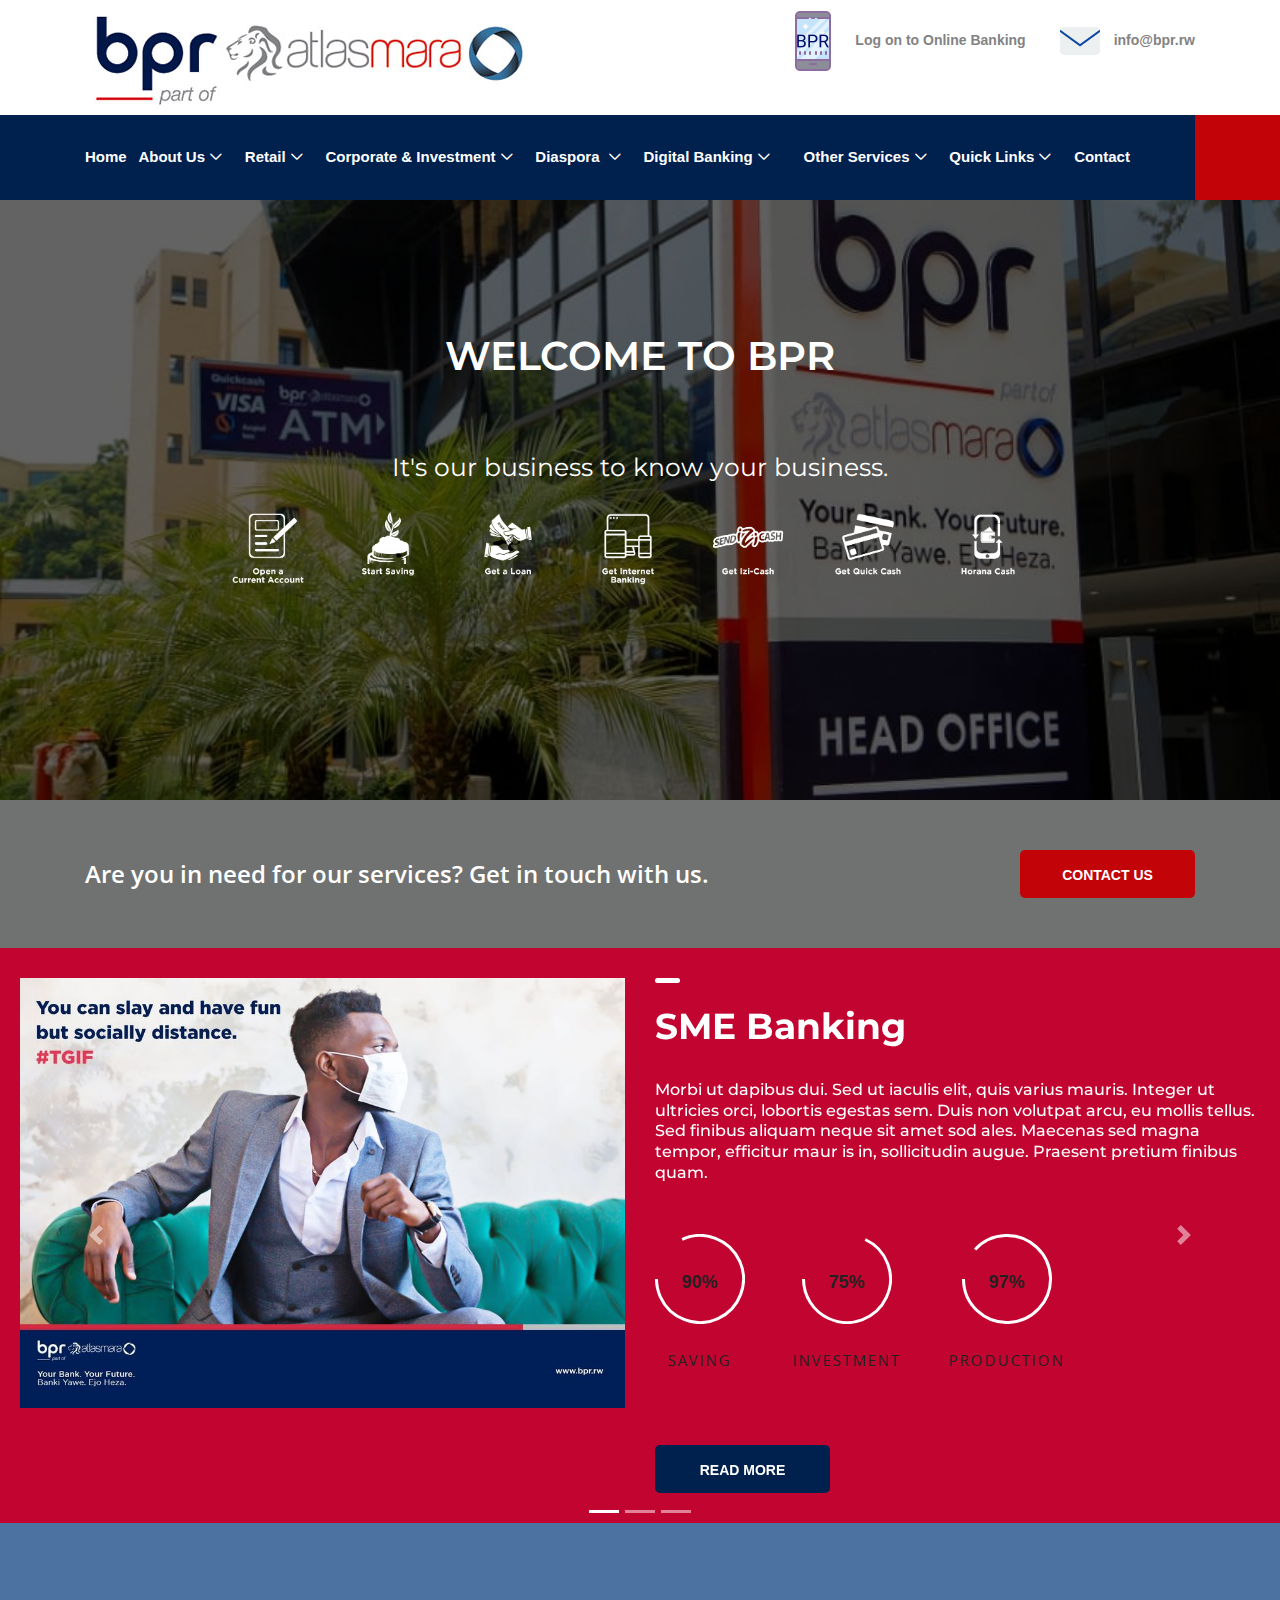
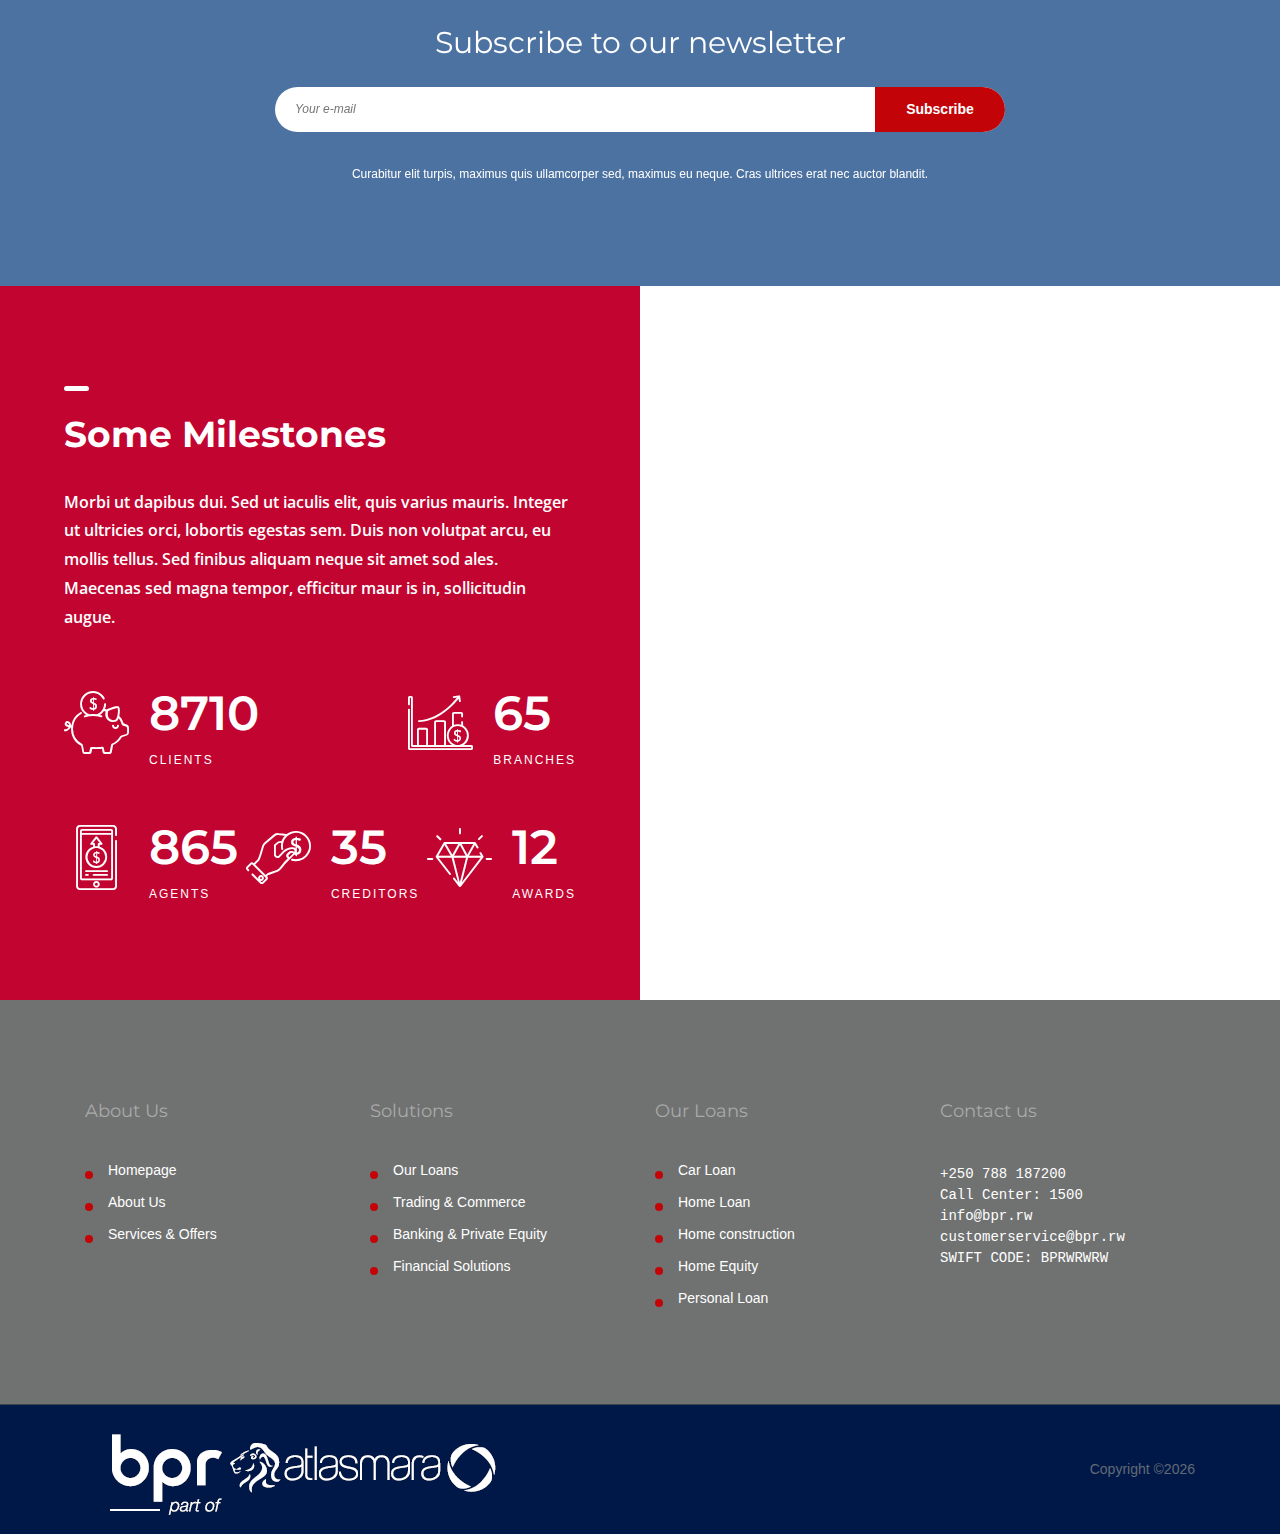
<file: index.html>
<!DOCTYPE html>
<html lang="en">

<head>
    <meta charset="UTF-8">
    <meta name="description" content="">
    <meta http-equiv="X-UA-Compatible" content="IE=edge">
    <meta name="viewport" content="width=device-width, initial-scale=1, shrink-to-fit=no">
    <!-- The above 4 meta tags *must* come first in the head; any other head content must come *after* these tags -->

    <!-- Title -->
    <title>BPR Atlasmara - Your Bank, Your Future</title>

    <!-- Favicon -->
    <link rel="icon" href="img/core-img/favicon.png">

    <!-- Stylesheet -->
    <link rel="stylesheet" href="style.css">
    <link rel="stylesheet" href="css/classy-nav.css">

</head>

<!-- <body oncontextmenu="return false;"> -->
<body>
    <!-- Preloader -->
    <div class="preloader d-flex align-items-center justify-content-center">
        <div class="lds-ellipsis">
            <div></div>
            <div></div>
            <div></div>
            <div></div>
        </div>
    </div>

    <!-- ##### Header Area Start ##### -->
    <header class="header-area">
        <!-- Top Header Area -->
        <div class="top-header-area">
            <div class="container h-100">
                <div class="row h-100 align-items-center">
                    <div class="col-12 d-flex justify-content-between">
                        <!-- Logo Area -->
                        <div class="logo">
                            <a href="index.html"><img src="img/logo-header.jpg" width="448" height="100" border="0" alt=""></a>
                        </div>

                        <!-- Top Contact Info -->
                        <div class="top-contact-info d-flex align-items-center" style="margin-top: -3%;">
                            <a href="#" data-toggle="tooltip" data-placement="bottom" title="Log on to Online Banking"><img src="img/core-img/online.png" alt=""> <span>Log on to Online Banking</span></a>
                            <a href="#" data-toggle="tooltip" data-placement="bottom" title=" info@bpr.rw"><img src="img/core-img/message.png" alt=""> <span> info@bpr.rw</span></a>
                        </div>
                    </div>
                </div>
            </div>
        </div>

        <!-- Navbar Area -->
        <div class="credit-main-menu" id="sticker">
            <div class="classy-nav-container breakpoint-off">
                <div class="container">
                    <!-- Menu -->
                    <nav class="classy-navbar justify-content-between" id="creditNav">

                        <!-- Navbar Toggler -->
                        <div class="classy-navbar-toggler">
                            <span class="navbarToggler"><span></span><span></span><span></span></span>
                        </div>

                        <!-- Menu -->
                        <div class="classy-menu">

                            <!-- Close Button -->
                            <div class="classycloseIcon">
                                <div class="cross-wrap"><span class="top"></span><span class="bottom"></span></div>
                            </div>

                            <!-- Nav Start -->
                            <div class="classynav">
                                <ul>
                                    <li><a href="index.html">Home</a></li>
                                    <li style="margin-left: -2%;"><a href="#">About Us</a>
                                        <ul class="dropdown" style="width: 200px;">
                                            <li><a href="index.html">Company information</a>
                                                <ul class="dropdown">
                                                    <li><a href="index.html">Our History</a></li>
                                                    <li><a href="index.html">Vision and Mission</a></li>
                                                    <li><a href="index.html">Our Values</a></li>
                                                    <li><a href="index.html">Our Awards</a></li>
                                                    <li><a href="index.html">Media</a></li>
                                                    <li><a href="index.html">Tenders</a></li>
                                                    <li><a href="index.html">Careers</a></li>
                                                  </ul>
                                            </li>
                                            <li><a href="index.html">Our Team</a>
                                                <ul class="dropdown">
                                                    <li><a href="index.html">Directors</a></li>
                                                    <li><a href="index.html">Management</a></li>
                                                  </ul>
                                            </li>
                                            <li><a href="index.html">Investor relations</a>
                                                <ul class="dropdown">
                                                    <li><a href="index.html">Investor information</a></li>
                                                    <li><a href="index.html">Financial information</a></li>
                                                  </ul>
                                            </li>
                                        </ul>
                                    </li>
                                    <li style="margin-left: -1%;"><a href="#">Retail</a>
                                        <ul class="dropdown">
                                            <li><a href="index.html">Personal banking</a>
                                                <ul class="dropdown" style="width: 200px;">
                                                    <li><a href="index.html">Transactional accounts</a>
                                                        <ul class="dropdown" style="width: 250px;">
                                                            <li><a href="index.html">Ordinary current account</a></li>
                                                            <li><a href="index.html">Premium current account</a></li>
                                                            <li><a href="index.html">Tuza current Account</a></li>
                                                          </ul>
                                                    </li>
                                                    <li><a href="index.html">saving accounts </a>
                                                        <ul class="dropdown" style="width: 220px;">
                                                            <li><a href="index.html">Hirwa saving account</a></li>
                                                            <li><a href="index.html">Gwiza saving account</a></li>
                                                            <li><a href="index.html">Abana saving account</a></li>
                                                            <li><a href="index.html">Giricumbi saving account</a></li>
                                                          </ul>
                                                    </li>
                                                    <li><a href="index.html">Loan products</a>
                                                        <ul class="dropdown" style="width: 180px;">
                                                            <li><a href="index.html">Car Loan</a></li>
                                                            <li><a href="index.html">Home Loan</a></li>
                                                            <li><a href="index.html">Home construction</a></li>
                                                            <li><a href="index.html">Home Equity</a></li>
                                                            <li><a href="index.html">Personal Loan</a></li>
                                                          </ul>
                                                    </li>
                                                </ul>
                                            </li>
                                            </li>
                                            <li><a href="about.html">SME banking</a>
                                                <ul class="dropdown" style="width: 180px;">
                                                    <li><a href="index.html">Overdrafts</a></li>
                                                    <li><a href="index.html">Business loans</a></li>
                                                    <li><a href="index.html">Asset finance</a></li>
                                                    <li><a href="index.html">Trade finance</a></li>
                                                  </ul>
                                            </li>
                                        </ul>
                                    </li>
                                    <li style="margin-left: -1%;"><a href="index.html">Corporate & Investment</a>
                                        <ul class="dropdown" style="width: 250px;">
                                            <li><a href="index.html">Lending products</a></li>
                                            <li><a href="index.html">Trade finance</a></li>
                                            <li><a href="index.html">Treasury</a></li>
                                            <li><a href="index.html">Transactional Banking</a></li>
                                          </ul>
                                    </li>
                                    <li style="margin-left: -1%;"><a href="#">Diaspora </a>
                                        <ul class="dropdown" style="width: 280px; height: 180px;">
                                            <li><a href="index.html">How to open an account</a></li>
                                            <li><a href="index.html">Make Money transfers</a></li>
                                            <li><a href="index.html">Access and manage your account</a></li>
                                            <li><a href="index.html">How to Invest back home</a></li>
                                            <li><a href="index.html">Apply for a loan</a></li>
                                          </ul>
                                        <!-- <div class="megamenu">
                                            <ul class="single-mega cn-col-4">
                                                <li><a href="#">Portfolio 1</a></li>
                                                <li><a href="#">Portfolio 2</a></li>
                                                
                                            </ul>
                                            <ul class="single-mega cn-col-4">
                                                <li><a href="#">Portfolio 8</a></li>
                                                <li><a href="#">Portfolio 9</a></li>
                                                
                                            </ul>
                                            <ul class="single-mega cn-col-4">
                                                <li><a href="#">Portfolio 15</a></li>
                                            </ul>
                                        </div> -->
                                    </li>
                                    <li style="margin-left: -1%;"><a href="#">Digital Banking</a>
                                        <ul class="dropdown" style="width: 250px;">
                                            <li><a href="index.html">Agency banking</a></li>
                                            <li><a href="index.html">Mobile banking</a></li>
                                            <li><a href="index.html">Internet banking</a></li>
                                            <li><a href="index.html">Card center</a></li>
                                            <li><a href="index.html">ATMs</a></li>
                                          </ul>
                                    </li>
                                    <li><a href="#">Other Services</a>
                                        <ul class="dropdown" style="width: 250px;">
                                            <li><a href="index.html">Remittances</a></li>
                                            <li><a href="index.html">Foreign Exchange</a></li>
                                          </ul>
                                    </li>
                                    <li style="margin-left: -1%;"><a href="#">Quick Links</a>
                                        <div class="megamenu">
                                            <ul class="single-mega cn-col-4">
                                                <li><a href="#">Customer Forms</a></li>
                                                <li><a href="#">Tariff Guide</a></li>
                                            </ul>
                                            <ul class="single-mega cn-col-4">
                                                <li><a href="#">Online customer forms</a></li>
                                                <li><a href="#">Online registration for mobile</a></li>
                                                <li><a href="#">Internet banking and online login</a></li>
                                            
                                            </ul>
                                            <ul class="single-mega cn-col-4">
                                                <li><a href="#">Online Loans requests </a></li>
                                                <li><a href="#">Branch , AGENT and ATM locator</a></li>
                                                <li><a href="#">Loan calculator</a></li>
                                            </ul>
                                        </div>
                                    </li>
                                    <li style="margin-left: -1%;"><a href="contact.html">Contact</a></li>
                                </ul>
                            </div>
                            <!-- Nav End -->
                        </div>
                          
                    </nav>
                </div>
            </div>
        </div>
    </header>
    <!-- ##### Header Area End ##### -->

    <!-- ##### Hero Area Start ##### -->
    <div class="hero-area">
        <div class="hero-slideshow owl-carousel">

            <!-- Single Slide -->
            <div class="single-slide bg-img">
                <!-- Background Image-->
                <div class="slide-bg-img bg-img bg-overlay" style="background-image: url(img/bg-img/slide0.jpg);"></div>
                <!-- Welcome Text -->
                <div class="container h-100">
                    <div class="row h-100 align-items-center justify-content-center">
                        <div class="col-12 col-lg-9">
                            <div class="welcome-text text-center">
                                
                                <h2 data-animation="fadeInUp" data-delay="300ms">Welcome To BPR</h2>
                                <h4><p data-animation="fadeInUp" data-delay="500ms">It's our business to know your business.</p></h4>
                                <ul  class="icon" style="list-style-type: none; margin: 0; padding: 0; overflow: hidden;" > 
                                    <li style="float: left;"><a href="#"> <img src="img/core-img/account1.png" style="width: 80px; height: 80px;" alt="Current account" /></a> </li> 
                                    <li style="float: left;"><a href="#"><img src="img/core-img/saving1.png" style="width: 80px; height: 80px; margin-left: 40px; " alt="start saving" /></a> </li> 
                                    <li style="float: left;"><a href="#"><img src="img/core-img/loan.png" style="width: 80px; height: 80px; margin-left: 40px; " alt="loan" /></a> </li>
                                    <li style="float: left;" ><a href="#"><img src="img/core-img/internet.png" style="width: 80px; height: 80px; margin-left: 40px; " alt="internet banking" /></a> </li>
                                    <li style="float: left;" ><a href="#"><img src="img/core-img/send1.png" style="width: 80px; height: 80px; margin-left: 40px; " alt="send izi cash" /></a> </li>
                                    <li style="float: left;" ><a href="#"><img src="img/core-img/get1.png" style="width: 80px; height: 80px; margin-left: 40px; " alt="get quick cash" /></a> </li>
                                    <li style="float: left;" ><a href="#"><img src="img/core-img/horana.png" style="width: 80px; height: 80px; margin-left: 40px; " alt="Horana cash" /></a> </li>
                                   </ul> 
                                <!-- <a href="#" class="btn credit-btn mt-50" data-animation="fadeInUp" data-delay="700ms">Get it Now</a> -->
                            </div>
                        </div>
                    </div>
                </div>
                <!-- Slide Duration Indicator -->
                <div class="slide-du-indicator"></div>
            </div>

           
        </div>
    </div>
    <!-- ##### Hero Area End ##### -->
<style>
    .icon li{
  display: block;
}
@media (min-width:768px){
    .icon li 
    {
        display: inline;
        
    }
}

</style>
<!-- ##### Call To Action Start ###### -->
<section class="cta-2-area wow fadeInUp" data-wow-delay="100ms" style="background-color: #707271;">
    <div class="container">
        <div class="row">
            <div class="col-12">
                <!-- Cta Content -->
                <div class="cta-content d-flex flex-wrap align-items-center justify-content-between">
                    <div class="cta-text">
                        <h4>Are you in need for our services? Get in touch with us.</h4>
                    </div>
                    <div class="cta-btn">
                        <a href="#" class="btn credit-btn box-shadow">Contact Us</a>
                    </div>
                </div>
            </div>
        </div>
    </div>
</section>
<!-- ##### Call To Action End ###### -->

    <!-- ##### Features Area Start ###### -->
    <!-- <section class="features-area section-padding-100-0">
        <div class="container">
            <div class="row align-items-end">
                <div class="col-12 col-sm-6 col-lg-3">
                    <div class="single-features-area mb-100 wow fadeInUp" data-wow-delay="100ms"> -->
                        <!-- Section Heading -->
                       <!-- <div class="section-heading">
                            <div class="line"></div>
                            <p>Take look at our</p>
                            <h2>Our Loans</h2>
                        </div>
                        <h6>In vitae nisi aliquam, scelerisque leo a, volutpat sem. Viva mus rutrum dui fermentum eros hendrerit.</h6>
                        <a href="#" class="btn credit-btn mt-50">Connect Now</a>
                    </div>
                </div>
                <div class="col-12 col-sm-6 col-lg-3">
                    <div class="single-features-area mb-100 wow fadeInUp" data-wow-delay="300ms">
                        <img src="img/bg-img/car.webp" alt="" style="height: 280px;">
                        <h5>Car Loan</h5>
                    </div>
                </div>
                <div class="col-12 col-sm-6 col-lg-3">
                    <div class="single-features-area mb-100 wow fadeInUp" data-wow-delay="500ms">
                        <img src="img/bg-img/3.jpg" alt="">
                        <h5>Personal Loan</h5>
                    </div>
                </div>
                <div class="col-12 col-sm-6 col-lg-3">
                    <div class="single-features-area mb-100 wow fadeInUp" data-wow-delay="700ms">
                        <img src="img/bg-img/home.jpeg" alt="" style="height: 280px;">
                        <h5>Home &amp; construction</h5>  
                    </div>
                </div>
            </div>
        </div>
    </section> -->
    <!-- ##### Features Area End ###### -->



     

     
      <!--Carousel Wrapper-->
      <div id="carousel-example-2" class="carousel slide carousel-fade z-depth-1-half" data-ride="carousel">
        <!--Indicators-->
        <ol class="carousel-indicators">
          <li data-target="#carousel-example-2" data-slide-to="0" class="active"></li>
          <li data-target="#carousel-example-2" data-slide-to="1"></li>
          <li data-target="#carousel-example-2" data-slide-to="2"></li>
        </ol>
        <!--/.Indicators-->
        <!--Slides-->
        <div class="carousel-inner" style="background:#C20430; padding:0 20px; color:#FFF;" role="listbox">
          <div class="carousel-item active">
            <div class="view">
               <div class="row" style=" margin-top:30px !important;margin-bottom:30px !important;">
         <div class="col-lg-6 corona">
<img src="img/118246454_2673119966300069_3257359066723322266_o.jpg" width="960" height="683" border="0" alt="">
      </div>
      <div class="col-lg-6 cta-content" >
    
  
     <!-- Section Heading -->
                    <div class="section-heading white" >
                        <div class="line"></div>
                        
                        <h2>SME Banking</h2>
                    </div>
                    <h6 style="color:white !important;" >Morbi ut dapibus dui. Sed ut iaculis elit, quis varius mauris. Integer ut ultricies orci, lobortis egestas sem. Duis non volutpat arcu, eu mollis tellus. Sed finibus aliquam neque sit amet sod ales. Maecenas sed magna tempor, efficitur maur is in, sollicitudin augue. Praesent pretium finibus quam.</h6>
                    <div class="d-flex flex-wrap mt-50">
                        <!-- Single Skills Area -->
                        <div style="color:white !important;"  class="single-skils-area mb-70 mr-5">
                            <div id="circle" class="circle" data-value="0.90">
                                <div class="skills-text">
                                    <span>90%</span>
                                </div>
                            </div>
                            <p>Saving</p>
                        </div>

                        <!-- Single Skills Area -->
                        <div style="color:white !important;"  class="single-skils-area mb-70 mr-5">
                            <div id="circle2" class="circle" data-value="0.75">
                                <div class="skills-text">
                                    <span>75%</span>
                                </div>
                            </div>
                            <p>Investment</p>
                        </div>

                        <!-- Single Skills Area -->
                        <div style="color:white !important;"  class="single-skils-area mb-70">
                            <div id="circle3" class="circle" data-value="0.97">
                                <div class="skills-text">
                                    <span>97%</span>
                                </div>
                            </div>
                            <p>Production</p>
                        </div>
                    </div>
                    <a href="#" class="btn credit-btn box-shadow btn-2">Read More</a>
   
     
      </div>
     
    </div>
            </div>
           
          </div>
 <div class="carousel-item">
            <div class="view">
               <div class="row" style=" margin-top:30px !important;margin-bottom:30px !important;">
 <div class="col-lg-6 cta-content" >
    
  
     <!-- Section Heading -->
                    <div class="section-heading white" >
                        <div class="line"></div>
                        
                        <h2>Saving accounts</h2>
                    </div>
                    <h6 style="color:white !important;" >Morbi ut dapibus dui. Sed ut iaculis elit, quis varius mauris. Integer ut ultricies orci, lobortis egestas sem. Duis non volutpat arcu, eu mollis tellus. Sed finibus aliquam neque sit amet sod ales. Maecenas sed magna tempor, efficitur maur is in, sollicitudin augue. Praesent pretium finibus quam.</h6>
                    <div class="d-flex flex-wrap mt-50">
                        <!-- Single Skills Area -->
                        <div class="single-skils-area mb-70 mr-5">
                            <div id="circle" class="circle" data-value="0.90">
                                <div class="skills-text">
                                    <span>90%</span>
                                </div>
                            </div>
                            <p>Saving</p>
                        </div>

                        <!-- Single Skills Area -->
                        <div class="single-skils-area mb-70 mr-5">
                            <div id="circle2" class="circle" data-value="0.75">
                                <div class="skills-text">
                                    <span>75%</span>
                                </div>
                            </div>
                            <p>Investment</p>
                        </div>

                        <!-- Single Skills Area -->
                        <div class="single-skils-area mb-70">
                            <div id="circle3" class="circle" data-value="0.97">
                                <div class="skills-text">
                                    <span>97%</span>
                                </div>
                            </div>
                            <p>Production</p>
                        </div>
                    </div>
                    <a href="#" class="btn credit-btn box-shadow btn-2">Read More</a>
   
     
      </div>
         <div class="col-lg-6 corona">
<img src="img/118394471_2672952529650146_8041394921669823035_o.jpg" width="1494" height="1063" border="0" alt="">
      </div>
     
     
    </div>
            </div>
           
          </div>
		   <div class="carousel-item">
            <div class="view">
               <div class="row" style=" margin-top:30px !important;margin-bottom:30px !important;">
         <div class="col-lg-6 corona">
<img src="img/EgAkSlOWsAEiMhz.jpg" width="1080" height="757" border="0" alt="">
      </div>
      <div class="col-lg-6 cta-content" >
    
  
     <!-- Section Heading -->
                    <div class="section-heading white" >
                        <div class="line"></div>
                        
                        <h2>Personal Banking</h2>
                    </div>
                    <h6 style="color:white !important;" >Morbi ut dapibus dui. Sed ut iaculis elit, quis varius mauris. Integer ut ultricies orci, lobortis egestas sem. Duis non volutpat arcu, eu mollis tellus. Sed finibus aliquam neque sit amet sod ales. Maecenas sed magna tempor, efficitur maur is in, sollicitudin augue. Praesent pretium finibus quam.</h6>
                    <div class="d-flex flex-wrap mt-50">
                        <!-- Single Skills Area -->
                        <div class="single-skils-area mb-70 mr-5">
                            <div id="circle" class="circle" data-value="0.90">
                                <div class="skills-text">
                                    <span>90%</span>
                                </div>
                            </div>
                            <p>Saving</p>
                        </div>

                        <!-- Single Skills Area -->
                        <div class="single-skils-area mb-70 mr-5">
                            <div id="circle2" class="circle" data-value="0.75">
                                <div class="skills-text">
                                    <span>75%</span>
                                </div>
                            </div>
                            <p>Investment</p>
                        </div>

                        <!-- Single Skills Area -->
                        <div class="single-skils-area mb-70">
                            <div id="circle3" class="circle" data-value="0.97">
                                <div class="skills-text">
                                    <span>97%</span>
                                </div>
                            </div>
                            <p>Production</p>
                        </div>
                    </div>
                    <a href="#" class="btn credit-btn box-shadow btn-2">Read More</a>
   
     
      </div>
     
    </div>
            </div>
           
          </div>
          
      
        </div>
        <!--/.Slides-->
        <!--Controls-->
        <a class="carousel-control-prev" href="#carousel-example-2" role="button" data-slide="prev">
          <span class="carousel-control-prev-icon" aria-hidden="true"></span>
          <span class="sr-only">Previous</span>
        </a>
        <a class="carousel-control-next" href="#carousel-example-2" role="button" data-slide="next">
          <span class="carousel-control-next-icon" aria-hidden="true"></span>
          <span class="sr-only">Next</span>
        </a>
        <!--/.Controls-->
      </div>
      <!--/.Carousel Wrapper-->








   
    <!-- ##### Newsletter Area Start ###### -->
    <section class="newsletter-area section-padding-100 bg-img jarallax" style="background-image: url(img/core-img/sub.jpg);">
        <div class="container">
            <div class="row justify-content-center">
                <div class="col-12 col-sm-10 col-lg-8">
                    <div class="nl-content text-center">
                        <h2>Subscribe to our newsletter</h2>
                        <form action="#" method="post">
                            <input type="email" name="nl-email" id="nlemail" placeholder="Your e-mail">
                            <button type="submit">Subscribe</button>
                        </form>
                        <p>Curabitur elit turpis, maximus quis ullamcorper sed, maximus eu neque. Cras ultrices erat nec auctor blandit.</p>
                    </div>
                </div>
            </div>
        </div>
    </section>
    <!-- ##### Newsletter Area End ###### -->
<!-- ##### Call To Action Start ###### -->
<section class="cta-area d-flex flex-wrap">
    <!-- Cta Content -->
    <div class="cta-content">
        <!-- Section Heading -->
        <div class="section-heading white">
            <div class="line"></div>
            
            <h2>Some Milestones</h2>
        </div>
        <h6 class="mb-0">Morbi ut dapibus dui. Sed ut iaculis elit, quis varius mauris. Integer ut ultricies orci, lobortis egestas sem. Duis non volutpat arcu, eu mollis tellus. Sed finibus aliquam neque sit amet sod ales. Maecenas sed magna tempor, efficitur maur is in, sollicitudin augue.</h6>

        <div class="d-flex flex-wrap align-items-center justify-content-between">
            <!-- Single Cool Facts -->
            <div class="single-cool-fact white d-flex align-items-center mt-50">
                <div class="scf-icon mr-15">
                    <i class="icon-piggy-bank"></i>
                </div>
                <div class="scf-text">
                    <h2><span class="counter">8710</span></h2>
                    <p>Clients</p>
                </div>
            </div>
            <!-- Branches -->
            <div class="single-cool-fact white d-flex align-items-center mt-50">
                <div class="scf-icon mr-15">
                    <i class="icon-profits"></i>
                </div>
                <div class="scf-text">
                    <h2><span class="counter">65</span></h2>
                    <p>Branches</p>
                </div>
            </div>
            <!-- End of branches -->
            <!--Agents-->
            <div class="single-cool-fact white d-flex align-items-center mt-50">
                <div class="scf-icon mr-15">
                    <i class="icon-smartphone-1"></i>
                </div>
                <div class="scf-text">
                    <h2><span class="counter">865</span></h2>
                    <p>Agents</p>
                </div>
            </div>
            <!-- End of angents -->

            <!-- Single Cool Facts -->
            <div class="single-cool-fact white d-flex align-items-center mt-50">
                <div class="scf-icon mr-15">
                    <i class="icon-coin"></i>
                </div>
                <div class="scf-text">
                    <h2><span class="counter">35</span></h2>
                    <p>Creditors</p>
                </div>
            </div>
            <!-- Single Cool Facts -->
            <div class="single-cool-fact white d-flex align-items-center mt-50">
                <div class="scf-icon mr-15">
                    <i class="icon-diamond"></i>
                </div>
                <div class="scf-text">
                    <h2><span class="counter">12</span></h2>
                    <p>awards</p>
                </div>
            </div>

        </div>
    </div>
    <!-- Cta Thumbnail -->
    <div class="cta-thumbnail bg-img jarallax" style="background-image: url(img/bg-img/award.png);"></div>
</section>
<!-- ##### Call To Action End ###### -->
    <!-- ##### Footer Area Start ##### -->
    <footer class="footer-area section-padding-100-0" style="background-color: #707271;">
        <div class="container">
            <div class="row">

                <!-- Single Footer Widget -->
                <div class="col-12 col-sm-6 col-lg-3">
                    <div class="single-footer-widget mb-100">
                        <h5 class="widget-title">About Us</h5>
                        <!-- Nav -->
                        <nav>
                            <ul>
                                <li><a href="#">Homepage</a></li>
                                <li><a href="#">About Us</a></li>
                                <li><a href="#">Services &amp; Offers</a></li>
                                
                            </ul>
                        </nav>
                    </div>
                </div>

                <!-- Single Footer Widget -->
                <div class="col-12 col-sm-6 col-lg-3">
                    <div class="single-footer-widget mb-100">
                        <h5 class="widget-title">Solutions</h5>
                        <!-- Nav -->
                        <nav>
                            <ul>
                                <li><a href="#">Our Loans</a></li>
                                <li><a href="#">Trading &amp; Commerce</a></li>
                                <li><a href="#">Banking &amp; Private Equity</a></li>
                                
                                <li><a href="#">Financial Solutions</a></li>
                            </ul>
                        </nav>
                    </div>
                </div>

                <!-- Single Footer Widget -->
                <div class="col-12 col-sm-6 col-lg-3">
                    <div class="single-footer-widget mb-100">
                        <h5 class="widget-title">Our Loans</h5>
                        <!-- Nav -->
                        <nav>
                            <ul>
                                <li><a href="#">Car Loan</a></li>
                                <li><a href="#">Home Loan</a></li>
                                <li><a href="#">Home construction</a></li>
                                <li><a href="#">Home Equity </a></li>
                                <li><a href="#">Personal Loan</a></li>
                            </ul>
                        </nav>
                    </div>
                </div>

                <!-- Single Footer Widget -->
                <div class="col-12 col-sm-6 col-lg-3">
                    <div class="single-footer-widget mb-100">
                        <h5 class="widget-title">Contact us</h5>

                       

 <pre style="font-size:14px; color:white;">+250 788 187200
Call Center: 1500
info@bpr.rw
customerservice@bpr.rw
SWIFT CODE: BPRWRWRW</pre>

                    </div>
                </div>
            </div>
        </div>

        <!-- Copywrite Area -->
        <div class="copywrite-area">
            <div class="container">
                <div class="row">
                    <div class="col-12">
                        <div class="copywrite-content d-flex flex-wrap justify-content-between align-items-center">
                            <!-- Footer Logo -->
                            <a href="index.html" class="footer-logo"><img src="img/logo.PNG" width="421" height="109" border="0" alt=""></a>

                            <!-- Copywrite Text -->
                            <p class="copywrite-text"><a href="#">
Copyright &copy;<script>document.write(new Date().getFullYear());</script></a>
</p>
                        </div>
                    </div>
                </div>
            </div>
        </div>
    </footer>
    <!-- ##### Footer Area Start ##### -->

    <!-- ##### All Javascript Script ##### -->
    <!-- jQuery-2.2.4 js -->
    <script src="js/jquery/jquery-2.2.4.min.js"></script>
    <!-- Popper js -->
    <script src="js/bootstrap/popper.min.js"></script>
    <!-- Bootstrap js -->
    <script src="js/bootstrap/bootstrap.min.js"></script>
    <!-- All Plugins js -->
    <script src="js/plugins/plugins.js"></script>
    <!-- Active js -->
    <script src="js/active.js"></script>
</body>

</html>
</file>
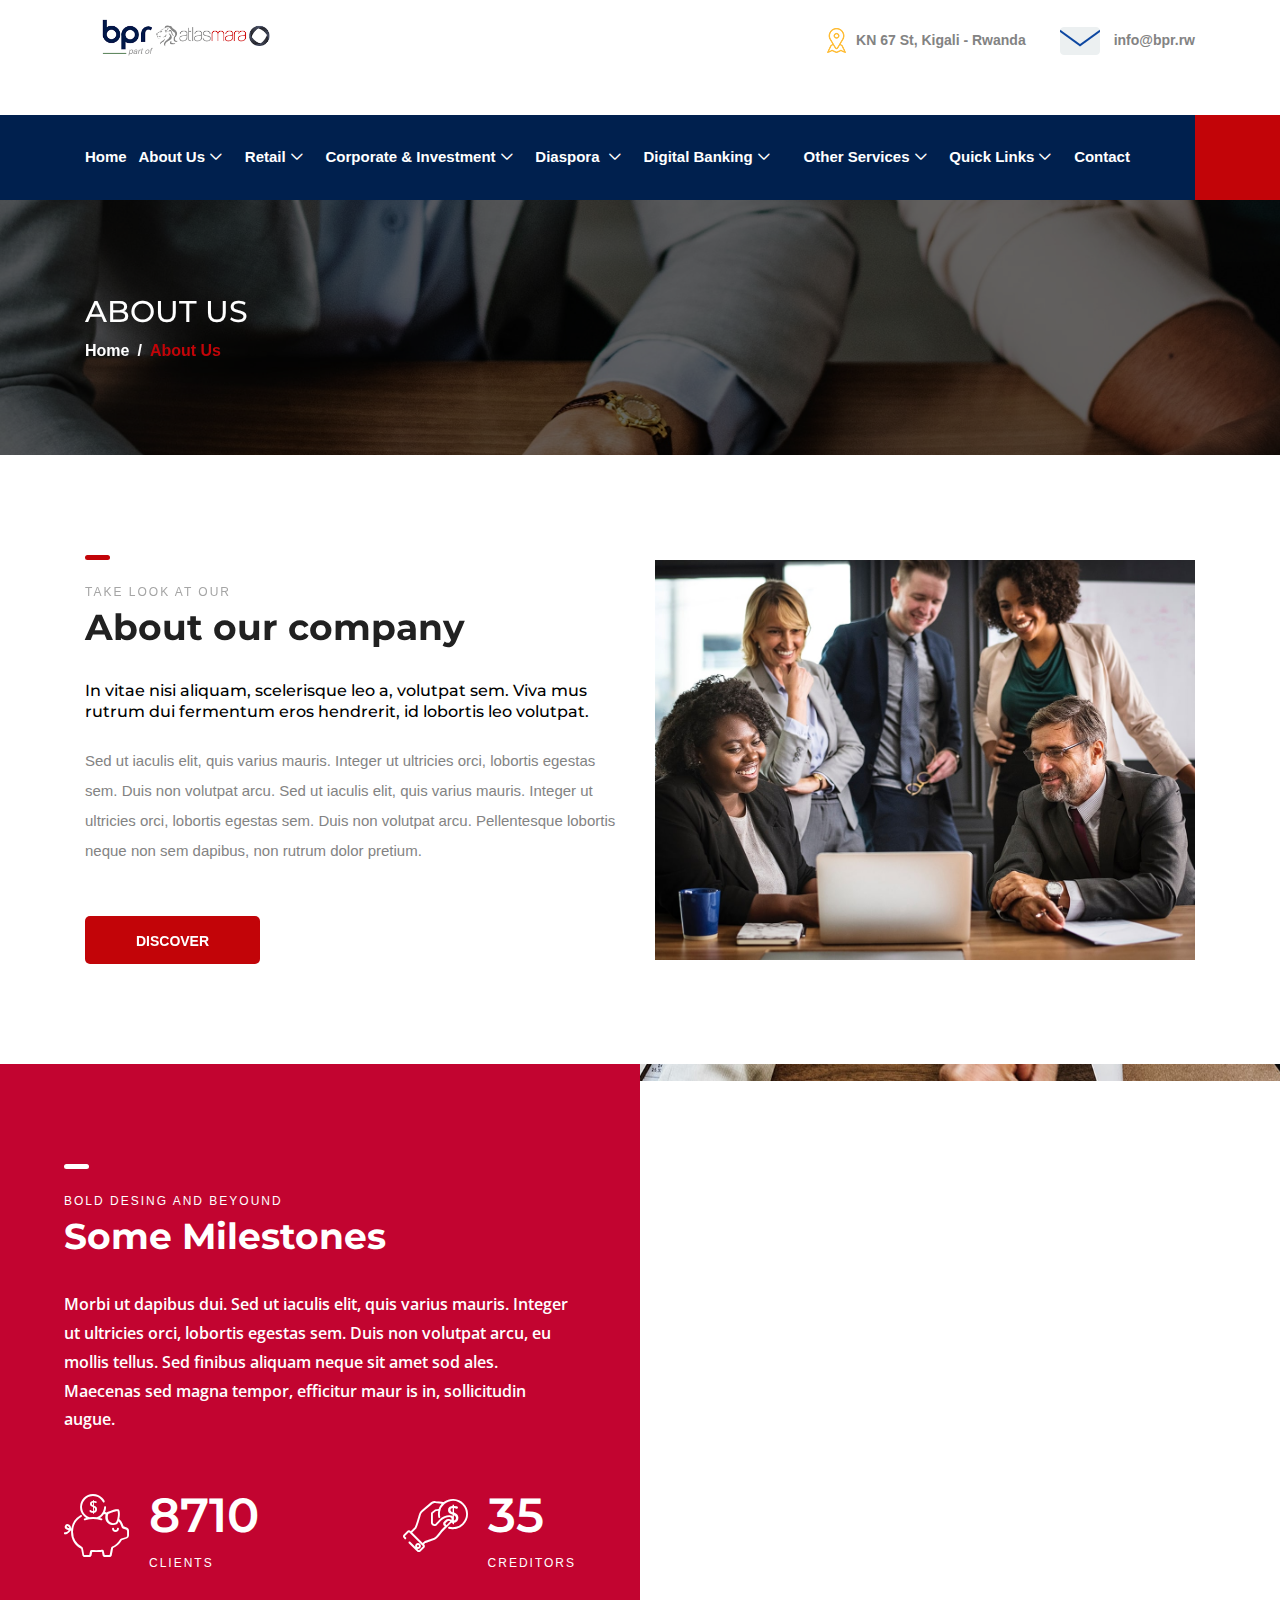
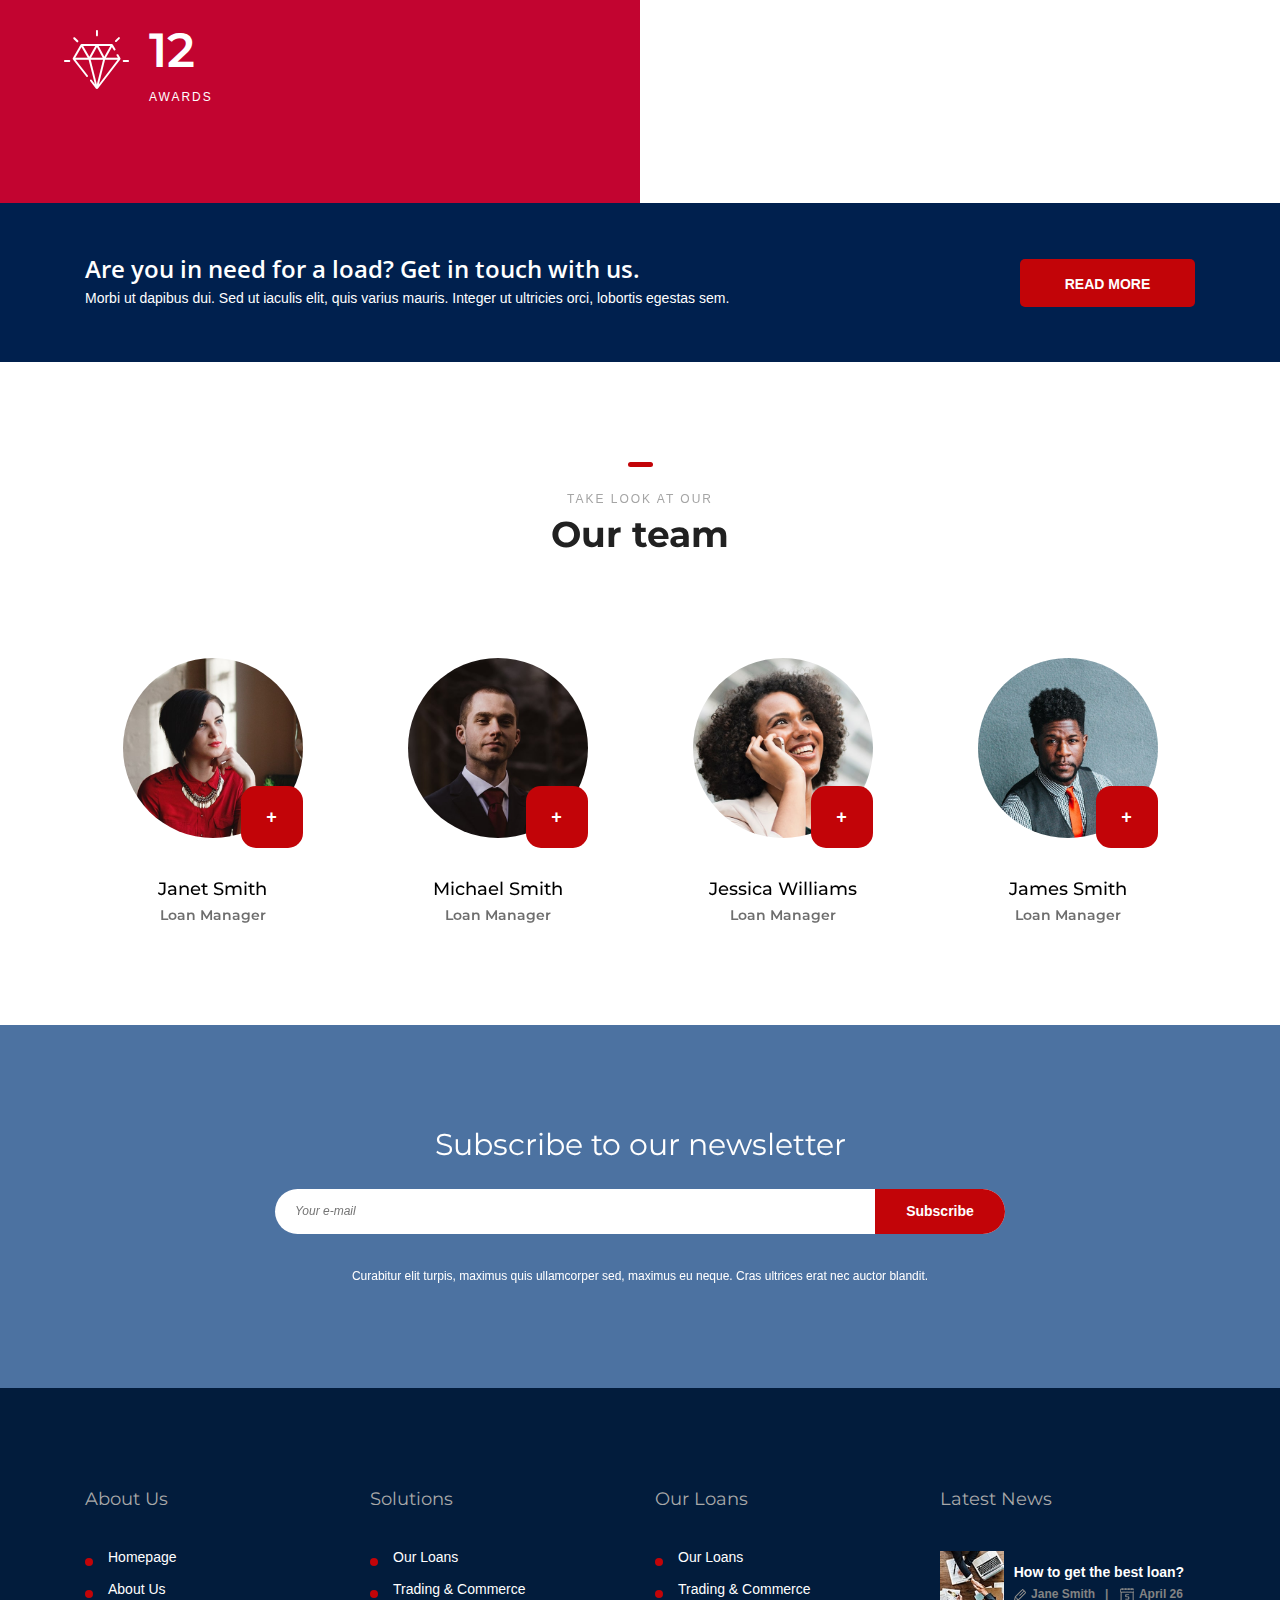
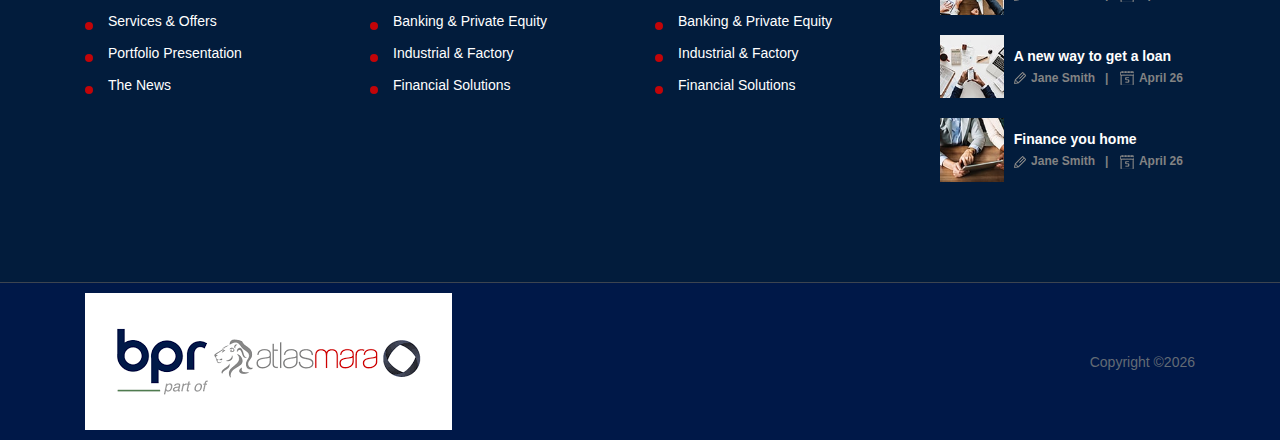
<file: about.html>
<!DOCTYPE html>
<html lang="en">

<head>
    <meta charset="UTF-8">
    <meta name="description" content="">
    <meta http-equiv="X-UA-Compatible" content="IE=edge">
    <meta name="viewport" content="width=device-width, initial-scale=1, shrink-to-fit=no">
    <!-- The above 4 meta tags *must* come first in the head; any other head content must come *after* these tags -->

    <!-- Title -->
    <title>BPR Atlasmara</title>

    <!-- Favicon -->
    <link rel="icon" href="img/core-img/favicon.png">

    <!-- Stylesheet -->
    <link rel="stylesheet" href="style.css">
    <link rel="stylesheet" href="css/classy-nav.css">

</head>

<body>

    <!-- Preloader -->
    <div class="preloader d-flex align-items-center justify-content-center">
        <div class="lds-ellipsis">
            <div></div>
            <div></div>
            <div></div>
            <div></div>
        </div>
    </div>

    <!-- ##### Header Area Start ##### -->
    <header class="header-area">
        <!-- Top Header Area -->
        <div class="top-header-area">
            <div class="container h-100">
                <div class="row h-100 align-items-center">
                    <div class="col-12 d-flex justify-content-between">
                        <!-- Logo Area -->
                        <div class="logo">
                            <a href="index.html"><img src="img/core-img/bpr.png" alt="" style="height: 55%;"></a>
                        </div>

                        <!-- Top Contact Info -->
                        <div class="top-contact-info d-flex align-items-center" style="margin-top: -5%;">
                            <a href="#" data-toggle="tooltip" data-placement="bottom" title="KN 67 St, Kigali - Rwanda"><img src="img/core-img/placeholder.png" alt=""> <span>KN 67 St, Kigali - Rwanda</span></a>
                            <a href="#" data-toggle="tooltip" data-placement="bottom" title=" info@bpr.rw"><img src="img/core-img/message.png" alt=""> <span> info@bpr.rw</span></a>
                        </div>
                    </div>
                </div>
            </div>
        </div>

        <!-- Navbar Area -->
        <div class="credit-main-menu" id="sticker">
            <div class="classy-nav-container breakpoint-off">
                <div class="container">
                    <!-- Menu -->
                    <nav class="classy-navbar justify-content-between" id="creditNav">

                        <!-- Navbar Toggler -->
                        <div class="classy-navbar-toggler">
                            <span class="navbarToggler"><span></span><span></span><span></span></span>
                        </div>

                        <!-- Menu -->
                        <div class="classy-menu">

                            <!-- Close Button -->
                            <div class="classycloseIcon">
                                <div class="cross-wrap"><span class="top"></span><span class="bottom"></span></div>
                            </div>

                            <!-- Nav Start -->
                            <div class="classynav">
                                <ul>
                                    <li><a href="index.html">Home</a></li>
                                    <li style="margin-left: -2%;"><a href="#">About Us</a>
                                        <ul class="dropdown" style="width: 200px;">
                                            <li><a href="index.html">Company information</a>
                                                <ul class="dropdown">
                                                    <li><a href="index.html">Our History</a></li>
                                                    <li><a href="index.html">Vision and Mission</a></li>
                                                    <li><a href="index.html">Our Values</a></li>
                                                    <li><a href="index.html">Our Awards</a></li>
                                                    <li><a href="index.html">Media</a></li>
                                                    <li><a href="index.html">Tenders</a></li>
                                                    <li><a href="index.html">Careers</a></li>
                                                  </ul>
                                            </li>
                                            <li><a href="index.html">Our Team</a>
                                                <ul class="dropdown">
                                                    <li><a href="index.html">Directors</a></li>
                                                    <li><a href="index.html">Management</a></li>
                                                  </ul>
                                            </li>
                                            <li><a href="index.html">Investor relations</a>
                                                <ul class="dropdown">
                                                    <li><a href="index.html">Investor information</a></li>
                                                    <li><a href="index.html">Financial information</a></li>
                                                  </ul>
                                            </li>
                                        </ul>
                                    </li>
                                    <li style="margin-left: -1%;"><a href="#">Retail</a>
                                        <ul class="dropdown">
                                            <li><a href="index.html">Personal banking</a>
                                                <ul class="dropdown" style="width: 200px;">
                                                    <li><a href="index.html">Transactional accounts</a>
                                                        <ul class="dropdown" style="width: 250px;">
                                                            <li><a href="index.html">Ordinary current account</a></li>
                                                            <li><a href="index.html">Premium current account</a></li>
                                                            <li><a href="index.html">Tuza current Account</a></li>
                                                          </ul>
                                                    </li>
                                                    <li><a href="index.html">saving accounts </a>
                                                        <ul class="dropdown" style="width: 220px;">
                                                            <li><a href="index.html">Hirwa saving account</a></li>
                                                            <li><a href="index.html">Gwiza saving account</a></li>
                                                            <li><a href="index.html">Abana saving account</a></li>
                                                            <li><a href="index.html">Giricumbi saving account</a></li>
                                                          </ul>
                                                    </li>
                                                    <li><a href="index.html">Loan products</a>
                                                        <ul class="dropdown" style="width: 180px;">
                                                            <li><a href="index.html">Car Loan</a></li>
                                                            <li><a href="index.html">Home Loan</a></li>
                                                            <li><a href="index.html">Home construction</a></li>
                                                            <li><a href="index.html">Home Equity</a></li>
                                                            <li><a href="index.html">Personal Loan</a></li>
                                                          </ul>
                                                    </li>
                                                </ul>
                                            </li>
                                            </li>
                                            <li><a href="about.html">SME banking</a>
                                                <ul class="dropdown" style="width: 180px;">
                                                    <li><a href="index.html">Overdrafts</a></li>
                                                    <li><a href="index.html">Business loans</a></li>
                                                    <li><a href="index.html">Asset finance</a></li>
                                                    <li><a href="index.html">Trade finance</a></li>
                                                  </ul>
                                            </li>
                                        </ul>
                                    </li>
                                    <li style="margin-left: -1%;"><a href="index.html">Corporate & Investment</a>
                                        <ul class="dropdown" style="width: 250px;">
                                            <li><a href="index.html">Lending products</a></li>
                                            <li><a href="index.html">Trade finance</a></li>
                                            <li><a href="index.html">Treasury</a></li>
                                            <li><a href="index.html">Transactional Banking</a></li>
                                          </ul>
                                    </li>
                                    <li style="margin-left: -1%;"><a href="#">Diaspora </a>
                                        <ul class="dropdown" style="width: 280px; height: 180px;">
                                            <li><a href="index.html">How to open an account</a></li>
                                            <li><a href="index.html">Make Money transfers</a></li>
                                            <li><a href="index.html">Access and manage your account</a></li>
                                            <li><a href="index.html">How to Invest back home</a></li>
                                            <li><a href="index.html">Apply for a loan</a></li>
                                          </ul>
                                        <!-- <div class="megamenu">
                                            <ul class="single-mega cn-col-4">
                                                <li><a href="#">Portfolio 1</a></li>
                                                <li><a href="#">Portfolio 2</a></li>
                                                
                                            </ul>
                                            <ul class="single-mega cn-col-4">
                                                <li><a href="#">Portfolio 8</a></li>
                                                <li><a href="#">Portfolio 9</a></li>
                                                
                                            </ul>
                                            <ul class="single-mega cn-col-4">
                                                <li><a href="#">Portfolio 15</a></li>
                                            </ul>
                                        </div> -->
                                    </li>
                                    <li style="margin-left: -1%;"><a href="#">Digital Banking</a>
                                        <ul class="dropdown" style="width: 250px;">
                                            <li><a href="index.html">Agency banking</a></li>
                                            <li><a href="index.html">Mobile banking</a></li>
                                            <li><a href="index.html">Internet banking</a></li>
                                            <li><a href="index.html">Card center</a></li>
                                            <li><a href="index.html">ATMs</a></li>
                                          </ul>
                                    </li>
                                    <li><a href="#">Other Services</a>
                                        <ul class="dropdown" style="width: 250px;">
                                            <li><a href="index.html">Remittances</a></li>
                                            <li><a href="index.html">Foreign Exchange</a></li>
                                          </ul>
                                    </li>
                                    <li style="margin-left: -1%;"><a href="#">Quick Links</a>
                                        <div class="megamenu">
                                            <ul class="single-mega cn-col-4">
                                                <li><a href="#">Customer Forms</a></li>
                                                <li><a href="#">Tariff Guide</a></li>
                                            </ul>
                                            <ul class="single-mega cn-col-4">
                                                <li><a href="#">Online customer forms</a></li>
                                                <li><a href="#">Online registration for mobile</a></li>
                                                <li><a href="#">Internet banking and online login</a></li>
                                            
                                            </ul>
                                            <ul class="single-mega cn-col-4">
                                                <li><a href="#">Online Loans requests </a></li>
                                                <li><a href="#">Branch , AGENT and ATM locator</a></li>
                                                <li><a href="#">Loan calculator</a></li>
                                            </ul>
                                        </div>
                                    </li>
                                    <li style="margin-left: -1%;"><a href="contact.html">Contact</a></li>
                                </ul>
                            </div>
                            <!-- Nav End -->
                        </div>
                          
                    </nav>
                </div>
            </div>
        </div>
    </header>
    <!-- ##### Header Area End ##### -->


    <!-- ##### Breadcrumb Area Start ##### -->
    <section class="breadcrumb-area bg-img bg-overlay jarallax" style="background-image: url(img/bg-img/13.jpg);">
        <div class="container h-100">
            <div class="row h-100 align-items-center">
                <div class="col-12">
                    <div class="breadcrumb-content">
                        <h2>About us</h2>
                        <nav aria-label="breadcrumb">
                            <ol class="breadcrumb">
                                <li class="breadcrumb-item"><a href="#">Home</a></li>
                                <li class="breadcrumb-item active" aria-current="page">About Us</li>
                            </ol>
                        </nav>
                    </div>
                </div>
            </div>
        </div>
    </section>
    <!-- ##### Breadcrumb Area End ##### -->

    <!-- ##### About Area Start ###### -->
    <section class="about-area section-padding-100-0">
        <div class="container">
            <div class="row align-items-center">
                <div class="col-12 col-md-6">
                    <div class="about-content mb-100">
                        <!-- Section Heading -->
                        <div class="section-heading">
                            <div class="line"></div>
                            <p>Take look at our</p>
                            <h2>About our company</h2>
                        </div>
                        <h6 class="mb-4">In vitae nisi aliquam, scelerisque leo a, volutpat sem. Viva mus rutrum dui fermentum eros hendrerit, id lobortis leo volutpat. </h6>
                        <p class="mb-0">Sed ut iaculis elit, quis varius mauris. Integer ut ultricies orci, lobortis egestas sem. Duis non volutpat arcu. Sed ut iaculis elit, quis varius mauris. Integer ut ultricies orci, lobortis egestas sem. Duis non volutpat arcu. Pellentesque lobortis neque non sem dapibus, non rutrum dolor pretium.</p>
                        <a href="#" class="btn credit-btn mt-50">Discover</a>
                    </div>
                </div>
                <div class="col-12 col-md-6">
                    <div class="about-thumbnail mb-100">
                        <img src="img/bg-img/14.jpg" alt="">
                    </div>
                </div>
            </div>
        </div>
    </section>
    <!-- ##### About Area End ###### -->

    <!-- ##### Call To Action Start ###### -->
    <section class="cta-area d-flex flex-wrap">
        <!-- Cta Content -->
        <div class="cta-content">
            <!-- Section Heading -->
            <div class="section-heading white">
                <div class="line"></div>
                <p>Bold desing and beyound</p>
                <h2>Some Milestones</h2>
            </div>
            <h6 class="mb-0">Morbi ut dapibus dui. Sed ut iaculis elit, quis varius mauris. Integer ut ultricies orci, lobortis egestas sem. Duis non volutpat arcu, eu mollis tellus. Sed finibus aliquam neque sit amet sod ales. Maecenas sed magna tempor, efficitur maur is in, sollicitudin augue.</h6>

            <div class="d-flex flex-wrap align-items-center justify-content-between">
                <!-- Single Cool Facts -->
                <div class="single-cool-fact white d-flex align-items-center mt-50">
                    <div class="scf-icon mr-15">
                        <i class="icon-piggy-bank"></i>
                    </div>
                    <div class="scf-text">
                        <h2><span class="counter">8710</span></h2>
                        <p>Clients</p>
                    </div>
                </div>
                <!-- Single Cool Facts -->
                <div class="single-cool-fact white d-flex align-items-center mt-50">
                    <div class="scf-icon mr-15">
                        <i class="icon-coin"></i>
                    </div>
                    <div class="scf-text">
                        <h2><span class="counter">35</span></h2>
                        <p>Creditors</p>
                    </div>
                </div>
                <!-- Single Cool Facts -->
                <div class="single-cool-fact white d-flex align-items-center mt-50">
                    <div class="scf-icon mr-15">
                        <i class="icon-diamond"></i>
                    </div>
                    <div class="scf-text">
                        <h2><span class="counter">12</span></h2>
                        <p>awards</p>
                    </div>
                </div>
            </div>
        </div>
        <!-- Cta Thumbnail -->
        <div class="cta-thumbnail bg-img jarallax" style="background-image: url(img/bg-img/19.jpg);"></div>
    </section>
    <!-- ##### Call To Action End ###### -->

    <!-- ##### Call To Action Start ###### -->
    <section class="cta-2-area">
        <div class="container">
            <div class="row">
                <div class="col-12">
                    <!-- Cta Content -->
                    <div class="cta-content d-flex flex-wrap align-items-center justify-content-between">
                        <div class="cta-text">
                            <h4>Are you in need for a load? Get in touch with us.</h4>
                            <p>Morbi ut dapibus dui. Sed ut iaculis elit, quis varius mauris. Integer ut ultricies orci, lobortis egestas sem.</p>
                        </div>
                        <div class="cta-btn">
                            <a href="#" class="btn credit-btn box-shadow">Read More</a>
                        </div>
                    </div>
                </div>
            </div>
        </div>
    </section>
    <!-- ##### Call To Action End ###### -->

    <!-- ##### Team Member Area Start ##### -->
    <section class="team-area section-padding-100-0">
        <div class="container">
            <div class="row">
                <div class="col-12">
                    <!-- Section Heading -->
                    <div class="section-heading text-center mb-100">
                        <div class="line"></div>
                        <p>Take look at our</p>
                        <h2>Our team</h2>
                    </div>
                </div>
            </div>

            <div class="row">

                <!-- Single Team Member Area -->
                <div class="col-12 col-sm-6 col-lg-3">
                    <div class="single-team-member-area mb-100">
                        <div class="team-thumb">
                            <img src="img/bg-img/15.jpg" alt="">
                            <!-- View More -->
                            <div class="view-more">
                                <a href="#">+</a>
                            </div>
                        </div>
                        <div class="team-info">
                            <h5>Janet Smith</h5>
                            <h6>Loan Manager</h6>
                        </div>
                    </div>
                </div>

                <!-- Single Team Member Area -->
                <div class="col-12 col-sm-6 col-lg-3">
                    <div class="single-team-member-area mb-100">
                        <div class="team-thumb">
                            <img src="img/bg-img/16.jpg" alt="">
                            <!-- View More -->
                            <div class="view-more">
                                <a href="#">+</a>
                            </div>
                        </div>
                        <div class="team-info">
                            <h5>Michael Smith</h5>
                            <h6>Loan Manager</h6>
                        </div>
                    </div>
                </div>

                <!-- Single Team Member Area -->
                <div class="col-12 col-sm-6 col-lg-3">
                    <div class="single-team-member-area mb-100">
                        <div class="team-thumb">
                            <img src="img/bg-img/17.jpg" alt="">
                            <!-- View More -->
                            <div class="view-more">
                                <a href="#">+</a>
                            </div>
                        </div>
                        <div class="team-info">
                            <h5>Jessica Williams</h5>
                            <h6>Loan Manager</h6>
                        </div>
                    </div>
                </div>

                <!-- Single Team Member Area -->
                <div class="col-12 col-sm-6 col-lg-3">
                    <div class="single-team-member-area mb-100">
                        <div class="team-thumb">
                            <img src="img/bg-img/18.jpg" alt="">
                            <!-- View More -->
                            <div class="view-more">
                                <a href="#">+</a>
                            </div>
                        </div>
                        <div class="team-info">
                            <h5>James Smith</h5>
                            <h6>Loan Manager</h6>
                        </div>
                    </div>
                </div>

            </div>
        </div>
    </section>
    <!-- ##### Team Member Area End ##### -->

    <!-- ##### Newsletter Area Start ###### -->
    <section class="newsletter-area section-padding-100 bg-img jarallax" style="background-image: url(img/bg-img/6.jpg);">
        <div class="container">
            <div class="row justify-content-center">
                <div class="col-12 col-sm-10 col-lg-8">
                    <div class="nl-content text-center">
                        <h2>Subscribe to our newsletter</h2>
                        <form action="#" method="post">
                            <input type="email" name="nl-email" id="nlemail" placeholder="Your e-mail">
                            <button type="submit">Subscribe</button>
                        </form>
                        <p>Curabitur elit turpis, maximus quis ullamcorper sed, maximus eu neque. Cras ultrices erat nec auctor blandit.</p>
                    </div>
                </div>
            </div>
        </div>
    </section>
    <!-- ##### Newsletter Area End ###### -->

    <!-- ##### Footer Area Start ##### -->
    <footer class="footer-area section-padding-100-0">
        <div class="container">
            <div class="row">

                <!-- Single Footer Widget -->
                <div class="col-12 col-sm-6 col-lg-3">
                    <div class="single-footer-widget mb-100">
                        <h5 class="widget-title">About Us</h5>
                        <!-- Nav -->
                        <nav>
                            <ul>
                                <li><a href="#">Homepage</a></li>
                                <li><a href="#">About Us</a></li>
                                <li><a href="#">Services &amp; Offers</a></li>
                                <li><a href="#">Portfolio Presentation</a></li>
                                <li><a href="#">The News</a></li>
                            </ul>
                        </nav>
                    </div>
                </div>

                <!-- Single Footer Widget -->
                <div class="col-12 col-sm-6 col-lg-3">
                    <div class="single-footer-widget mb-100">
                        <h5 class="widget-title">Solutions</h5>
                        <!-- Nav -->
                        <nav>
                            <ul>
                                <li><a href="#">Our Loans</a></li>
                                <li><a href="#">Trading &amp; Commerce</a></li>
                                <li><a href="#">Banking &amp; Private Equity</a></li>
                                <li><a href="#">Industrial &amp; Factory</a></li>
                                <li><a href="#">Financial Solutions</a></li>
                            </ul>
                        </nav>
                    </div>
                </div>

                <!-- Single Footer Widget -->
                <div class="col-12 col-sm-6 col-lg-3">
                    <div class="single-footer-widget mb-100">
                        <h5 class="widget-title">Our Loans</h5>
                        <!-- Nav -->
                        <nav>
                            <ul>
                                <li><a href="#">Our Loans</a></li>
                                <li><a href="#">Trading &amp; Commerce</a></li>
                                <li><a href="#">Banking &amp; Private Equity</a></li>
                                <li><a href="#">Industrial &amp; Factory</a></li>
                                <li><a href="#">Financial Solutions</a></li>
                            </ul>
                        </nav>
                    </div>
                </div>

                <!-- Single Footer Widget -->
                <div class="col-12 col-sm-6 col-lg-3">
                    <div class="single-footer-widget mb-100">
                        <h5 class="widget-title">Latest News</h5>

                        <!-- Single News Area -->
                        <div class="single-latest-news-area d-flex align-items-center">
                            <div class="news-thumbnail">
                                <img src="img/bg-img/7.jpg" alt="">
                            </div>
                            <div class="news-content">
                                <a href="#">How to get the best loan?</a>
                                <div class="news-meta">
                                    <a href="#" class="post-author"><img src="img/core-img/pencil.png" alt=""> Jane Smith</a>
                                    <a href="#" class="post-date"><img src="img/core-img/calendar.png" alt=""> April 26</a>
                                </div>
                            </div>
                        </div>

                        <!-- Single News Area -->
                        <div class="single-latest-news-area d-flex align-items-center">
                            <div class="news-thumbnail">
                                <img src="img/bg-img/8.jpg" alt="">
                            </div>
                            <div class="news-content">
                                <a href="#">A new way to get a loan</a>
                                <div class="news-meta">
                                    <a href="#" class="post-author"><img src="img/core-img/pencil.png" alt=""> Jane Smith</a>
                                    <a href="#" class="post-date"><img src="img/core-img/calendar.png" alt=""> April 26</a>
                                </div>
                            </div>
                        </div>

                        <!-- Single News Area -->
                        <div class="single-latest-news-area d-flex align-items-center">
                            <div class="news-thumbnail">
                                <img src="img/bg-img/9.jpg" alt="">
                            </div>
                            <div class="news-content">
                                <a href="#">Finance you home</a>
                                <div class="news-meta">
                                    <a href="#" class="post-author"><img src="img/core-img/pencil.png" alt=""> Jane Smith</a>
                                    <a href="#" class="post-date"><img src="img/core-img/calendar.png" alt=""> April 26</a>
                                </div>
                            </div>
                        </div>

                    </div>
                </div>
            </div>
        </div>

        <!-- Copywrite Area -->
        <div class="copywrite-area">
            <div class="container">
                <div class="row">
                    <div class="col-12">
                        <div class="copywrite-content d-flex flex-wrap justify-content-between align-items-center">
                            <!-- Footer Logo -->
                            <a href="index.html" class="footer-logo"><img src="img/core-img/bpr.png" alt="" style="height: 20%;"></a>

                            <!-- Copywrite Text -->
                            <p class="copywrite-text"><a href="#">
Copyright &copy;<script>document.write(new Date().getFullYear());</script></a>
</p>
                        </div>
                    </div>
                </div>
            </div>
        </div>
    </footer>
    <!-- ##### Footer Area Start ##### -->

    <!-- ##### All Javascript Script ##### -->
    <!-- jQuery-2.2.4 js -->
    <script src="js/jquery/jquery-2.2.4.min.js"></script>
    <!-- Popper js -->
    <script src="js/bootstrap/popper.min.js"></script>
    <!-- Bootstrap js -->
    <script src="js/bootstrap/bootstrap.min.js"></script>
    <!-- All Plugins js -->
    <script src="js/plugins/plugins.js"></script>
    <!-- Active js -->
    <script src="js/active.js"></script>
</body>

</html>
</file>
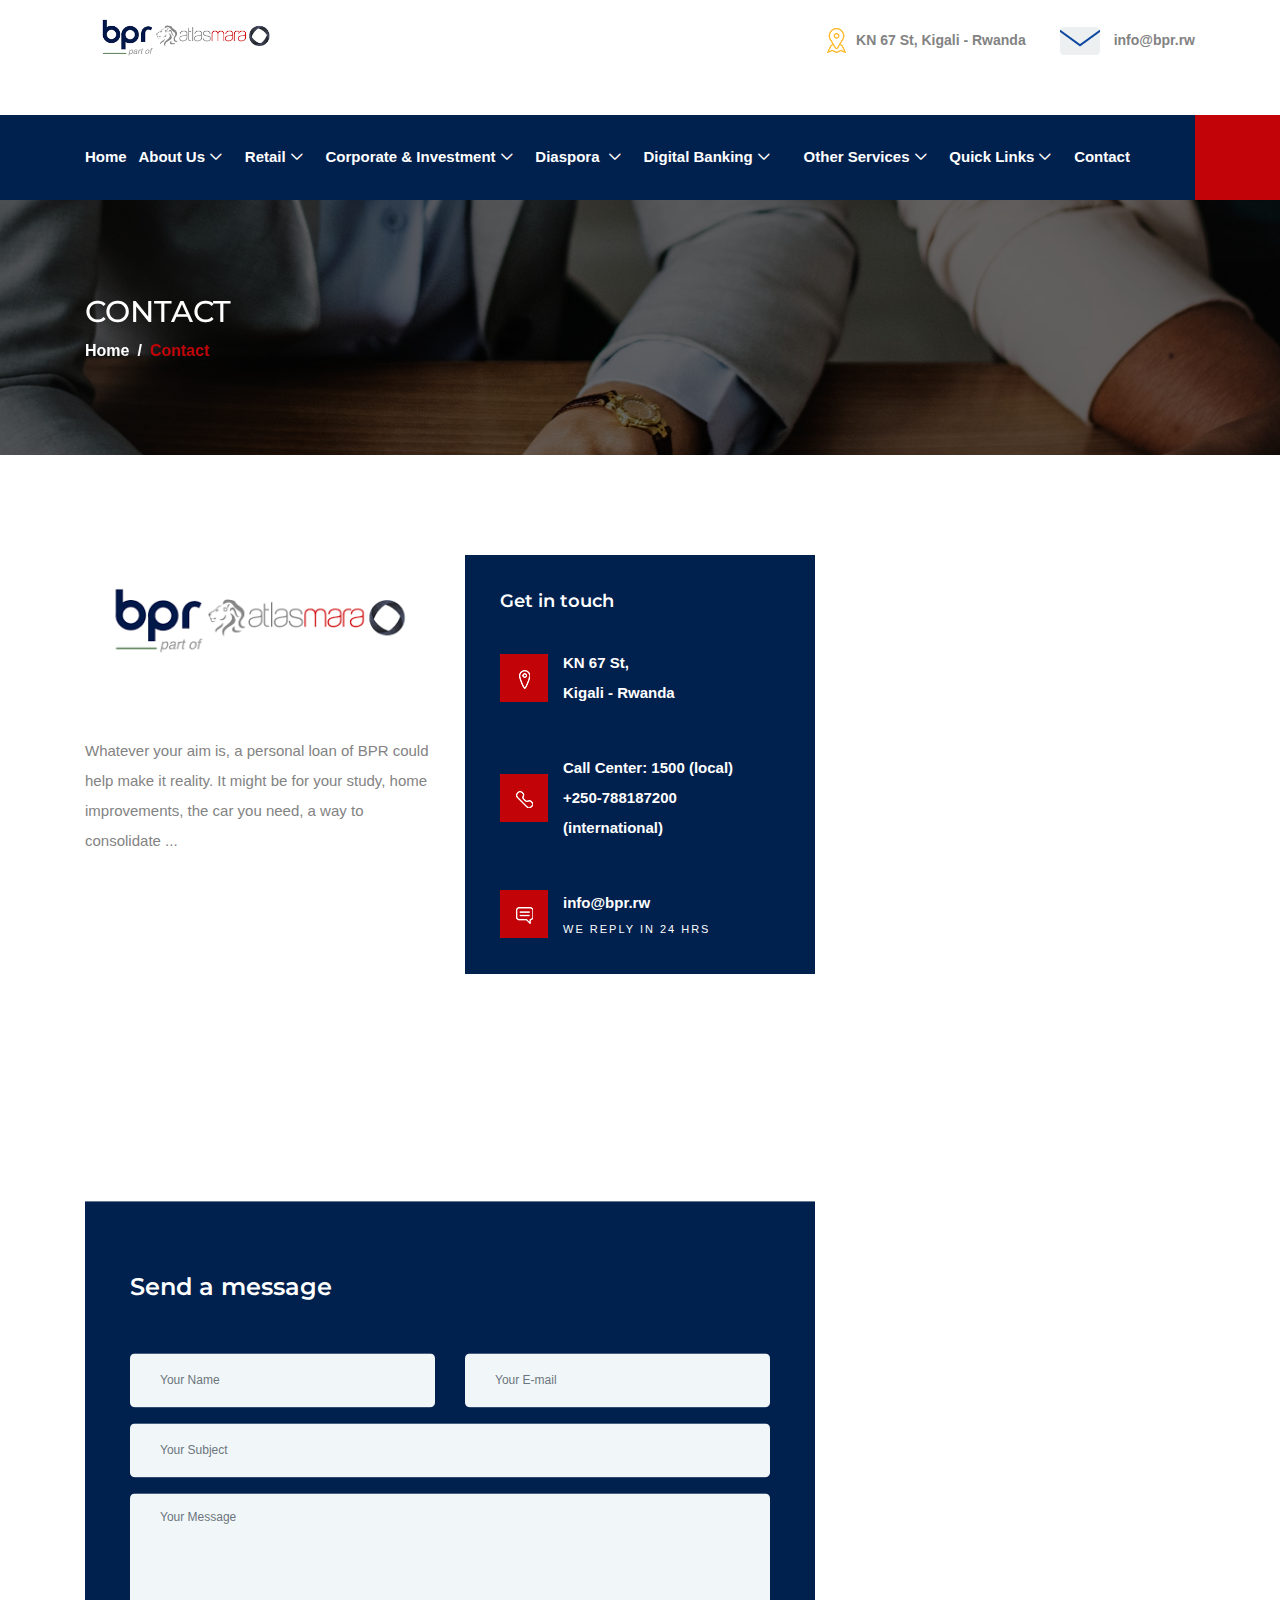
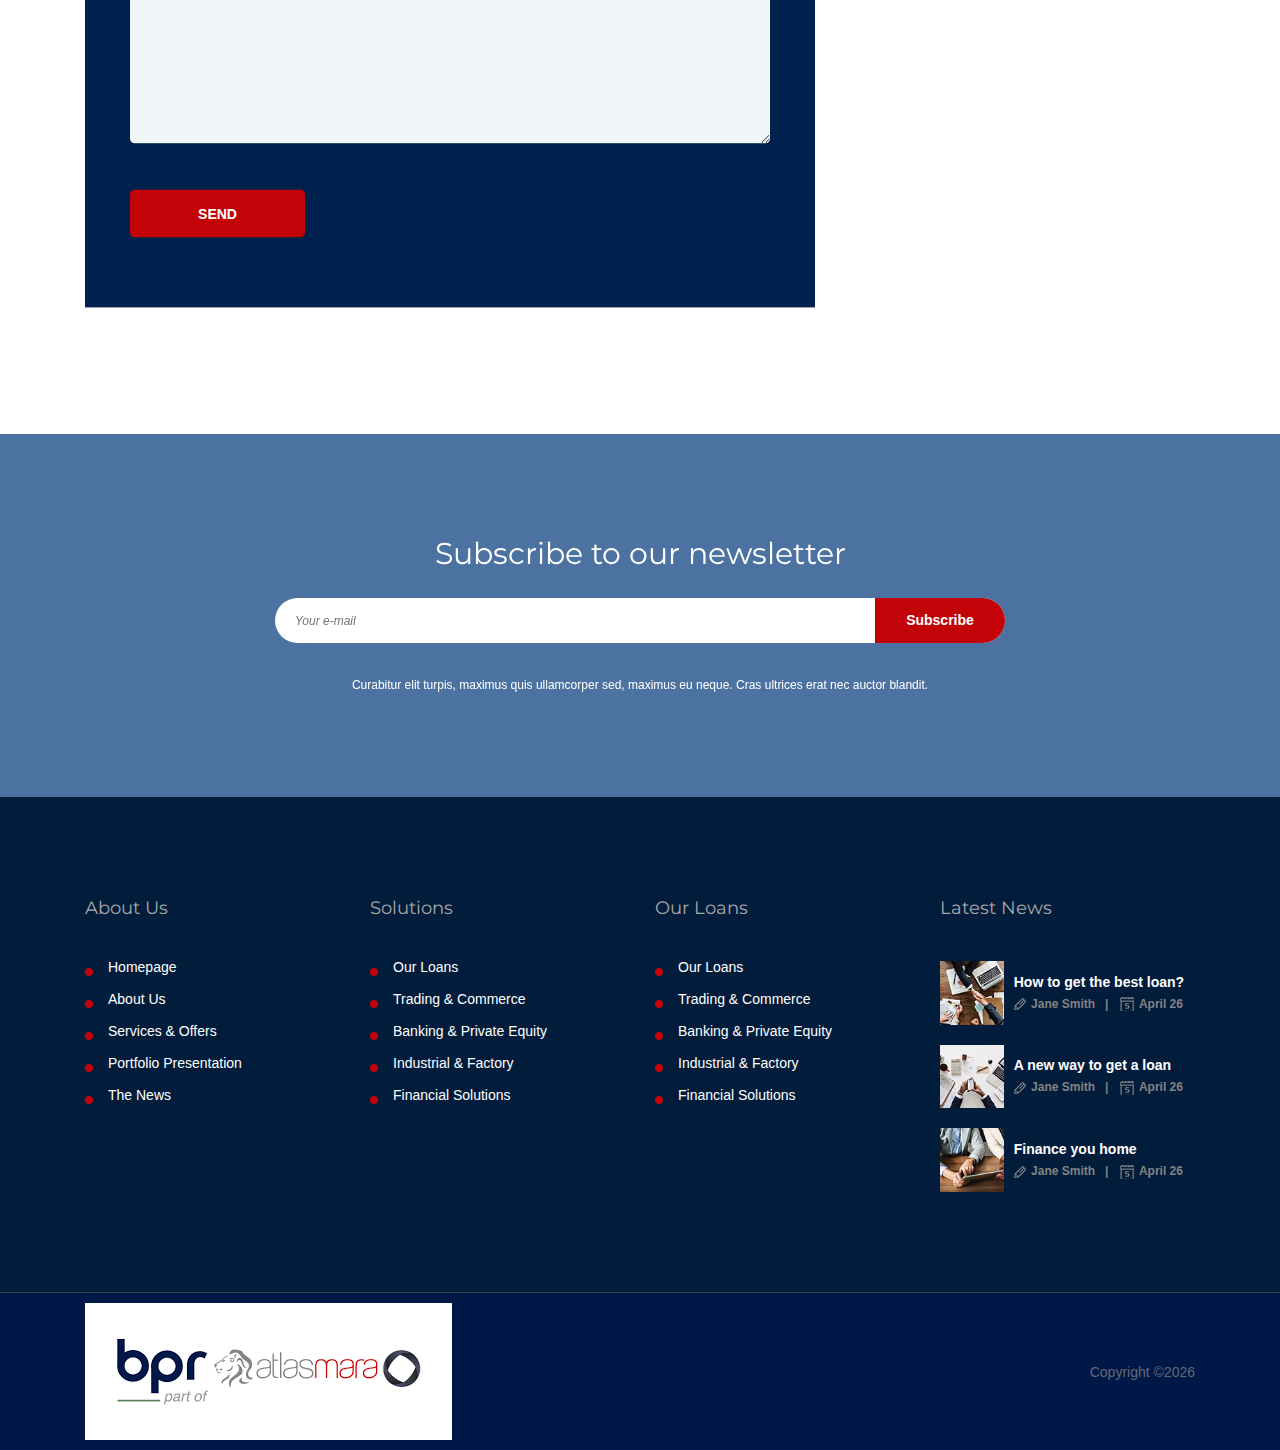
<file: contact.html>
<!DOCTYPE html>
<html lang="en">

<head>
    <meta charset="UTF-8">
    <meta name="description" content="">
    <meta http-equiv="X-UA-Compatible" content="IE=edge">
    <meta name="viewport" content="width=device-width, initial-scale=1, shrink-to-fit=no">
    <!-- The above 4 meta tags *must* come first in the head; any other head content must come *after* these tags -->

    <!-- Title -->
    <title>BPR Atlasmara</title>

    <!-- Favicon -->
    <link rel="icon" href="img/core-img/favicon.png">

    <!-- Stylesheet -->
    <link rel="stylesheet" href="style.css">
    <link rel="stylesheet" href="css/classy-nav.css">

</head>

<body>

    <!-- Preloader -->
    <div class="preloader d-flex align-items-center justify-content-center">
        <div class="lds-ellipsis">
            <div></div>
            <div></div>
            <div></div>
            <div></div>
        </div>
    </div>

    <!-- ##### Header Area Start ##### -->
    <header class="header-area">
        <!-- Top Header Area -->
        <div class="top-header-area">
            <div class="container h-100">
                <div class="row h-100 align-items-center">
                    <div class="col-12 d-flex justify-content-between">
                        <!-- Logo Area -->
                        <div class="logo">
                            <a href="index.html"><img src="img/core-img/bpr.png" alt="" style="height: 55%;"></a>
                        </div>

                        <!-- Top Contact Info -->
                        <div class="top-contact-info d-flex align-items-center" style="margin-top: -5%;">
                            <a href="#" data-toggle="tooltip" data-placement="bottom" title="KN 67 St, Kigali - Rwanda"><img src="img/core-img/placeholder.png" alt=""> <span>KN 67 St, Kigali - Rwanda</span></a>
                            <a href="#" data-toggle="tooltip" data-placement="bottom" title=" info@bpr.rw"><img src="img/core-img/message.png" alt=""> <span> info@bpr.rw</span></a>
                        </div>
                    </div>
                </div>
            </div>
        </div>

        <!-- Navbar Area -->
        <div class="credit-main-menu" id="sticker">
            <div class="classy-nav-container breakpoint-off">
                <div class="container">
                    <!-- Menu -->
                    <nav class="classy-navbar justify-content-between" id="creditNav">

                        <!-- Navbar Toggler -->
                        <div class="classy-navbar-toggler">
                            <span class="navbarToggler"><span></span><span></span><span></span></span>
                        </div>

                        <!-- Menu -->
                        <div class="classy-menu">

                            <!-- Close Button -->
                            <div class="classycloseIcon">
                                <div class="cross-wrap"><span class="top"></span><span class="bottom"></span></div>
                            </div>

                            <!-- Nav Start -->
                            <div class="classynav">
                                <ul>
                                    <li><a href="index.html">Home</a></li>
                                    <li style="margin-left: -2%;"><a href="#">About Us</a>
                                        <ul class="dropdown" style="width: 200px;">
                                            <li><a href="index.html">Company information</a>
                                                <ul class="dropdown">
                                                    <li><a href="index.html">Our History</a></li>
                                                    <li><a href="index.html">Vision and Mission</a></li>
                                                    <li><a href="index.html">Our Values</a></li>
                                                    <li><a href="index.html">Our Awards</a></li>
                                                    <li><a href="index.html">Media</a></li>
                                                    <li><a href="index.html">Tenders</a></li>
                                                    <li><a href="index.html">Careers</a></li>
                                                  </ul>
                                            </li>
                                            <li><a href="index.html">Our Team</a>
                                                <ul class="dropdown">
                                                    <li><a href="index.html">Directors</a></li>
                                                    <li><a href="index.html">Management</a></li>
                                                  </ul>
                                            </li>
                                            <li><a href="index.html">Investor relations</a>
                                                <ul class="dropdown">
                                                    <li><a href="index.html">Investor information</a></li>
                                                    <li><a href="index.html">Financial information</a></li>
                                                  </ul>
                                            </li>
                                        </ul>
                                    </li>
                                    <li style="margin-left: -1%;"><a href="#">Retail</a>
                                        <ul class="dropdown">
                                            <li><a href="index.html">Personal banking</a>
                                                <ul class="dropdown" style="width: 200px;">
                                                    <li><a href="index.html">Transactional accounts</a>
                                                        <ul class="dropdown" style="width: 250px;">
                                                            <li><a href="index.html">Ordinary current account</a></li>
                                                            <li><a href="index.html">Premium current account</a></li>
                                                            <li><a href="index.html">Tuza current Account</a></li>
                                                          </ul>
                                                    </li>
                                                    <li><a href="index.html">saving accounts </a>
                                                        <ul class="dropdown" style="width: 220px;">
                                                            <li><a href="index.html">Hirwa saving account</a></li>
                                                            <li><a href="index.html">Gwiza saving account</a></li>
                                                            <li><a href="index.html">Abana saving account</a></li>
                                                            <li><a href="index.html">Giricumbi saving account</a></li>
                                                          </ul>
                                                    </li>
                                                    <li><a href="index.html">Loan products</a>
                                                        <ul class="dropdown" style="width: 180px;">
                                                            <li><a href="index.html">Car Loan</a></li>
                                                            <li><a href="index.html">Home Loan</a></li>
                                                            <li><a href="index.html">Home construction</a></li>
                                                            <li><a href="index.html">Home Equity</a></li>
                                                            <li><a href="index.html">Personal Loan</a></li>
                                                          </ul>
                                                    </li>
                                                </ul>
                                            </li>
                                            </li>
                                            <li><a href="about.html">SME banking</a>
                                                <ul class="dropdown" style="width: 180px;">
                                                    <li><a href="index.html">Overdrafts</a></li>
                                                    <li><a href="index.html">Business loans</a></li>
                                                    <li><a href="index.html">Asset finance</a></li>
                                                    <li><a href="index.html">Trade finance</a></li>
                                                  </ul>
                                            </li>
                                        </ul>
                                    </li>
                                    <li style="margin-left: -1%;"><a href="index.html">Corporate & Investment</a>
                                        <ul class="dropdown" style="width: 250px;">
                                            <li><a href="index.html">Lending products</a></li>
                                            <li><a href="index.html">Trade finance</a></li>
                                            <li><a href="index.html">Treasury</a></li>
                                            <li><a href="index.html">Transactional Banking</a></li>
                                          </ul>
                                    </li>
                                    <li style="margin-left: -1%;"><a href="#">Diaspora </a>
                                        <ul class="dropdown" style="width: 280px; height: 180px;">
                                            <li><a href="index.html">How to open an account</a></li>
                                            <li><a href="index.html">Make Money transfers</a></li>
                                            <li><a href="index.html">Access and manage your account</a></li>
                                            <li><a href="index.html">How to Invest back home</a></li>
                                            <li><a href="index.html">Apply for a loan</a></li>
                                          </ul>
                                        <!-- <div class="megamenu">
                                            <ul class="single-mega cn-col-4">
                                                <li><a href="#">Portfolio 1</a></li>
                                                <li><a href="#">Portfolio 2</a></li>
                                                
                                            </ul>
                                            <ul class="single-mega cn-col-4">
                                                <li><a href="#">Portfolio 8</a></li>
                                                <li><a href="#">Portfolio 9</a></li>
                                                
                                            </ul>
                                            <ul class="single-mega cn-col-4">
                                                <li><a href="#">Portfolio 15</a></li>
                                            </ul>
                                        </div> -->
                                    </li>
                                    <li style="margin-left: -1%;"><a href="#">Digital Banking</a>
                                        <ul class="dropdown" style="width: 250px;">
                                            <li><a href="index.html">Agency banking</a></li>
                                            <li><a href="index.html">Mobile banking</a></li>
                                            <li><a href="index.html">Internet banking</a></li>
                                            <li><a href="index.html">Card center</a></li>
                                            <li><a href="index.html">ATMs</a></li>
                                          </ul>
                                    </li>
                                    <li><a href="#">Other Services</a>
                                        <ul class="dropdown" style="width: 250px;">
                                            <li><a href="index.html">Remittances</a></li>
                                            <li><a href="index.html">Foreign Exchange</a></li>
                                          </ul>
                                    </li>
                                    <li style="margin-left: -1%;"><a href="#">Quick Links</a>
                                        <div class="megamenu">
                                            <ul class="single-mega cn-col-4">
                                                <li><a href="#">Customer Forms</a></li>
                                                <li><a href="#">Tariff Guide</a></li>
                                            </ul>
                                            <ul class="single-mega cn-col-4">
                                                <li><a href="#">Online customer forms</a></li>
                                                <li><a href="#">Online registration for mobile</a></li>
                                                <li><a href="#">Internet banking and online login</a></li>
                                            
                                            </ul>
                                            <ul class="single-mega cn-col-4">
                                                <li><a href="#">Online Loans requests </a></li>
                                                <li><a href="#">Branch , AGENT and ATM locator</a></li>
                                                <li><a href="#">Loan calculator</a></li>
                                            </ul>
                                        </div>
                                    </li>
                                    <li style="margin-left: -1%;"><a href="contact.html">Contact</a></li>
                                </ul>
                            </div>
                            <!-- Nav End -->
                        </div>
                          
                    </nav>
                </div>
            </div>
        </div>
    </header>
    <!-- ##### Header Area End ##### -->


    <!-- ##### Breadcrumb Area Start ##### -->
    <section class="breadcrumb-area bg-img bg-overlay jarallax" style="background-image: url(img/bg-img/13.jpg);">
        <div class="container h-100">
            <div class="row h-100 align-items-center">
                <div class="col-12">
                    <div class="breadcrumb-content">
                        <h2>Contact</h2>
                        <nav aria-label="breadcrumb">
                            <ol class="breadcrumb">
                                <li class="breadcrumb-item"><a href="#">Home</a></li>
                                <li class="breadcrumb-item active" aria-current="page">Contact</li>
                            </ol>
                        </nav>
                    </div>
                </div>
            </div>
        </div>
    </section>
    <!-- ##### Breadcrumb Area End ##### -->

    <!-- ##### Contact Area Start ##### -->
    <section class="contact-area section-padding-100-0">
        <div class="container">
            <div class="row">
                <!-- Single Contact Area -->
                <div class="col-12 col-lg-4">
                    <div class="single-contact-area mb-100">
                        <!-- Logo -->
                        <a href="#" class="d-block mb-50"><img src="img/core-img/bpr.png" alt=""></a>
                        <p>Whatever your aim is, a personal loan of BPR could help make it reality. It might be for your study, home improvements, the car you need, a way to consolidate ...</p>
                    </div>
                </div>

                

                <!-- Single Contact Area -->
                <div class="col-12 col-lg-4">
                    <div class="single-contact-area mb-100">
                        <div class="contact--area contact-page">
                            <!-- Contact Content -->
                            <div class="contact-content">
                                <h5>Get in touch</h5>

                                <!-- Single Contact Content -->
                                <div class="single-contact-content d-flex align-items-center">
                                    <div class="icon">
                                        <img src="img/core-img/location.png" alt="">
                                    </div>
                                    <div class="text">
                                        <p>KN 67 St, <br> Kigali - Rwanda</p>
                                    </div>
                                </div>
                                <!-- Single Contact Content -->
                                <div class="single-contact-content d-flex align-items-center">
                                    <div class="icon">
                                        <img src="img/core-img/call.png" alt="">
                                    </div>
                                    <div class="text">
                                        <p>Call Center:  1500 (local)<br> +250-788187200 (international)</p>
                                       
                                    </div>
                                </div>
                                <!-- Single Contact Content -->
                                <div class="single-contact-content d-flex align-items-center">
                                    <div class="icon">
                                        <img src="img/core-img/message2.png" alt="">
                                    </div>
                                    <div class="text">
                                        <p>info@bpr.rw</p>
                                        <span>we reply in 24 hrs</span>
                                    </div>
                                </div>
                            </div>
                        </div>
                    </div>
                </div>
            </div>
        </div>


        <!-- ##### Google Maps ##### -->
        <div class="map-area">
            <iframe src="https://www.google.com/maps/embed?pb=!1m18!1m12!1m3!1d22236.40558254599!2d-118.25292394686001!3d34.057682914027104!2m3!1f0!2f0!3f0!3m2!1i1024!2i768!4f13.1!3m3!1m2!1s0x80c2c75ddc27da13%3A0xe22fdf6f254608f4!2z4Kay4Ka4IOCmj-CmnuCnjeCmnOCnh-CmsuCnh-CmuCwg4KaV4KeN4Kav4Ka-4Kay4Ka_4Kar4KeL4Kaw4KeN4Kao4Ka_4Kav4Ka84Ka-LCDgpq7gpr7gprDgp43gppXgpr_gpqgg4Kav4KeB4KaV4KeN4Kak4Kaw4Ka-4Ka34KeN4Kaf4KeN4Kaw!5e0!3m2!1sbn!2sbd!4v1532328708137" allowfullscreen></iframe>
            <!-- Contact Area -->
            <div class="contact---area">
                <div class="container">
                    <div class="row">
                        <div class="col-12 col-lg-8">
                            <!-- Contact Area -->
                            <div class="contact-form-area contact-page">
                                <h4 class="mb-50">Send a message</h4>

                                <form action="#" method="post">
                                    <div class="row">
                                        <div class="col-lg-6">
                                            <div class="form-group">
                                                <input type="text" class="form-control" id="name" placeholder="Your Name">
                                            </div>
                                        </div>
                                        <div class="col-lg-6">
                                            <div class="form-group">
                                                <input type="email" class="form-control" id="email" placeholder="Your E-mail">
                                            </div>
                                        </div>
                                        <div class="col-12">
                                            <div class="form-group">
                                                <input type="text" class="form-control" id="subject" placeholder="Your Subject">
                                            </div>
                                        </div>
                                        <div class="col-12">
                                            <div class="form-group">
                                                <textarea name="message" class="form-control" id="message" cols="30" rows="10" placeholder="Your Message"></textarea>
                                            </div>
                                        </div>
                                        <div class="col-12">
                                            <button class="btn credit-btn mt-30" type="submit">Send</button>
                                        </div>
                                    </div>
                                </form>
                            </div>
                        </div>
                    </div>
                </div>
            </div>
        </div>
    </section>
    <!-- ##### Contact Area End ##### -->

    <!-- ##### Newsletter Area Start ###### -->
    <section class="newsletter-area section-padding-100 bg-img jarallax" style="background-image: url(img/bg-img/6.jpg);">
        <div class="container">
            <div class="row justify-content-center">
                <div class="col-12 col-sm-10 col-lg-8">
                    <div class="nl-content text-center">
                        <h2>Subscribe to our newsletter</h2>
                        <form action="#" method="post">
                            <input type="email" name="nl-email" id="nlemail" placeholder="Your e-mail">
                            <button type="submit">Subscribe</button>
                        </form>
                        <p>Curabitur elit turpis, maximus quis ullamcorper sed, maximus eu neque. Cras ultrices erat nec auctor blandit.</p>
                    </div>
                </div>
            </div>
        </div>
    </section>
    <!-- ##### Newsletter Area End ###### -->

    <!-- ##### Footer Area Start ##### -->
    <footer class="footer-area section-padding-100-0">
        <div class="container">
            <div class="row">

                <!-- Single Footer Widget -->
                <div class="col-12 col-sm-6 col-lg-3">
                    <div class="single-footer-widget mb-100">
                        <h5 class="widget-title">About Us</h5>
                        <!-- Nav -->
                        <nav>
                            <ul>
                                <li><a href="#">Homepage</a></li>
                                <li><a href="#">About Us</a></li>
                                <li><a href="#">Services &amp; Offers</a></li>
                                <li><a href="#">Portfolio Presentation</a></li>
                                <li><a href="#">The News</a></li>
                            </ul>
                        </nav>
                    </div>
                </div>

                <!-- Single Footer Widget -->
                <div class="col-12 col-sm-6 col-lg-3">
                    <div class="single-footer-widget mb-100">
                        <h5 class="widget-title">Solutions</h5>
                        <!-- Nav -->
                        <nav>
                            <ul>
                                <li><a href="#">Our Loans</a></li>
                                <li><a href="#">Trading &amp; Commerce</a></li>
                                <li><a href="#">Banking &amp; Private Equity</a></li>
                                <li><a href="#">Industrial &amp; Factory</a></li>
                                <li><a href="#">Financial Solutions</a></li>
                            </ul>
                        </nav>
                    </div>
                </div>

                <!-- Single Footer Widget -->
                <div class="col-12 col-sm-6 col-lg-3">
                    <div class="single-footer-widget mb-100">
                        <h5 class="widget-title">Our Loans</h5>
                        <!-- Nav -->
                        <nav>
                            <ul>
                                <li><a href="#">Our Loans</a></li>
                                <li><a href="#">Trading &amp; Commerce</a></li>
                                <li><a href="#">Banking &amp; Private Equity</a></li>
                                <li><a href="#">Industrial &amp; Factory</a></li>
                                <li><a href="#">Financial Solutions</a></li>
                            </ul>
                        </nav>
                    </div>
                </div>

                <!-- Single Footer Widget -->
                <div class="col-12 col-sm-6 col-lg-3">
                    <div class="single-footer-widget mb-100">
                        <h5 class="widget-title">Latest News</h5>

                        <!-- Single News Area -->
                        <div class="single-latest-news-area d-flex align-items-center">
                            <div class="news-thumbnail">
                                <img src="img/bg-img/7.jpg" alt="">
                            </div>
                            <div class="news-content">
                                <a href="#">How to get the best loan?</a>
                                <div class="news-meta">
                                    <a href="#" class="post-author"><img src="img/core-img/pencil.png" alt=""> Jane Smith</a>
                                    <a href="#" class="post-date"><img src="img/core-img/calendar.png" alt=""> April 26</a>
                                </div>
                            </div>
                        </div>

                        <!-- Single News Area -->
                        <div class="single-latest-news-area d-flex align-items-center">
                            <div class="news-thumbnail">
                                <img src="img/bg-img/8.jpg" alt="">
                            </div>
                            <div class="news-content">
                                <a href="#">A new way to get a loan</a>
                                <div class="news-meta">
                                    <a href="#" class="post-author"><img src="img/core-img/pencil.png" alt=""> Jane Smith</a>
                                    <a href="#" class="post-date"><img src="img/core-img/calendar.png" alt=""> April 26</a>
                                </div>
                            </div>
                        </div>

                        <!-- Single News Area -->
                        <div class="single-latest-news-area d-flex align-items-center">
                            <div class="news-thumbnail">
                                <img src="img/bg-img/9.jpg" alt="">
                            </div>
                            <div class="news-content">
                                <a href="#">Finance you home</a>
                                <div class="news-meta">
                                    <a href="#" class="post-author"><img src="img/core-img/pencil.png" alt=""> Jane Smith</a>
                                    <a href="#" class="post-date"><img src="img/core-img/calendar.png" alt=""> April 26</a>
                                </div>
                            </div>
                        </div>

                    </div>
                </div>
            </div>
        </div>
<!-- Copywrite Area -->
<div class="copywrite-area">
    <div class="container">
        <div class="row">
            <div class="col-12">
                <div class="copywrite-content d-flex flex-wrap justify-content-between align-items-center">
                    <!-- Footer Logo -->
                    <a href="index.html" class="footer-logo"><img src="img/core-img/bpr.png" alt="" style="height: 20%;"></a>

                    <!-- Copywrite Text -->
                    <p class="copywrite-text"><a href="#">
Copyright &copy;<script>document.write(new Date().getFullYear());</script></a>
</p>
                </div>
            </div>
        </div>
    </div>
</div>
</footer>
<!-- ##### Footer Area Start ##### -->

    <!-- ##### All Javascript Script ##### -->
    <!-- jQuery-2.2.4 js -->
    <script src="js/jquery/jquery-2.2.4.min.js"></script>
    <!-- Popper js -->
    <script src="js/bootstrap/popper.min.js"></script>
    <!-- Bootstrap js -->
    <script src="js/bootstrap/bootstrap.min.js"></script>
    <!-- All Plugins js -->
    <script src="js/plugins/plugins.js"></script>
    <!-- Active js -->
    <script src="js/active.js"></script>
</body>

</html>
</file>
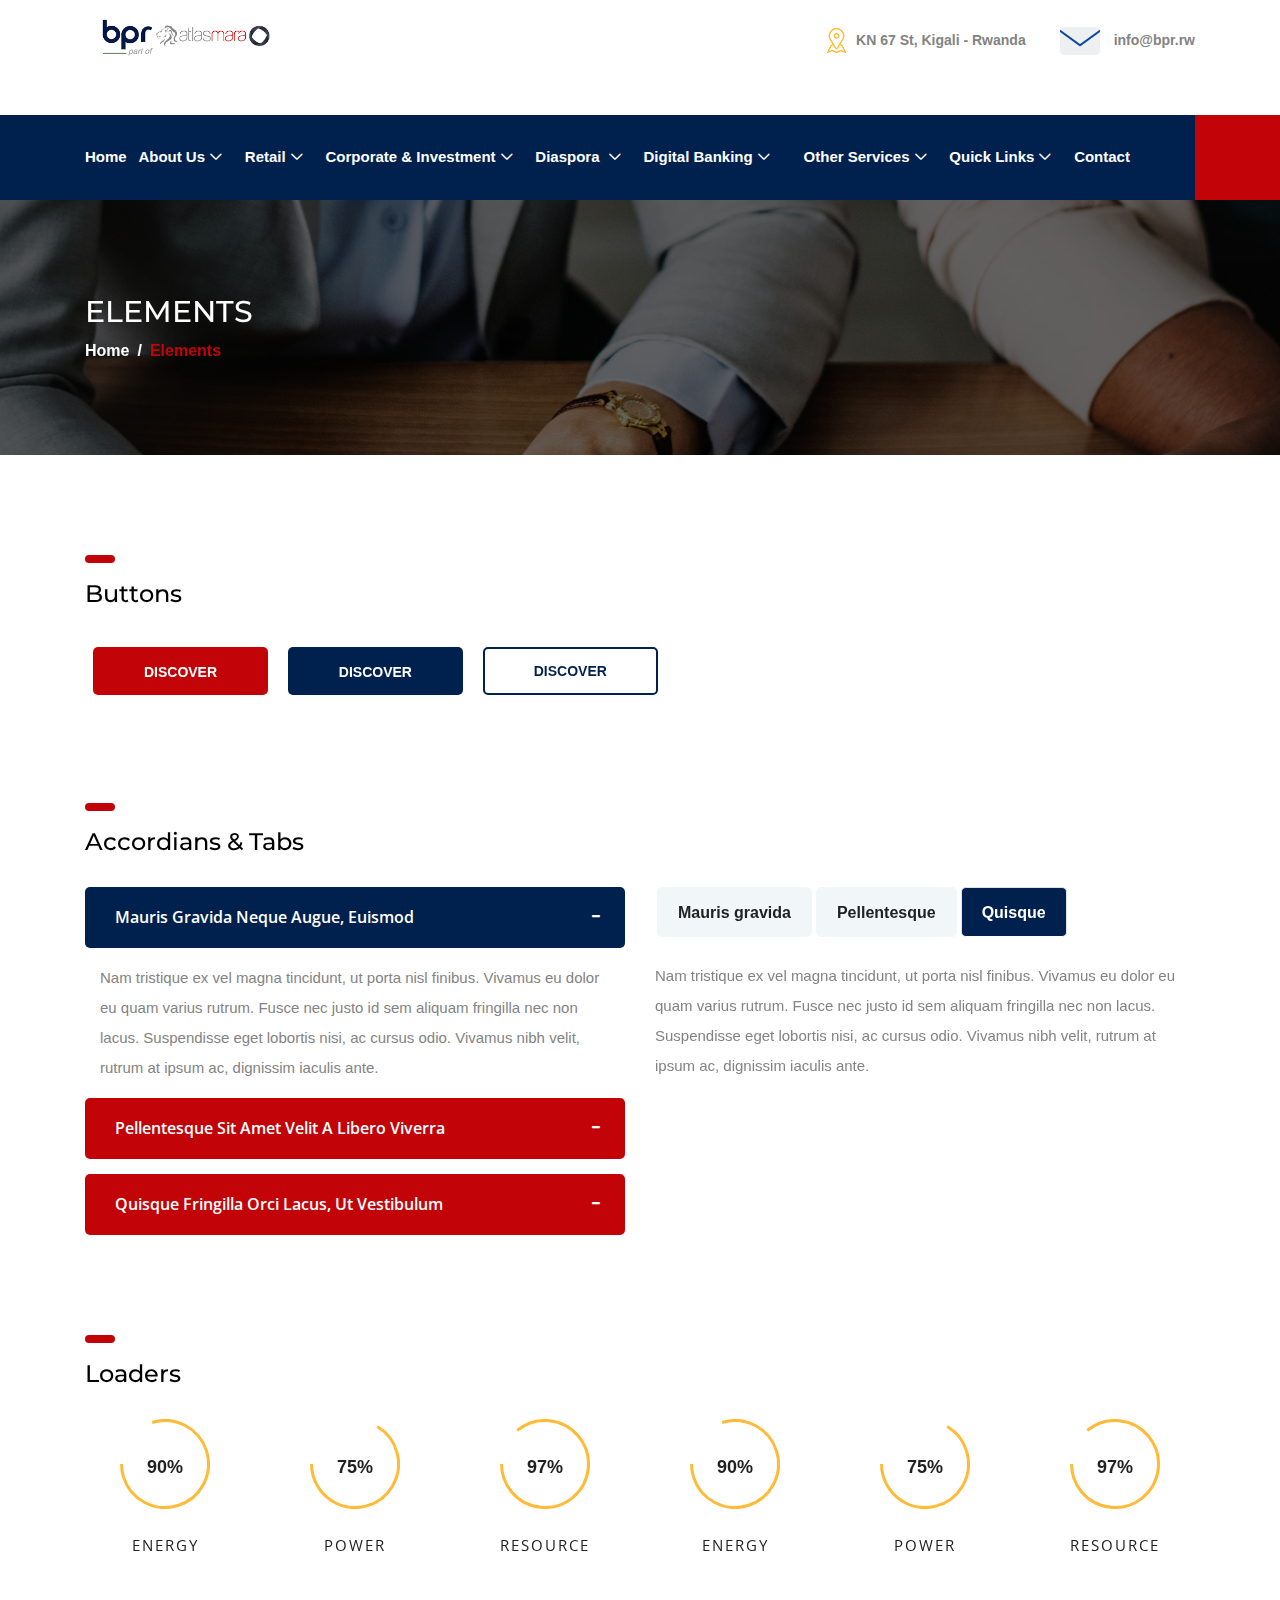
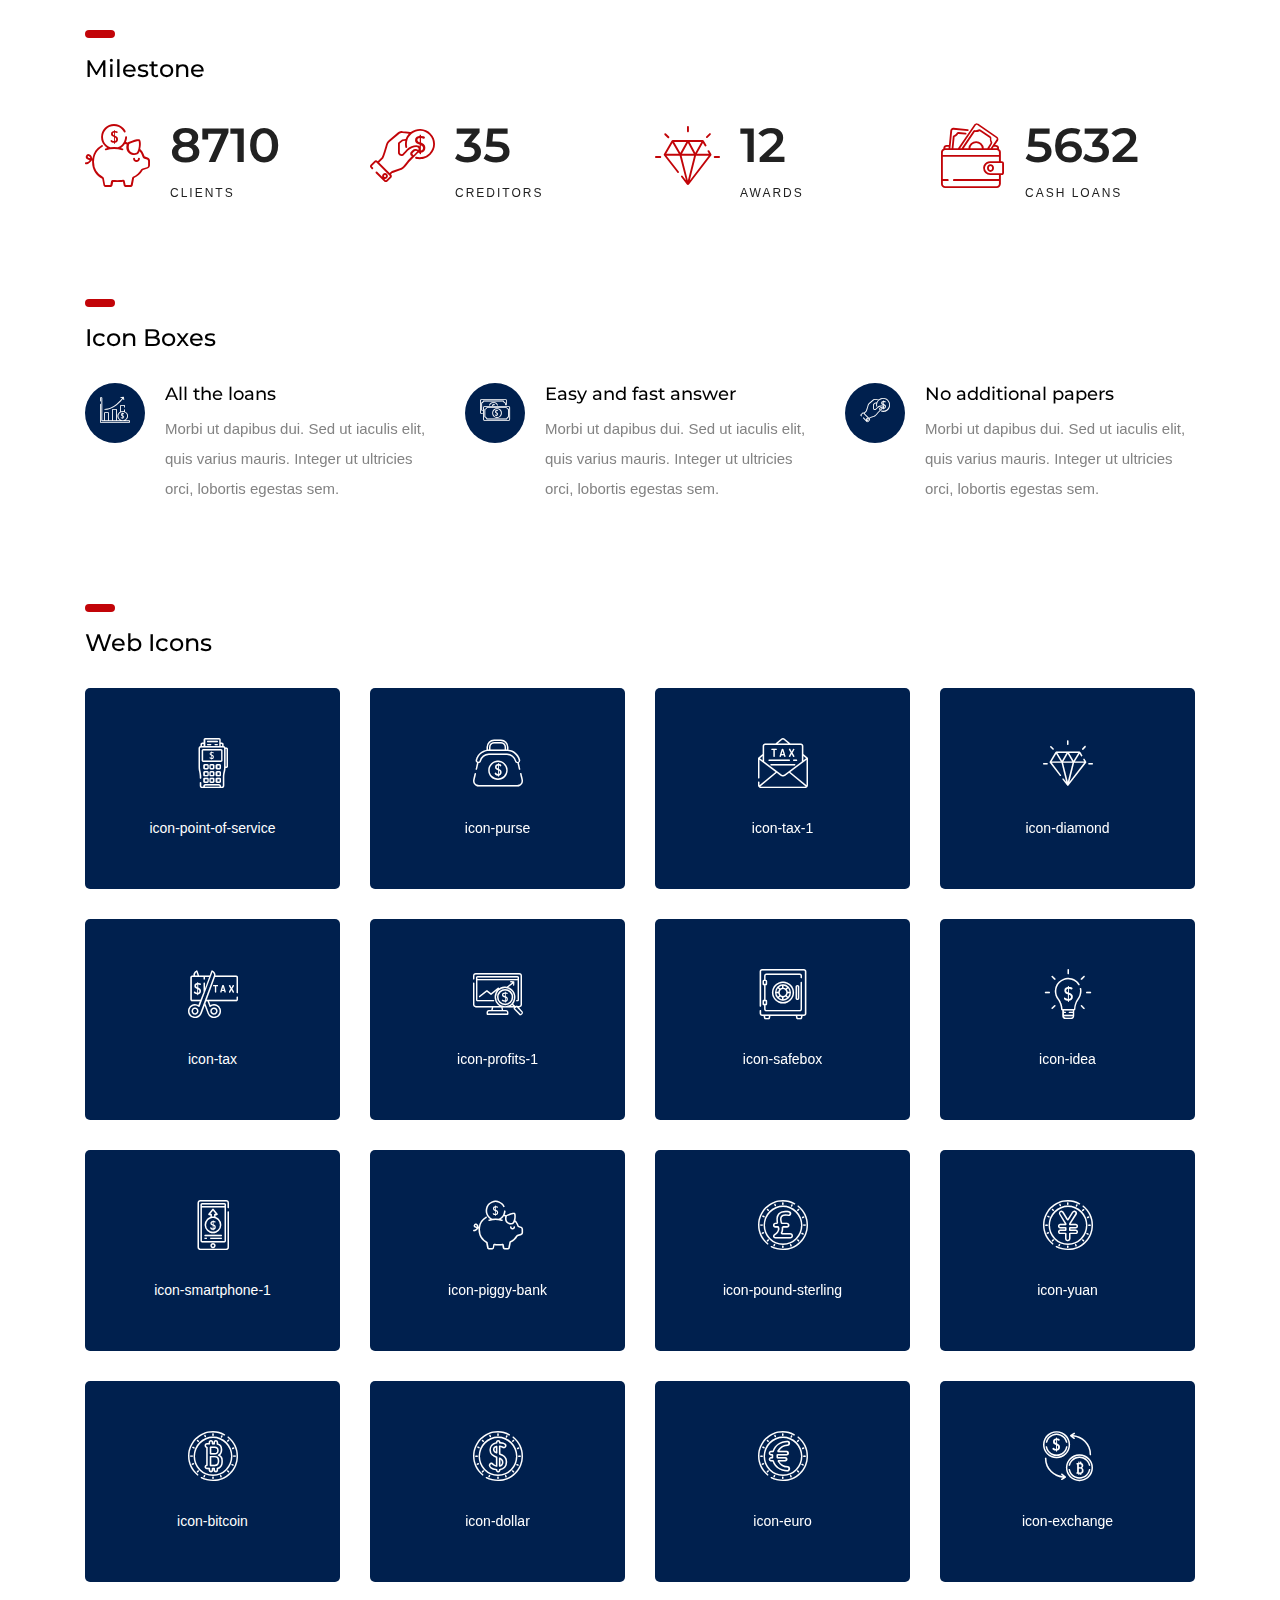
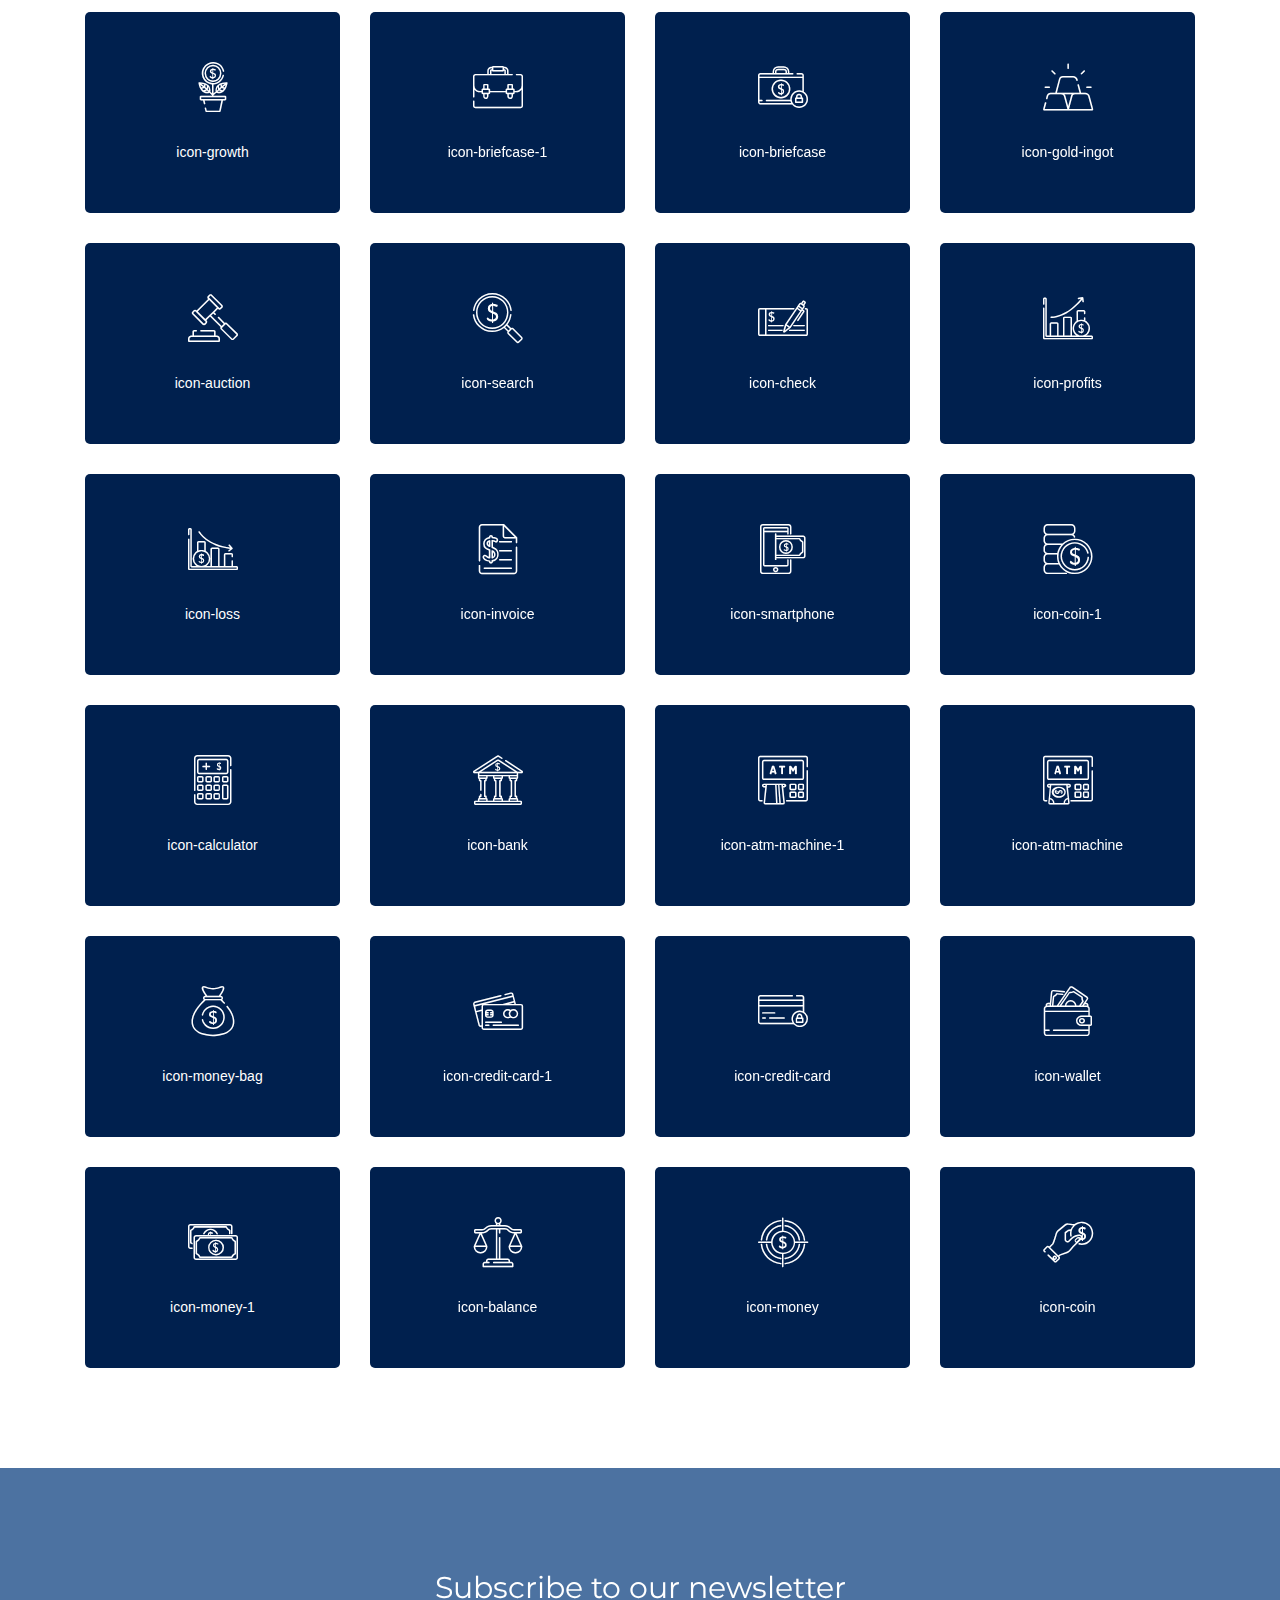
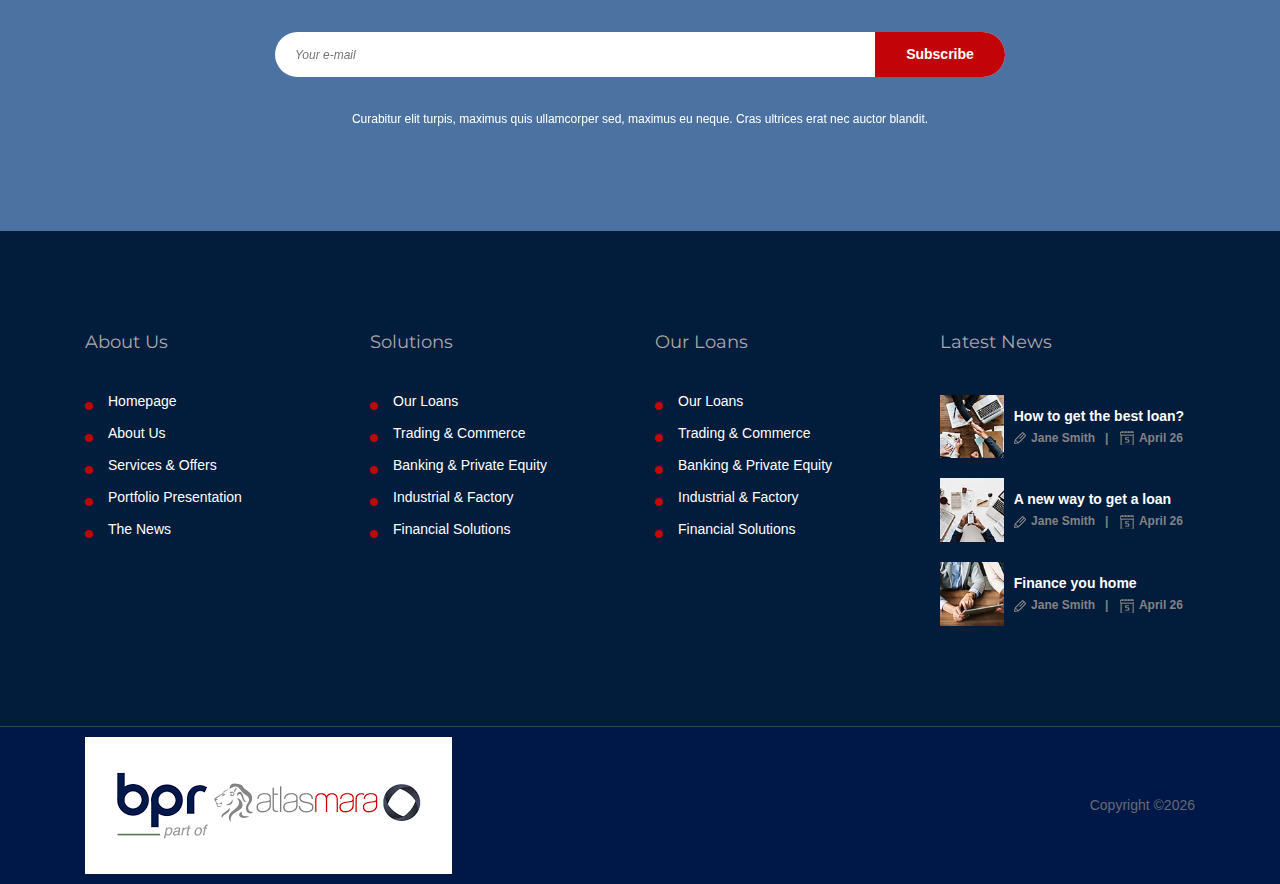
<file: elements.html>
<!DOCTYPE html>
<html lang="en">

<head>
    <meta charset="UTF-8">
    <meta name="description" content="">
    <meta http-equiv="X-UA-Compatible" content="IE=edge">
    <meta name="viewport" content="width=device-width, initial-scale=1, shrink-to-fit=no">
    <!-- The above 4 meta tags *must* come first in the head; any other head content must come *after* these tags -->

    <!-- Title -->
    <title>BPR Atlasmara</title>

    <!-- Favicon -->
    <link rel="icon" href="img/core-img/favicon.png">

    <!-- Stylesheet -->
    <link rel="stylesheet" href="style.css">
    <link rel="stylesheet" href="css/classy-nav.css">

</head>

<body>

    <!-- Preloader -->
    <div class="preloader d-flex align-items-center justify-content-center">
        <div class="lds-ellipsis">
            <div></div>
            <div></div>
            <div></div>
            <div></div>
        </div>
    </div>

    <!-- ##### Header Area Start ##### -->
    <header class="header-area">
        <!-- Top Header Area -->
        <div class="top-header-area">
            <div class="container h-100">
                <div class="row h-100 align-items-center">
                    <div class="col-12 d-flex justify-content-between">
                        <!-- Logo Area -->
                        <div class="logo">
                            <a href="index.html"><img src="img/core-img/bpr.png" alt="" style="height: 55%;"></a>
                        </div>

                        <!-- Top Contact Info -->
                        <div class="top-contact-info d-flex align-items-center" style="margin-top: -5%;">
                            <a href="#" data-toggle="tooltip" data-placement="bottom" title="KN 67 St, Kigali - Rwanda"><img src="img/core-img/placeholder.png" alt=""> <span>KN 67 St, Kigali - Rwanda</span></a>
                            <a href="#" data-toggle="tooltip" data-placement="bottom" title=" info@bpr.rw"><img src="img/core-img/message.png" alt=""> <span> info@bpr.rw</span></a>
                        </div>
                    </div>
                </div>
            </div>
        </div>

        <!-- Navbar Area -->
        <div class="credit-main-menu" id="sticker">
            <div class="classy-nav-container breakpoint-off">
                <div class="container">
                    <!-- Menu -->
                    <nav class="classy-navbar justify-content-between" id="creditNav">

                        <!-- Navbar Toggler -->
                        <div class="classy-navbar-toggler">
                            <span class="navbarToggler"><span></span><span></span><span></span></span>
                        </div>

                        <!-- Menu -->
                        <div class="classy-menu">

                            <!-- Close Button -->
                            <div class="classycloseIcon">
                                <div class="cross-wrap"><span class="top"></span><span class="bottom"></span></div>
                            </div>

                            <!-- Nav Start -->
                            <div class="classynav">
                                <ul>
                                    <li><a href="index.html">Home</a></li>
                                    <li style="margin-left: -2%;"><a href="#">About Us</a>
                                        <ul class="dropdown" style="width: 200px;">
                                            <li><a href="index.html">Company information</a>
                                                <ul class="dropdown">
                                                    <li><a href="index.html">Our History</a></li>
                                                    <li><a href="index.html">Vision and Mission</a></li>
                                                    <li><a href="index.html">Our Values</a></li>
                                                    <li><a href="index.html">Our Awards</a></li>
                                                    <li><a href="index.html">Media</a></li>
                                                    <li><a href="index.html">Tenders</a></li>
                                                    <li><a href="index.html">Careers</a></li>
                                                  </ul>
                                            </li>
                                            <li><a href="index.html">Our Team</a>
                                                <ul class="dropdown">
                                                    <li><a href="index.html">Directors</a></li>
                                                    <li><a href="index.html">Management</a></li>
                                                  </ul>
                                            </li>
                                            <li><a href="index.html">Investor relations</a>
                                                <ul class="dropdown">
                                                    <li><a href="index.html">Investor information</a></li>
                                                    <li><a href="index.html">Financial information</a></li>
                                                  </ul>
                                            </li>
                                        </ul>
                                    </li>
                                    <li style="margin-left: -1%;"><a href="#">Retail</a>
                                        <ul class="dropdown">
                                            <li><a href="index.html">Personal banking</a>
                                                <ul class="dropdown" style="width: 200px;">
                                                    <li><a href="index.html">Transactional accounts</a>
                                                        <ul class="dropdown" style="width: 250px;">
                                                            <li><a href="index.html">Ordinary current account</a></li>
                                                            <li><a href="index.html">Premium current account</a></li>
                                                            <li><a href="index.html">Tuza current Account</a></li>
                                                          </ul>
                                                    </li>
                                                    <li><a href="index.html">saving accounts </a>
                                                        <ul class="dropdown" style="width: 220px;">
                                                            <li><a href="index.html">Hirwa saving account</a></li>
                                                            <li><a href="index.html">Gwiza saving account</a></li>
                                                            <li><a href="index.html">Abana saving account</a></li>
                                                            <li><a href="index.html">Giricumbi saving account</a></li>
                                                          </ul>
                                                    </li>
                                                    <li><a href="index.html">Loan products</a>
                                                        <ul class="dropdown" style="width: 180px;">
                                                            <li><a href="index.html">Car Loan</a></li>
                                                            <li><a href="index.html">Home Loan</a></li>
                                                            <li><a href="index.html">Home construction</a></li>
                                                            <li><a href="index.html">Home Equity</a></li>
                                                            <li><a href="index.html">Personal Loan</a></li>
                                                          </ul>
                                                    </li>
                                                </ul>
                                            </li>
                                            </li>
                                            <li><a href="about.html">SME banking</a>
                                                <ul class="dropdown" style="width: 180px;">
                                                    <li><a href="index.html">Overdrafts</a></li>
                                                    <li><a href="index.html">Business loans</a></li>
                                                    <li><a href="index.html">Asset finance</a></li>
                                                    <li><a href="index.html">Trade finance</a></li>
                                                  </ul>
                                            </li>
                                        </ul>
                                    </li>
                                    <li style="margin-left: -1%;"><a href="index.html">Corporate & Investment</a>
                                        <ul class="dropdown" style="width: 250px;">
                                            <li><a href="index.html">Lending products</a></li>
                                            <li><a href="index.html">Trade finance</a></li>
                                            <li><a href="index.html">Treasury</a></li>
                                            <li><a href="index.html">Transactional Banking</a></li>
                                          </ul>
                                    </li>
                                    <li style="margin-left: -1%;"><a href="#">Diaspora </a>
                                        <ul class="dropdown" style="width: 280px; height: 180px;">
                                            <li><a href="index.html">How to open an account</a></li>
                                            <li><a href="index.html">Make Money transfers</a></li>
                                            <li><a href="index.html">Access and manage your account</a></li>
                                            <li><a href="index.html">How to Invest back home</a></li>
                                            <li><a href="index.html">Apply for a loan</a></li>
                                          </ul>
                                        <!-- <div class="megamenu">
                                            <ul class="single-mega cn-col-4">
                                                <li><a href="#">Portfolio 1</a></li>
                                                <li><a href="#">Portfolio 2</a></li>
                                                
                                            </ul>
                                            <ul class="single-mega cn-col-4">
                                                <li><a href="#">Portfolio 8</a></li>
                                                <li><a href="#">Portfolio 9</a></li>
                                                
                                            </ul>
                                            <ul class="single-mega cn-col-4">
                                                <li><a href="#">Portfolio 15</a></li>
                                            </ul>
                                        </div> -->
                                    </li>
                                    <li style="margin-left: -1%;"><a href="#">Digital Banking</a>
                                        <ul class="dropdown" style="width: 250px;">
                                            <li><a href="index.html">Agency banking</a></li>
                                            <li><a href="index.html">Mobile banking</a></li>
                                            <li><a href="index.html">Internet banking</a></li>
                                            <li><a href="index.html">Card center</a></li>
                                            <li><a href="index.html">ATMs</a></li>
                                          </ul>
                                    </li>
                                    <li><a href="#">Other Services</a>
                                        <ul class="dropdown" style="width: 250px;">
                                            <li><a href="index.html">Remittances</a></li>
                                            <li><a href="index.html">Foreign Exchange</a></li>
                                          </ul>
                                    </li>
                                    <li style="margin-left: -1%;"><a href="#">Quick Links</a>
                                        <div class="megamenu">
                                            <ul class="single-mega cn-col-4">
                                                <li><a href="#">Customer Forms</a></li>
                                                <li><a href="#">Tariff Guide</a></li>
                                            </ul>
                                            <ul class="single-mega cn-col-4">
                                                <li><a href="#">Online customer forms</a></li>
                                                <li><a href="#">Online registration for mobile</a></li>
                                                <li><a href="#">Internet banking and online login</a></li>
                                            
                                            </ul>
                                            <ul class="single-mega cn-col-4">
                                                <li><a href="#">Online Loans requests </a></li>
                                                <li><a href="#">Branch , AGENT and ATM locator</a></li>
                                                <li><a href="#">Loan calculator</a></li>
                                            </ul>
                                        </div>
                                    </li>
                                    <li style="margin-left: -1%;"><a href="contact.html">Contact</a></li>
                                </ul>
                            </div>
                            <!-- Nav End -->
                        </div>
                          
                    </nav>
                </div>
            </div>
        </div>
    </header>
    <!-- ##### Header Area End ##### -->


    <!-- ##### Breadcrumb Area Start ##### -->
    <section class="breadcrumb-area bg-img bg-overlay jarallax" style="background-image: url(img/bg-img/13.jpg);">
        <div class="container h-100">
            <div class="row h-100 align-items-center">
                <div class="col-12">
                    <div class="breadcrumb-content">
                        <h2>Elements</h2>
                        <nav aria-label="breadcrumb">
                            <ol class="breadcrumb">
                                <li class="breadcrumb-item"><a href="#">Home</a></li>
                                <li class="breadcrumb-item active" aria-current="page">Elements</li>
                            </ol>
                        </nav>
                    </div>
                </div>
            </div>
        </div>
    </section>
    <!-- ##### Breadcrumb Area End ##### -->

    <!-- ##### Elements Area Start ##### -->
    <section class="elements-area section-padding-100-0">
        <div class="container">
            <div class="row">

                <!-- ========== Buttons ========== -->
                <div class="col-12">
                    <div class="elements-title mb-30">
                        <div class="line"></div>
                        <h2>Buttons</h2>
                    </div>
                    <!-- Buttons -->
                    <div class="credit-buttons-area mb-100">
                        <a href="#" class="btn credit-btn m-2">Discover</a>
                        <a href="#" class="btn credit-btn btn-2 m-2">Discover</a>
                        <a href="#" class="btn credit-btn btn-3 m-2">Discover</a>
                    </div>
                </div>

                <!-- ========== Progress Bars & Accordions ========== -->
                <div class="col-12">
                    <div class="elements-title mb-30">
                        <div class="line"></div>
                        <h2>Accordians &amp; Tabs</h2>
                    </div>
                </div>

                <!-- ##### Accordians ##### -->
                <div class="col-12 col-lg-6">
                    <div class="accordions mb-100" id="accordion" role="tablist" aria-multiselectable="true">
                        <!-- single accordian area -->
                        <div class="panel single-accordion">
                            <h6><a role="button" class="" aria-expanded="true" aria-controls="collapseOne" data-toggle="collapse" data-parent="#accordion" href="#collapseOne">Mauris gravida neque augue, euismod
                                    <span class="accor-open"><i class="fa fa-plus" aria-hidden="true"></i></span>
                                    <span class="accor-close"><i class="fa fa-minus" aria-hidden="true"></i></span>
                                    </a></h6>
                            <div id="collapseOne" class="accordion-content collapse show">
                                <p>Nam tristique ex vel magna tincidunt, ut porta nisl finibus. Vivamus eu dolor eu quam varius rutrum. Fusce nec justo id sem aliquam fringilla nec non lacus. Suspendisse eget lobortis nisi, ac cursus odio. Vivamus nibh velit, rutrum at ipsum ac, dignissim iaculis ante.</p>
                            </div>
                        </div>
                        <!-- single accordian area -->
                        <div class="panel single-accordion">
                            <h6>
                                <a role="button" class="collapsed" aria-expanded="true" aria-controls="collapseTwo" data-parent="#accordion" data-toggle="collapse" href="#collapseTwo">Pellentesque sit amet velit a libero viverra
                                        <span class="accor-open"><i class="fa fa-plus" aria-hidden="true"></i></span>
                                        <span class="accor-close"><i class="fa fa-minus" aria-hidden="true"></i></span>
                                        </a>
                            </h6>
                            <div id="collapseTwo" class="accordion-content collapse">
                                <p>Nam tristique ex vel magna tincidunt, ut porta nisl finibus. Vivamus eu dolor eu quam varius rutrum. Fusce nec justo id sem aliquam fringilla nec non lacus. Suspendisse eget lobortis nisi, ac cursus odio. Vivamus nibh velit, rutrum at ipsum ac, dignissim iaculis ante.</p>
                            </div>
                        </div>
                        <!-- single accordian area -->
                        <div class="panel single-accordion">
                            <h6>
                                <a role="button" aria-expanded="true" aria-controls="collapseThree" class="collapsed" data-parent="#accordion" data-toggle="collapse" href="#collapseThree">Quisque fringilla orci lacus, ut vestibulum
                                        <span class="accor-open"><i class="fa fa-plus" aria-hidden="true"></i></span>
                                        <span class="accor-close"><i class="fa fa-minus" aria-hidden="true"></i></span>
                                    </a>
                            </h6>
                            <div id="collapseThree" class="accordion-content collapse">
                                <p>Nam tristique ex vel magna tincidunt, ut porta nisl finibus. Vivamus eu dolor eu quam varius rutrum. Fusce nec justo id sem aliquam fringilla nec non lacus. Suspendisse eget lobortis nisi, ac cursus odio. Vivamus nibh velit, rutrum at ipsum ac, dignissim iaculis ante.</p>
                            </div>
                        </div>
                    </div>
                </div>

                <!-- ##### Tabs ##### -->
                <div class="col-12 col-lg-6">
                    <div class="credit-tabs-content">
                        <ul class="nav nav-tabs" id="myTab" role="tablist">
                            <li class="nav-item">
                                <a class="nav-link" id="tab--1" data-toggle="tab" href="#tab1" role="tab" aria-controls="tab1" aria-selected="false">Mauris gravida</a>
                            </li>
                            <li class="nav-item">
                                <a class="nav-link" id="tab--2" data-toggle="tab" href="#tab2" role="tab" aria-controls="tab2" aria-selected="false">Pellentesque</a>
                            </li>
                            <li class="nav-item">
                                <a class="nav-link active" id="tab--3" data-toggle="tab" href="#tab3" role="tab" aria-controls="tab3" aria-selected="true">Quisque</a>
                            </li>
                        </ul>

                        <div class="tab-content mb-100" id="myTabContent">
                            <div class="tab-pane fade" id="tab1" role="tabpanel" aria-labelledby="tab--1">
                                <div class="credit-tab-content">
                                    <!-- Tab Text -->
                                    <div class="credit-tab-text">
                                        <p>Nam tristique ex vel magna tincidunt, ut porta nisl finibus. Vivamus eu dolor eu quam varius rutrum. Fusce nec justo id sem aliquam fringilla nec non lacus. Suspendisse eget lobortis nisi, ac cursus odio. Vivamus nibh velit, rutrum at ipsum ac, dignissim iaculis ante.</p>
                                    </div>
                                </div>
                            </div>
                            <div class="tab-pane fade" id="tab2" role="tabpanel" aria-labelledby="tab--2">
                                <div class="credit-tab-content">
                                    <!-- Tab Text -->
                                    <div class="credit-tab-text">
                                        <p>Nam tristique ex vel magna tincidunt, ut porta nisl finibus. Vivamus eu dolor eu quam varius rutrum. Fusce nec justo id sem aliquam fringilla nec non lacus. Suspendisse eget lobortis nisi, ac cursus odio. Vivamus nibh velit, rutrum at ipsum ac, dignissim iaculis ante.</p>
                                    </div>
                                </div>
                            </div>
                            <div class="tab-pane fade show active" id="tab3" role="tabpanel" aria-labelledby="tab--3">
                                <div class="credit-tab-content">
                                    <!-- Tab Text -->
                                    <div class="credit-tab-text">
                                        <p>Nam tristique ex vel magna tincidunt, ut porta nisl finibus. Vivamus eu dolor eu quam varius rutrum. Fusce nec justo id sem aliquam fringilla nec non lacus. Suspendisse eget lobortis nisi, ac cursus odio. Vivamus nibh velit, rutrum at ipsum ac, dignissim iaculis ante.</p>
                                    </div>
                                </div>
                            </div>
                        </div>
                    </div>
                </div>

                <!-- ========== Loaders ========== -->
                <div class="col-12">
                    <div class="elements-title mb-30">
                        <div class="line"></div>
                        <h2>Loaders</h2>
                    </div>
                </div>

                <div class="col-12">
                    <!-- Loaders Area Start -->
                    <div class="our-skills-area">
                        <div class="row">

                            <div class="col-12 col-sm-4 col-lg-2">
                                <div class="single-skils-area mb-70">
                                    <div id="circle4" class="circle" data-value="0.90">
                                        <div class="skills-text">
                                            <span>90%</span>
                                        </div>
                                    </div>
                                    <p>Energy</p>
                                </div>
                            </div>

                            <div class="col-12 col-sm-4 col-lg-2">
                                <div class="single-skils-area mb-70">
                                    <div id="circle5" class="circle" data-value="0.75">
                                        <div class="skills-text">
                                            <span>75%</span>
                                        </div>
                                    </div>
                                    <p>power</p>
                                </div>
                            </div>

                            <div class="col-12 col-sm-4 col-lg-2">
                                <div class="single-skils-area mb-70">
                                    <div id="circle6" class="circle" data-value="0.97">
                                        <div class="skills-text">
                                            <span>97%</span>
                                        </div>
                                    </div>
                                    <p>resource</p>
                                </div>
                            </div>

                            <div class="col-12 col-sm-4 col-lg-2">
                                <div class="single-skils-area mb-70">
                                    <div id="circle7" class="circle" data-value="0.90">
                                        <div class="skills-text">
                                            <span>90%</span>
                                        </div>
                                    </div>
                                    <p>Energy</p>
                                </div>
                            </div>

                            <div class="col-12 col-sm-4 col-lg-2">
                                <div class="single-skils-area mb-70">
                                    <div id="circle8" class="circle" data-value="0.75">
                                        <div class="skills-text">
                                            <span>75%</span>
                                        </div>
                                    </div>
                                    <p>power</p>
                                </div>
                            </div>

                            <div class="col-12 col-sm-4 col-lg-2">
                                <div class="single-skils-area mb-70">
                                    <div id="circle9" class="circle" data-value="0.97">
                                        <div class="skills-text">
                                            <span>97%</span>
                                        </div>
                                    </div>
                                    <p>resource</p>
                                </div>
                            </div>

                        </div>
                    </div>
                </div>

                <!-- ========== Milestones ========== -->
                <div class="col-12">
                    <div class="elements-title mb-30">
                        <div class="line"></div>
                        <h2>Milestone</h2>
                    </div>
                </div>

                <div class="col-12">
                    <div class="credit-cool-facts-area">
                        <div class="row">

                            <div class="col-12 col-sm-6 col-lg-3">
                                <!-- Single Cool Facts -->
                                <div class="single-cool-fact d-flex align-items-center mb-100">
                                    <div class="scf-icon mr-15">
                                        <i class="icon-piggy-bank"></i>
                                    </div>
                                    <div class="scf-text">
                                        <h2><span class="counter">8710</span></h2>
                                        <p>Clients</p>
                                    </div>
                                </div>
                            </div>

                            <div class="col-12 col-sm-6 col-lg-3">
                                <!-- Single Cool Facts -->
                                <div class="single-cool-fact d-flex align-items-center mb-100">
                                    <div class="scf-icon mr-15">
                                        <i class="icon-coin"></i>
                                    </div>
                                    <div class="scf-text">
                                        <h2><span class="counter">35</span></h2>
                                        <p>Creditors</p>
                                    </div>
                                </div>
                            </div>

                            <div class="col-12 col-sm-6 col-lg-3">
                                <!-- Single Cool Facts -->
                                <div class="single-cool-fact d-flex align-items-center mb-100">
                                    <div class="scf-icon mr-15">
                                        <i class="icon-diamond"></i>
                                    </div>
                                    <div class="scf-text">
                                        <h2><span class="counter">12</span></h2>
                                        <p>awards</p>
                                    </div>
                                </div>
                            </div>

                            <div class="col-12 col-sm-6 col-lg-3">
                                <!-- Single Cool Facts -->
                                <div class="single-cool-fact d-flex align-items-center mb-100">
                                    <div class="scf-icon mr-15">
                                        <i class="icon-wallet"></i>
                                    </div>
                                    <div class="scf-text">
                                        <h2><span class="counter">5632</span></h2>
                                        <p>Сash loans</p>
                                    </div>
                                </div>
                            </div>

                        </div>
                    </div>
                </div>

                <!-- ========== Icon Boxes ========== -->
                <div class="col-12">
                    <div class="elements-title mb-30">
                        <div class="line"></div>
                        <h2>Icon Boxes</h2>
                    </div>
                </div>

                <div class="col-12">
                    <div class="row">
                        <!-- Single Service Area -->
                        <div class="col-12 col-md-6 col-lg-4">
                            <div class="single-service-area d-flex mb-100">
                                <div class="icon">
                                    <i class="icon-profits"></i>
                                </div>
                                <div class="text">
                                    <h5>All the loans</h5>
                                    <p>Morbi ut dapibus dui. Sed ut iaculis elit, quis varius mauris. Integer ut ultricies orci, lobortis egestas sem.</p>
                                </div>
                            </div>
                        </div>

                        <!-- Single Service Area -->
                        <div class="col-12 col-md-6 col-lg-4">
                            <div class="single-service-area d-flex mb-100">
                                <div class="icon">
                                    <i class="icon-money-1"></i>
                                </div>
                                <div class="text">
                                    <h5>Easy and fast answer</h5>
                                    <p>Morbi ut dapibus dui. Sed ut iaculis elit, quis varius mauris. Integer ut ultricies orci, lobortis egestas sem.</p>
                                </div>
                            </div>
                        </div>

                        <!-- Single Service Area -->
                        <div class="col-12 col-md-6 col-lg-4">
                            <div class="single-service-area d-flex mb-100">
                                <div class="icon">
                                    <i class="icon-coin"></i>
                                </div>
                                <div class="text">
                                    <h5>No additional papers</h5>
                                    <p>Morbi ut dapibus dui. Sed ut iaculis elit, quis varius mauris. Integer ut ultricies orci, lobortis egestas sem.</p>
                                </div>
                            </div>
                        </div>
                    </div>
                </div>

                <!-- ========== Web Icons ========== -->
                <div class="col-12">
                    <div class="elements-title mb-30">
                        <div class="line"></div>
                        <h2>Web Icons</h2>
                    </div>
                </div>
                
                <div class="col-12 mb-70">
                    <div class="row">
                        
                        <!-- Single Icons -->
                        <div class="col-12 col-sm-6 col-md-4 col-lg-3">
                            <div class="single-icons mb-30">
                                <i class="icon-point-of-service"></i>
                                <span>icon-point-of-service</span>
                            </div>
                        </div>
                        
                        <!-- Single Icons -->
                        <div class="col-12 col-sm-6 col-md-4 col-lg-3">
                            <div class="single-icons mb-30">
                                <i class="icon-purse"></i>
                                <span>icon-purse</span>
                            </div>
                        </div>
                        
                        <!-- Single Icons -->
                        <div class="col-12 col-sm-6 col-md-4 col-lg-3">
                            <div class="single-icons mb-30">
                                <i class="icon-tax-1"></i>
                                <span>icon-tax-1</span>
                            </div>
                        </div>
                        
                        <!-- Single Icons -->
                        <div class="col-12 col-sm-6 col-md-4 col-lg-3">
                            <div class="single-icons mb-30">
                                <i class="icon-diamond"></i>
                                <span>icon-diamond</span>
                            </div>
                        </div>
                        
                        <!-- Single Icons -->
                        <div class="col-12 col-sm-6 col-md-4 col-lg-3">
                            <div class="single-icons mb-30">
                                <i class="icon-tax"></i>
                                <span>icon-tax</span>
                            </div>
                        </div>
                        
                        <!-- Single Icons -->
                        <div class="col-12 col-sm-6 col-md-4 col-lg-3">
                            <div class="single-icons mb-30">
                                <i class="icon-profits-1"></i>
                                <span>icon-profits-1</span>
                            </div>
                        </div>
                        
                        <!-- Single Icons -->
                        <div class="col-12 col-sm-6 col-md-4 col-lg-3">
                            <div class="single-icons mb-30">
                                <i class="icon-safebox"></i>
                                <span>icon-safebox</span>
                            </div>
                        </div>
                        
                        <!-- Single Icons -->
                        <div class="col-12 col-sm-6 col-md-4 col-lg-3">
                            <div class="single-icons mb-30">
                                <i class="icon-idea"></i>
                                <span>icon-idea</span>
                            </div>
                        </div>
                        
                        <!-- Single Icons -->
                        <div class="col-12 col-sm-6 col-md-4 col-lg-3">
                            <div class="single-icons mb-30">
                                <i class="icon-smartphone-1"></i>
                                <span>icon-smartphone-1</span>
                            </div>
                        </div>
                        
                        <!-- Single Icons -->
                        <div class="col-12 col-sm-6 col-md-4 col-lg-3">
                            <div class="single-icons mb-30">
                                <i class="icon-piggy-bank"></i>
                                <span>icon-piggy-bank</span>
                            </div>
                        </div>
                        
                        <!-- Single Icons -->
                        <div class="col-12 col-sm-6 col-md-4 col-lg-3">
                            <div class="single-icons mb-30">
                                <i class="icon-pound-sterling"></i>
                                <span>icon-pound-sterling</span>
                            </div>
                        </div>
                        
                        <!-- Single Icons -->
                        <div class="col-12 col-sm-6 col-md-4 col-lg-3">
                            <div class="single-icons mb-30">
                                <i class="icon-yuan"></i>
                                <span>icon-yuan</span>
                            </div>
                        </div>
                        
                        <!-- Single Icons -->
                        <div class="col-12 col-sm-6 col-md-4 col-lg-3">
                            <div class="single-icons mb-30">
                                <i class="icon-bitcoin"></i>
                                <span>icon-bitcoin</span>
                            </div>
                        </div>
                        
                        <!-- Single Icons -->
                        <div class="col-12 col-sm-6 col-md-4 col-lg-3">
                            <div class="single-icons mb-30">
                                <i class="icon-dollar"></i>
                                <span>icon-dollar</span>
                            </div>
                        </div>
                        
                        <!-- Single Icons -->
                        <div class="col-12 col-sm-6 col-md-4 col-lg-3">
                            <div class="single-icons mb-30">
                                <i class="icon-euro"></i>
                                <span>icon-euro</span>
                            </div>
                        </div>
                        
                        <!-- Single Icons -->
                        <div class="col-12 col-sm-6 col-md-4 col-lg-3">
                            <div class="single-icons mb-30">
                                <i class="icon-exchange"></i>
                                <span>icon-exchange</span>
                            </div>
                        </div>
                        
                        <!-- Single Icons -->
                        <div class="col-12 col-sm-6 col-md-4 col-lg-3">
                            <div class="single-icons mb-30">
                                <i class="icon-growth"></i>
                                <span>icon-growth</span>
                            </div>
                        </div>
                        
                        <!-- Single Icons -->
                        <div class="col-12 col-sm-6 col-md-4 col-lg-3">
                            <div class="single-icons mb-30">
                                <i class="icon-briefcase-1"></i>
                                <span>icon-briefcase-1</span>
                            </div>
                        </div>
                        
                        <!-- Single Icons -->
                        <div class="col-12 col-sm-6 col-md-4 col-lg-3">
                            <div class="single-icons mb-30">
                                <i class="icon-briefcase"></i>
                                <span>icon-briefcase</span>
                            </div>
                        </div>
                        
                        <!-- Single Icons -->
                        <div class="col-12 col-sm-6 col-md-4 col-lg-3">
                            <div class="single-icons mb-30">
                                <i class="icon-gold-ingot"></i>
                                <span>icon-gold-ingot</span>
                            </div>
                        </div>
                        
                        <!-- Single Icons -->
                        <div class="col-12 col-sm-6 col-md-4 col-lg-3">
                            <div class="single-icons mb-30">
                                <i class="icon-auction"></i>
                                <span>icon-auction</span>
                            </div>
                        </div>
                        
                        <!-- Single Icons -->
                        <div class="col-12 col-sm-6 col-md-4 col-lg-3">
                            <div class="single-icons mb-30">
                                <i class="icon-search"></i>
                                <span>icon-search</span>
                            </div>
                        </div>
                        
                        <!-- Single Icons -->
                        <div class="col-12 col-sm-6 col-md-4 col-lg-3">
                            <div class="single-icons mb-30">
                                <i class="icon-check"></i>
                                <span>icon-check</span>
                            </div>
                        </div>
                        
                        <!-- Single Icons -->
                        <div class="col-12 col-sm-6 col-md-4 col-lg-3">
                            <div class="single-icons mb-30">
                                <i class="icon-profits"></i>
                                <span>icon-profits</span>
                            </div>
                        </div>
                        
                        <!-- Single Icons -->
                        <div class="col-12 col-sm-6 col-md-4 col-lg-3">
                            <div class="single-icons mb-30">
                                <i class="icon-loss"></i>
                                <span>icon-loss</span>
                            </div>
                        </div>
                        
                        <!-- Single Icons -->
                        <div class="col-12 col-sm-6 col-md-4 col-lg-3">
                            <div class="single-icons mb-30">
                                <i class="icon-invoice"></i>
                                <span>icon-invoice</span>
                            </div>
                        </div>
                        
                        <!-- Single Icons -->
                        <div class="col-12 col-sm-6 col-md-4 col-lg-3">
                            <div class="single-icons mb-30">
                                <i class="icon-smartphone"></i>
                                <span>icon-smartphone</span>
                            </div>
                        </div>
                        
                        <!-- Single Icons -->
                        <div class="col-12 col-sm-6 col-md-4 col-lg-3">
                            <div class="single-icons mb-30">
                                <i class="icon-coin-1"></i>
                                <span>icon-coin-1</span>
                            </div>
                        </div>
                        
                        <!-- Single Icons -->
                        <div class="col-12 col-sm-6 col-md-4 col-lg-3">
                            <div class="single-icons mb-30">
                                <i class="icon-calculator"></i>
                                <span>icon-calculator</span>
                            </div>
                        </div>
                        
                        <!-- Single Icons -->
                        <div class="col-12 col-sm-6 col-md-4 col-lg-3">
                            <div class="single-icons mb-30">
                                <i class="icon-bank"></i>
                                <span>icon-bank</span>
                            </div>
                        </div>
                        
                        <!-- Single Icons -->
                        <div class="col-12 col-sm-6 col-md-4 col-lg-3">
                            <div class="single-icons mb-30">
                                <i class="icon-atm-machine-1"></i>
                                <span>icon-atm-machine-1</span>
                            </div>
                        </div>
                        
                        <!-- Single Icons -->
                        <div class="col-12 col-sm-6 col-md-4 col-lg-3">
                            <div class="single-icons mb-30">
                                <i class="icon-atm-machine"></i>
                                <span>icon-atm-machine</span>
                            </div>
                        </div>
                        
                        <!-- Single Icons -->
                        <div class="col-12 col-sm-6 col-md-4 col-lg-3">
                            <div class="single-icons mb-30">
                                <i class="icon-money-bag"></i>
                                <span>icon-money-bag</span>
                            </div>
                        </div>
                        
                        <!-- Single Icons -->
                        <div class="col-12 col-sm-6 col-md-4 col-lg-3">
                            <div class="single-icons mb-30">
                                <i class="icon-credit-card-1"></i>
                                <span>icon-credit-card-1</span>
                            </div>
                        </div>
                        
                        <!-- Single Icons -->
                        <div class="col-12 col-sm-6 col-md-4 col-lg-3">
                            <div class="single-icons mb-30">
                                <i class="icon-credit-card"></i>
                                <span>icon-credit-card</span>
                            </div>
                        </div>
                        
                        <!-- Single Icons -->
                        <div class="col-12 col-sm-6 col-md-4 col-lg-3">
                            <div class="single-icons mb-30">
                                <i class="icon-wallet"></i>
                                <span>icon-wallet</span>
                            </div>
                        </div>
                        
                        <!-- Single Icons -->
                        <div class="col-12 col-sm-6 col-md-4 col-lg-3">
                            <div class="single-icons mb-30">
                                <i class="icon-money-1"></i>
                                <span>icon-money-1</span>
                            </div>
                        </div>
                        
                        <!-- Single Icons -->
                        <div class="col-12 col-sm-6 col-md-4 col-lg-3">
                            <div class="single-icons mb-30">
                                <i class="icon-balance"></i>
                                <span>icon-balance</span>
                            </div>
                        </div>
                        
                        <!-- Single Icons -->
                        <div class="col-12 col-sm-6 col-md-4 col-lg-3">
                            <div class="single-icons mb-30">
                                <i class="icon-money"></i>
                                <span>icon-money</span>
                            </div>
                        </div>
                        
                        <!-- Single Icons -->
                        <div class="col-12 col-sm-6 col-md-4 col-lg-3">
                            <div class="single-icons mb-30">
                                <i class="icon-coin"></i>
                                <span>icon-coin</span>
                            </div>
                        </div>
                    </div>
                </div>
                
            </div>
        </div>
    </section>
    <!-- ##### Elements Area End ##### -->

    <!-- ##### Newsletter Area Start ###### -->
    <section class="newsletter-area section-padding-100 bg-img jarallax" style="background-image: url(img/bg-img/6.jpg);">
        <div class="container">
            <div class="row justify-content-center">
                <div class="col-12 col-sm-10 col-lg-8">
                    <div class="nl-content text-center">
                        <h2>Subscribe to our newsletter</h2>
                        <form action="#" method="post">
                            <input type="email" name="nl-email" id="nlemail" placeholder="Your e-mail">
                            <button type="submit">Subscribe</button>
                        </form>
                        <p>Curabitur elit turpis, maximus quis ullamcorper sed, maximus eu neque. Cras ultrices erat nec auctor blandit.</p>
                    </div>
                </div>
            </div>
        </div>
    </section>
    <!-- ##### Newsletter Area End ###### -->

    <!-- ##### Footer Area Start ##### -->
    <footer class="footer-area section-padding-100-0">
        <div class="container">
            <div class="row">

                <!-- Single Footer Widget -->
                <div class="col-12 col-sm-6 col-lg-3">
                    <div class="single-footer-widget mb-100">
                        <h5 class="widget-title">About Us</h5>
                        <!-- Nav -->
                        <nav>
                            <ul>
                                <li><a href="#">Homepage</a></li>
                                <li><a href="#">About Us</a></li>
                                <li><a href="#">Services &amp; Offers</a></li>
                                <li><a href="#">Portfolio Presentation</a></li>
                                <li><a href="#">The News</a></li>
                            </ul>
                        </nav>
                    </div>
                </div>

                <!-- Single Footer Widget -->
                <div class="col-12 col-sm-6 col-lg-3">
                    <div class="single-footer-widget mb-100">
                        <h5 class="widget-title">Solutions</h5>
                        <!-- Nav -->
                        <nav>
                            <ul>
                                <li><a href="#">Our Loans</a></li>
                                <li><a href="#">Trading &amp; Commerce</a></li>
                                <li><a href="#">Banking &amp; Private Equity</a></li>
                                <li><a href="#">Industrial &amp; Factory</a></li>
                                <li><a href="#">Financial Solutions</a></li>
                            </ul>
                        </nav>
                    </div>
                </div>

                <!-- Single Footer Widget -->
                <div class="col-12 col-sm-6 col-lg-3">
                    <div class="single-footer-widget mb-100">
                        <h5 class="widget-title">Our Loans</h5>
                        <!-- Nav -->
                        <nav>
                            <ul>
                                <li><a href="#">Our Loans</a></li>
                                <li><a href="#">Trading &amp; Commerce</a></li>
                                <li><a href="#">Banking &amp; Private Equity</a></li>
                                <li><a href="#">Industrial &amp; Factory</a></li>
                                <li><a href="#">Financial Solutions</a></li>
                            </ul>
                        </nav>
                    </div>
                </div>

                <!-- Single Footer Widget -->
                <div class="col-12 col-sm-6 col-lg-3">
                    <div class="single-footer-widget mb-100">
                        <h5 class="widget-title">Latest News</h5>

                        <!-- Single News Area -->
                        <div class="single-latest-news-area d-flex align-items-center">
                            <div class="news-thumbnail">
                                <img src="img/bg-img/7.jpg" alt="">
                            </div>
                            <div class="news-content">
                                <a href="#">How to get the best loan?</a>
                                <div class="news-meta">
                                    <a href="#" class="post-author"><img src="img/core-img/pencil.png" alt=""> Jane Smith</a>
                                    <a href="#" class="post-date"><img src="img/core-img/calendar.png" alt=""> April 26</a>
                                </div>
                            </div>
                        </div>

                        <!-- Single News Area -->
                        <div class="single-latest-news-area d-flex align-items-center">
                            <div class="news-thumbnail">
                                <img src="img/bg-img/8.jpg" alt="">
                            </div>
                            <div class="news-content">
                                <a href="#">A new way to get a loan</a>
                                <div class="news-meta">
                                    <a href="#" class="post-author"><img src="img/core-img/pencil.png" alt=""> Jane Smith</a>
                                    <a href="#" class="post-date"><img src="img/core-img/calendar.png" alt=""> April 26</a>
                                </div>
                            </div>
                        </div>

                        <!-- Single News Area -->
                        <div class="single-latest-news-area d-flex align-items-center">
                            <div class="news-thumbnail">
                                <img src="img/bg-img/9.jpg" alt="">
                            </div>
                            <div class="news-content">
                                <a href="#">Finance you home</a>
                                <div class="news-meta">
                                    <a href="#" class="post-author"><img src="img/core-img/pencil.png" alt=""> Jane Smith</a>
                                    <a href="#" class="post-date"><img src="img/core-img/calendar.png" alt=""> April 26</a>
                                </div>
                            </div>
                        </div>

                    </div>
                </div>
            </div>
        </div>

        <!-- Copywrite Area -->
        <div class="copywrite-area">
            <div class="container">
                <div class="row">
                    <div class="col-12">
                        <div class="copywrite-content d-flex flex-wrap justify-content-between align-items-center">
                            <!-- Footer Logo -->
                            <a href="index.html" class="footer-logo"><img src="img/core-img/bpr.png" alt="" style="height: 20%;"></a>

                            <!-- Copywrite Text -->
                            <p class="copywrite-text"><a href="#">
Copyright &copy;<script>document.write(new Date().getFullYear());</script></a>
</p>
                        </div>
                    </div>
                </div>
            </div>
        </div>
    </footer>
    <!-- ##### Footer Area Start ##### -->

    <!-- ##### All Javascript Script ##### -->
    <!-- jQuery-2.2.4 js -->
    <script src="js/jquery/jquery-2.2.4.min.js"></script>
    <!-- Popper js -->
    <script src="js/bootstrap/popper.min.js"></script>
    <!-- Bootstrap js -->
    <script src="js/bootstrap/bootstrap.min.js"></script>
    <!-- All Plugins js -->
    <script src="js/plugins/plugins.js"></script>
    <!-- Active js -->
    <script src="js/active.js"></script>
</body>

</html>
</file>
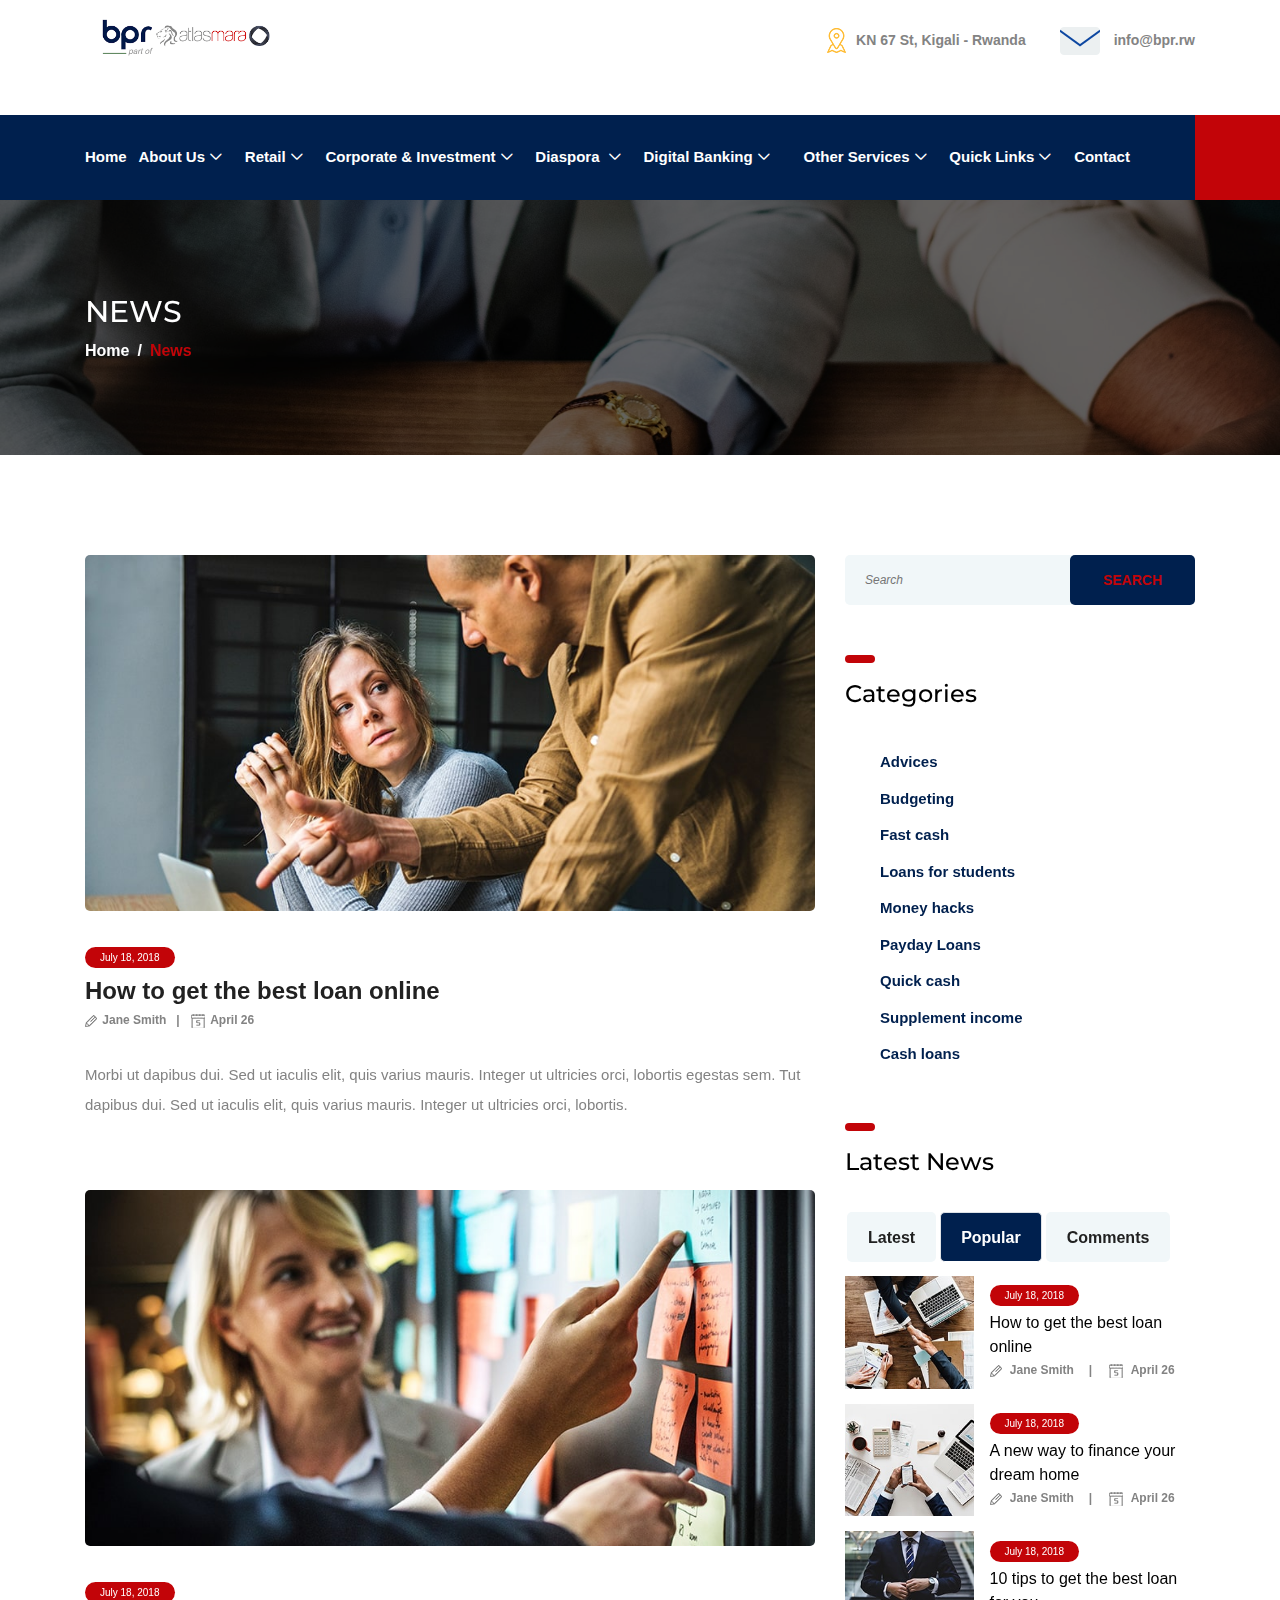
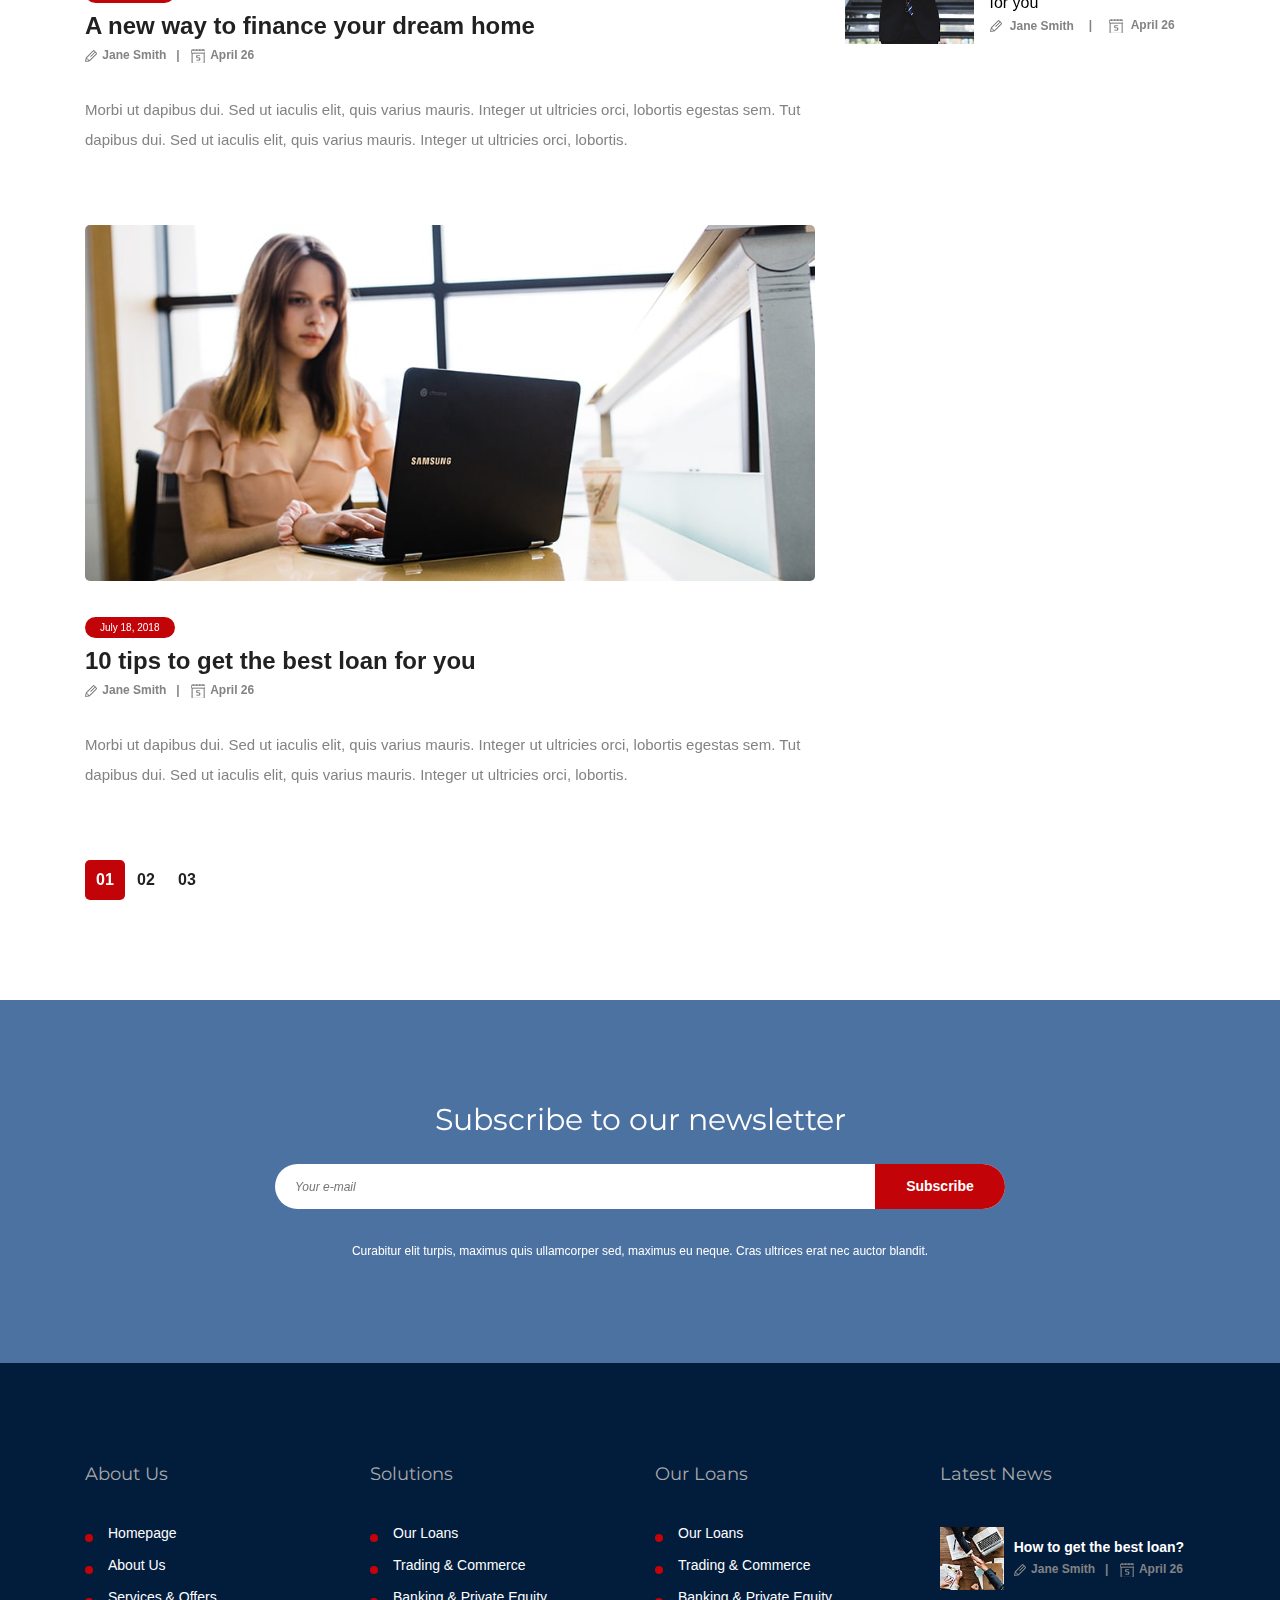
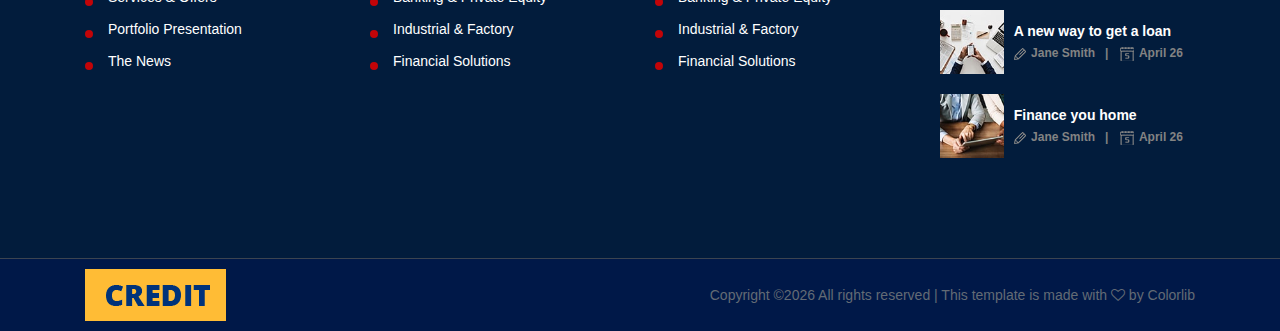
<file: post.html>
<!DOCTYPE html>
<html lang="en">

<head>
    <meta charset="UTF-8">
    <meta name="description" content="">
    <meta http-equiv="X-UA-Compatible" content="IE=edge">
    <meta name="viewport" content="width=device-width, initial-scale=1, shrink-to-fit=no">
    <!-- The above 4 meta tags *must* come first in the head; any other head content must come *after* these tags -->

    <!-- Title -->
    <title>BPR Atlasmara</title>

    <!-- Favicon -->
    <link rel="icon" href="img/core-img/favicon.png">

    <!-- Stylesheet -->
    <link rel="stylesheet" href="style.css">
    <link rel="stylesheet" href="css/classy-nav.css">

</head>

<body>

    <!-- Preloader -->
    <div class="preloader d-flex align-items-center justify-content-center">
        <div class="lds-ellipsis">
            <div></div>
            <div></div>
            <div></div>
            <div></div>
        </div>
    </div>

    <!-- ##### Header Area Start ##### -->
    <header class="header-area">
        <!-- Top Header Area -->
        <div class="top-header-area">
            <div class="container h-100">
                <div class="row h-100 align-items-center">
                    <div class="col-12 d-flex justify-content-between">
                        <!-- Logo Area -->
                        <div class="logo">
                            <a href="index.html"><img src="img/core-img/bpr.png" alt="" style="height: 55%;"></a>
                        </div>

                        <!-- Top Contact Info -->
                        <div class="top-contact-info d-flex align-items-center" style="margin-top: -5%;">
                            <a href="#" data-toggle="tooltip" data-placement="bottom" title="KN 67 St, Kigali - Rwanda"><img src="img/core-img/placeholder.png" alt=""> <span>KN 67 St, Kigali - Rwanda</span></a>
                            <a href="#" data-toggle="tooltip" data-placement="bottom" title=" info@bpr.rw"><img src="img/core-img/message.png" alt=""> <span> info@bpr.rw</span></a>
                        </div>
                    </div>
                </div>
            </div>
        </div>

        <!-- Navbar Area -->
        <div class="credit-main-menu" id="sticker">
            <div class="classy-nav-container breakpoint-off">
                <div class="container">
                    <!-- Menu -->
                    <nav class="classy-navbar justify-content-between" id="creditNav">

                        <!-- Navbar Toggler -->
                        <div class="classy-navbar-toggler">
                            <span class="navbarToggler"><span></span><span></span><span></span></span>
                        </div>

                        <!-- Menu -->
                        <div class="classy-menu">

                            <!-- Close Button -->
                            <div class="classycloseIcon">
                                <div class="cross-wrap"><span class="top"></span><span class="bottom"></span></div>
                            </div>

                            <!-- Nav Start -->
                            <div class="classynav">
                                <ul>
                                    <li><a href="index.html">Home</a></li>
                                    <li style="margin-left: -2%;"><a href="#">About Us</a>
                                        <ul class="dropdown" style="width: 200px;">
                                            <li><a href="index.html">Company information</a>
                                                <ul class="dropdown">
                                                    <li><a href="index.html">Our History</a></li>
                                                    <li><a href="index.html">Vision and Mission</a></li>
                                                    <li><a href="index.html">Our Values</a></li>
                                                    <li><a href="index.html">Our Awards</a></li>
                                                    <li><a href="index.html">Media</a></li>
                                                    <li><a href="index.html">Tenders</a></li>
                                                    <li><a href="index.html">Careers</a></li>
                                                  </ul>
                                            </li>
                                            <li><a href="index.html">Our Team</a>
                                                <ul class="dropdown">
                                                    <li><a href="index.html">Directors</a></li>
                                                    <li><a href="index.html">Management</a></li>
                                                  </ul>
                                            </li>
                                            <li><a href="index.html">Investor relations</a>
                                                <ul class="dropdown">
                                                    <li><a href="index.html">Investor information</a></li>
                                                    <li><a href="index.html">Financial information</a></li>
                                                  </ul>
                                            </li>
                                        </ul>
                                    </li>
                                    <li style="margin-left: -1%;"><a href="#">Retail</a>
                                        <ul class="dropdown">
                                            <li><a href="index.html">Personal banking</a>
                                                <ul class="dropdown" style="width: 200px;">
                                                    <li><a href="index.html">Transactional accounts</a>
                                                        <ul class="dropdown" style="width: 250px;">
                                                            <li><a href="index.html">Ordinary current account</a></li>
                                                            <li><a href="index.html">Premium current account</a></li>
                                                            <li><a href="index.html">Tuza current Account</a></li>
                                                          </ul>
                                                    </li>
                                                    <li><a href="index.html">saving accounts </a>
                                                        <ul class="dropdown" style="width: 220px;">
                                                            <li><a href="index.html">Hirwa saving account</a></li>
                                                            <li><a href="index.html">Gwiza saving account</a></li>
                                                            <li><a href="index.html">Abana saving account</a></li>
                                                            <li><a href="index.html">Giricumbi saving account</a></li>
                                                          </ul>
                                                    </li>
                                                    <li><a href="index.html">Loan products</a>
                                                        <ul class="dropdown" style="width: 180px;">
                                                            <li><a href="index.html">Car Loan</a></li>
                                                            <li><a href="index.html">Home Loan</a></li>
                                                            <li><a href="index.html">Home construction</a></li>
                                                            <li><a href="index.html">Home Equity</a></li>
                                                            <li><a href="index.html">Personal Loan</a></li>
                                                          </ul>
                                                    </li>
                                                </ul>
                                            </li>
                                            </li>
                                            <li><a href="about.html">SME banking</a>
                                                <ul class="dropdown" style="width: 180px;">
                                                    <li><a href="index.html">Overdrafts</a></li>
                                                    <li><a href="index.html">Business loans</a></li>
                                                    <li><a href="index.html">Asset finance</a></li>
                                                    <li><a href="index.html">Trade finance</a></li>
                                                  </ul>
                                            </li>
                                        </ul>
                                    </li>
                                    <li style="margin-left: -1%;"><a href="index.html">Corporate & Investment</a>
                                        <ul class="dropdown" style="width: 250px;">
                                            <li><a href="index.html">Lending products</a></li>
                                            <li><a href="index.html">Trade finance</a></li>
                                            <li><a href="index.html">Treasury</a></li>
                                            <li><a href="index.html">Transactional Banking</a></li>
                                          </ul>
                                    </li>
                                    <li style="margin-left: -1%;"><a href="#">Diaspora </a>
                                        <ul class="dropdown" style="width: 280px; height: 180px;">
                                            <li><a href="index.html">How to open an account</a></li>
                                            <li><a href="index.html">Make Money transfers</a></li>
                                            <li><a href="index.html">Access and manage your account</a></li>
                                            <li><a href="index.html">How to Invest back home</a></li>
                                            <li><a href="index.html">Apply for a loan</a></li>
                                          </ul>
                                        <!-- <div class="megamenu">
                                            <ul class="single-mega cn-col-4">
                                                <li><a href="#">Portfolio 1</a></li>
                                                <li><a href="#">Portfolio 2</a></li>
                                                
                                            </ul>
                                            <ul class="single-mega cn-col-4">
                                                <li><a href="#">Portfolio 8</a></li>
                                                <li><a href="#">Portfolio 9</a></li>
                                                
                                            </ul>
                                            <ul class="single-mega cn-col-4">
                                                <li><a href="#">Portfolio 15</a></li>
                                            </ul>
                                        </div> -->
                                    </li>
                                    <li style="margin-left: -1%;"><a href="#">Digital Banking</a>
                                        <ul class="dropdown" style="width: 250px;">
                                            <li><a href="index.html">Agency banking</a></li>
                                            <li><a href="index.html">Mobile banking</a></li>
                                            <li><a href="index.html">Internet banking</a></li>
                                            <li><a href="index.html">Card center</a></li>
                                            <li><a href="index.html">ATMs</a></li>
                                          </ul>
                                    </li>
                                    <li><a href="#">Other Services</a>
                                        <ul class="dropdown" style="width: 250px;">
                                            <li><a href="index.html">Remittances</a></li>
                                            <li><a href="index.html">Foreign Exchange</a></li>
                                          </ul>
                                    </li>
                                    <li style="margin-left: -1%;"><a href="#">Quick Links</a>
                                        <div class="megamenu">
                                            <ul class="single-mega cn-col-4">
                                                <li><a href="#">Customer Forms</a></li>
                                                <li><a href="#">Tariff Guide</a></li>
                                            </ul>
                                            <ul class="single-mega cn-col-4">
                                                <li><a href="#">Online customer forms</a></li>
                                                <li><a href="#">Online registration for mobile</a></li>
                                                <li><a href="#">Internet banking and online login</a></li>
                                            
                                            </ul>
                                            <ul class="single-mega cn-col-4">
                                                <li><a href="#">Online Loans requests </a></li>
                                                <li><a href="#">Branch , AGENT and ATM locator</a></li>
                                                <li><a href="#">Loan calculator</a></li>
                                            </ul>
                                        </div>
                                    </li>
                                    <li style="margin-left: -1%;"><a href="contact.html">Contact</a></li>
                                </ul>
                            </div>
                            <!-- Nav End -->
                        </div>
                          
                    </nav>
                </div>
            </div>
        </div>
    </header>
    <!-- ##### Header Area End ##### -->


    <!-- ##### Breadcrumb Area Start ##### -->
    <section class="breadcrumb-area bg-img bg-overlay jarallax" style="background-image: url(img/bg-img/13.jpg);">
        <div class="container h-100">
            <div class="row h-100 align-items-center">
                <div class="col-12">
                    <div class="breadcrumb-content">
                        <h2>News</h2>
                        <nav aria-label="breadcrumb">
                            <ol class="breadcrumb">
                                <li class="breadcrumb-item"><a href="#">Home</a></li>
                                <li class="breadcrumb-item active" aria-current="page">News</li>
                            </ol>
                        </nav>
                    </div>
                </div>
            </div>
        </div>
    </section>
    <!-- ##### Breadcrumb Area End ##### -->

    <!-- ##### News Area Start ##### -->
    <section class="news-area section-padding-100">
        <div class="container">
            <div class="row">
                <!-- Single News Area -->
                <div class="col-12 col-lg-8">

                    <!-- Single Blog Area -->
                    <div class="single-blog-area mb-70">
                        <div class="blog-thumbnail">
                            <a href="#"><img src="img/bg-img/22.jpg" alt=""></a>
                        </div>
                        <div class="blog-content">
                            <span>July 18, 2018</span>
                            <a href="#" class="post-title">How to get the best loan online</a>
                            <div class="blog-meta">
                                <a href="#" class="post-author"><img src="img/core-img/pencil.png" alt=""> Jane Smith</a>
                                <a href="#" class="post-date"><img src="img/core-img/calendar.png" alt=""> April 26</a>
                            </div>
                            <p>Morbi ut dapibus dui. Sed ut iaculis elit, quis varius mauris. Integer ut ultricies orci, lobortis egestas sem. Tut dapibus dui. Sed ut iaculis elit, quis varius mauris. Integer ut ultricies orci, lobortis.</p>
                        </div>
                    </div>

                    <!-- Single Blog Area -->
                    <div class="single-blog-area mb-70">
                        <div class="blog-thumbnail">
                            <a href="#"><img src="img/bg-img/23.jpg" alt=""></a>
                        </div>
                        <div class="blog-content">
                            <span>July 18, 2018</span>
                            <a href="#" class="post-title">A new way to finance your dream home</a>
                            <div class="blog-meta">
                                <a href="#" class="post-author"><img src="img/core-img/pencil.png" alt=""> Jane Smith</a>
                                <a href="#" class="post-date"><img src="img/core-img/calendar.png" alt=""> April 26</a>
                            </div>
                            <p>Morbi ut dapibus dui. Sed ut iaculis elit, quis varius mauris. Integer ut ultricies orci, lobortis egestas sem. Tut dapibus dui. Sed ut iaculis elit, quis varius mauris. Integer ut ultricies orci, lobortis.</p>
                        </div>
                    </div>

                    <!-- Single Blog Area -->
                    <div class="single-blog-area mb-70">
                        <div class="blog-thumbnail">
                            <a href="#"><img src="img/bg-img/24.jpg" alt=""></a>
                        </div>
                        <div class="blog-content">
                            <span>July 18, 2018</span>
                            <a href="#" class="post-title">10 tips to get the best loan for you</a>
                            <div class="blog-meta">
                                <a href="#" class="post-author"><img src="img/core-img/pencil.png" alt=""> Jane Smith</a>
                                <a href="#" class="post-date"><img src="img/core-img/calendar.png" alt=""> April 26</a>
                            </div>
                            <p>Morbi ut dapibus dui. Sed ut iaculis elit, quis varius mauris. Integer ut ultricies orci, lobortis egestas sem. Tut dapibus dui. Sed ut iaculis elit, quis varius mauris. Integer ut ultricies orci, lobortis.</p>
                        </div>
                    </div>

                    <!-- Pagination -->
                    <nav aria-label="Page navigation">
                        <ul class="pagination">
                            <li class="page-item active"><a class="page-link" href="#">01</a></li>
                            <li class="page-item"><a class="page-link" href="#">02</a></li>
                            <li class="page-item"><a class="page-link" href="#">03</a></li>
                        </ul>
                    </nav>
                </div>

                <!-- Sidebar Area -->
                <div class="col-12 col-sm-9 col-md-6 col-lg-4">
                    <div class="sidebar-area">

                        <!-- Single Sidebar Widget -->
                        <div class="single-widget-area search-widget">
                            <form action="#" method="post">
                                <input type="search" name="search" placeholder="Search">
                                <button type="submit">Search</button>
                            </form>
                        </div>

                        <!-- Single Sidebar Widget -->
                        <div class="single-widget-area cata-widget">
                            <div class="widget-heading">
                                <div class="line"></div>
                                <h4>Categories</h4>
                            </div>

                            <ul>
                                <li><a href="#">Advices</a></li>
                                <li><a href="#">Budgeting</a></li>
                                <li><a href="#">Fast cash</a></li>
                                <li><a href="#">Loans for students</a></li>
                                <li><a href="#">Money hacks</a></li>
                                <li><a href="#">Payday Loans</a></li>
                                <li><a href="#">Quick cash</a></li>
                                <li><a href="#">Supplement income</a></li>
                                <li><a href="#">Сash loans</a></li>
                            </ul>
                        </div>

                        <!-- Single Sidebar Widget -->
                        <div class="single-widget-area tabs-widget">
                            <div class="widget-heading">
                                <div class="line"></div>
                                <h4>Latest News</h4>
                            </div>

                            <div class="credit-tabs-content">
                                <ul class="nav nav-tabs" id="myTab" role="tablist">
                                    <li class="nav-item">
                                        <a class="nav-link" id="tab--1" data-toggle="tab" href="#tab1" role="tab" aria-controls="tab1" aria-selected="false">Latest</a>
                                    </li>
                                    <li class="nav-item">
                                        <a class="nav-link active" id="tab--2" data-toggle="tab" href="#tab2" role="tab" aria-controls="tab2" aria-selected="false">Popular</a>
                                    </li>
                                    <li class="nav-item">
                                        <a class="nav-link" id="tab--3" data-toggle="tab" href="#tab3" role="tab" aria-controls="tab3" aria-selected="true">Comments</a>
                                    </li>
                                </ul>

                                <div class="tab-content" id="myTabContent">
                                    <div class="tab-pane fade" id="tab1" role="tabpanel" aria-labelledby="tab--1">
                                        <div class="credit-tab-content">
                                            <!-- Single News Area -->
                                            <div class="single-news-area d-flex align-items-center">
                                                <div class="news-thumbnail">
                                                    <img src="img/bg-img/10.jpg" alt="">
                                                </div>
                                                <div class="news-content">
                                                    <span>July 18, 2018</span>
                                                    <a href="#">How to get the best loan online</a>
                                                    <div class="news-meta">
                                                        <a href="#" class="post-author"><img src="img/core-img/pencil.png" alt=""> Jane Smith</a>
                                                        <a href="#" class="post-date"><img src="img/core-img/calendar.png" alt=""> April 26</a>
                                                    </div>
                                                </div>
                                            </div>

                                            <!-- Single News Area -->
                                            <div class="single-news-area d-flex align-items-center">
                                                <div class="news-thumbnail">
                                                    <img src="img/bg-img/11.jpg" alt="">
                                                </div>
                                                <div class="news-content">
                                                    <span>July 18, 2018</span>
                                                    <a href="#">A new way to finance your dream home</a>
                                                    <div class="news-meta">
                                                        <a href="#" class="post-author"><img src="img/core-img/pencil.png" alt=""> Jane Smith</a>
                                                        <a href="#" class="post-date"><img src="img/core-img/calendar.png" alt=""> April 26</a>
                                                    </div>
                                                </div>
                                            </div>

                                            <!-- Single News Area -->
                                            <div class="single-news-area d-flex align-items-center">
                                                <div class="news-thumbnail">
                                                    <img src="img/bg-img/12.jpg" alt="">
                                                </div>
                                                <div class="news-content">
                                                    <span>July 18, 2018</span>
                                                    <a href="#">10 tips to get the best loan for you</a>
                                                    <div class="news-meta">
                                                        <a href="#" class="post-author"><img src="img/core-img/pencil.png" alt=""> Jane Smith</a>
                                                        <a href="#" class="post-date"><img src="img/core-img/calendar.png" alt=""> April 26</a>
                                                    </div>
                                                </div>
                                            </div>
                                        </div>
                                    </div>

                                    <div class="tab-pane fade show active" id="tab2" role="tabpanel" aria-labelledby="tab--2">
                                        <div class="credit-tab-content">
                                            <!-- Single News Area -->
                                            <div class="single-news-area d-flex align-items-center">
                                                <div class="news-thumbnail">
                                                    <img src="img/bg-img/10.jpg" alt="">
                                                </div>
                                                <div class="news-content">
                                                    <span>July 18, 2018</span>
                                                    <a href="#">How to get the best loan online</a>
                                                    <div class="news-meta">
                                                        <a href="#" class="post-author"><img src="img/core-img/pencil.png" alt=""> Jane Smith</a>
                                                        <a href="#" class="post-date"><img src="img/core-img/calendar.png" alt=""> April 26</a>
                                                    </div>
                                                </div>
                                            </div>

                                            <!-- Single News Area -->
                                            <div class="single-news-area d-flex align-items-center">
                                                <div class="news-thumbnail">
                                                    <img src="img/bg-img/11.jpg" alt="">
                                                </div>
                                                <div class="news-content">
                                                    <span>July 18, 2018</span>
                                                    <a href="#">A new way to finance your dream home</a>
                                                    <div class="news-meta">
                                                        <a href="#" class="post-author"><img src="img/core-img/pencil.png" alt=""> Jane Smith</a>
                                                        <a href="#" class="post-date"><img src="img/core-img/calendar.png" alt=""> April 26</a>
                                                    </div>
                                                </div>
                                            </div>

                                            <!-- Single News Area -->
                                            <div class="single-news-area d-flex align-items-center">
                                                <div class="news-thumbnail">
                                                    <img src="img/bg-img/12.jpg" alt="">
                                                </div>
                                                <div class="news-content">
                                                    <span>July 18, 2018</span>
                                                    <a href="#">10 tips to get the best loan for you</a>
                                                    <div class="news-meta">
                                                        <a href="#" class="post-author"><img src="img/core-img/pencil.png" alt=""> Jane Smith</a>
                                                        <a href="#" class="post-date"><img src="img/core-img/calendar.png" alt=""> April 26</a>
                                                    </div>
                                                </div>
                                            </div>
                                        </div>
                                    </div>
                                    <div class="tab-pane fade" id="tab3" role="tabpanel" aria-labelledby="tab--3">
                                        <div class="credit-tab-content">
                                            <!-- Single News Area -->
                                            <div class="single-news-area d-flex align-items-center">
                                                <div class="news-thumbnail">
                                                    <img src="img/bg-img/10.jpg" alt="">
                                                </div>
                                                <div class="news-content">
                                                    <span>July 18, 2018</span>
                                                    <a href="#">How to get the best loan online</a>
                                                    <div class="news-meta">
                                                        <a href="#" class="post-author"><img src="img/core-img/pencil.png" alt=""> Jane Smith</a>
                                                        <a href="#" class="post-date"><img src="img/core-img/calendar.png" alt=""> April 26</a>
                                                    </div>
                                                </div>
                                            </div>

                                            <!-- Single News Area -->
                                            <div class="single-news-area d-flex align-items-center">
                                                <div class="news-thumbnail">
                                                    <img src="img/bg-img/11.jpg" alt="">
                                                </div>
                                                <div class="news-content">
                                                    <span>July 18, 2018</span>
                                                    <a href="#">A new way to finance your dream home</a>
                                                    <div class="news-meta">
                                                        <a href="#" class="post-author"><img src="img/core-img/pencil.png" alt=""> Jane Smith</a>
                                                        <a href="#" class="post-date"><img src="img/core-img/calendar.png" alt=""> April 26</a>
                                                    </div>
                                                </div>
                                            </div>

                                            <!-- Single News Area -->
                                            <div class="single-news-area d-flex align-items-center">
                                                <div class="news-thumbnail">
                                                    <img src="img/bg-img/12.jpg" alt="">
                                                </div>
                                                <div class="news-content">
                                                    <span>July 18, 2018</span>
                                                    <a href="#">10 tips to get the best loan for you</a>
                                                    <div class="news-meta">
                                                        <a href="#" class="post-author"><img src="img/core-img/pencil.png" alt=""> Jane Smith</a>
                                                        <a href="#" class="post-date"><img src="img/core-img/calendar.png" alt=""> April 26</a>
                                                    </div>
                                                </div>
                                            </div>
                                        </div>
                                    </div>
                                </div>
                            </div>
                        </div>

                    </div>
                </div>
            </div>
        </div>
    </section>
    <!-- ##### News Area End ##### -->

    <!-- ##### Newsletter Area Start ###### -->
    <section class="newsletter-area section-padding-100 bg-img jarallax" style="background-image: url(img/bg-img/6.jpg);">
        <div class="container">
            <div class="row justify-content-center">
                <div class="col-12 col-sm-10 col-lg-8">
                    <div class="nl-content text-center">
                        <h2>Subscribe to our newsletter</h2>
                        <form action="#" method="post">
                            <input type="email" name="nl-email" id="nlemail" placeholder="Your e-mail">
                            <button type="submit">Subscribe</button>
                        </form>
                        <p>Curabitur elit turpis, maximus quis ullamcorper sed, maximus eu neque. Cras ultrices erat nec auctor blandit.</p>
                    </div>
                </div>
            </div>
        </div>
    </section>
    <!-- ##### Newsletter Area End ###### -->

    <!-- ##### Footer Area Start ##### -->
    <footer class="footer-area section-padding-100-0">
        <div class="container">
            <div class="row">

                <!-- Single Footer Widget -->
                <div class="col-12 col-sm-6 col-lg-3">
                    <div class="single-footer-widget mb-100">
                        <h5 class="widget-title">About Us</h5>
                        <!-- Nav -->
                        <nav>
                            <ul>
                                <li><a href="#">Homepage</a></li>
                                <li><a href="#">About Us</a></li>
                                <li><a href="#">Services &amp; Offers</a></li>
                                <li><a href="#">Portfolio Presentation</a></li>
                                <li><a href="#">The News</a></li>
                            </ul>
                        </nav>
                    </div>
                </div>

                <!-- Single Footer Widget -->
                <div class="col-12 col-sm-6 col-lg-3">
                    <div class="single-footer-widget mb-100">
                        <h5 class="widget-title">Solutions</h5>
                        <!-- Nav -->
                        <nav>
                            <ul>
                                <li><a href="#">Our Loans</a></li>
                                <li><a href="#">Trading &amp; Commerce</a></li>
                                <li><a href="#">Banking &amp; Private Equity</a></li>
                                <li><a href="#">Industrial &amp; Factory</a></li>
                                <li><a href="#">Financial Solutions</a></li>
                            </ul>
                        </nav>
                    </div>
                </div>

                <!-- Single Footer Widget -->
                <div class="col-12 col-sm-6 col-lg-3">
                    <div class="single-footer-widget mb-100">
                        <h5 class="widget-title">Our Loans</h5>
                        <!-- Nav -->
                        <nav>
                            <ul>
                                <li><a href="#">Our Loans</a></li>
                                <li><a href="#">Trading &amp; Commerce</a></li>
                                <li><a href="#">Banking &amp; Private Equity</a></li>
                                <li><a href="#">Industrial &amp; Factory</a></li>
                                <li><a href="#">Financial Solutions</a></li>
                            </ul>
                        </nav>
                    </div>
                </div>

                <!-- Single Footer Widget -->
                <div class="col-12 col-sm-6 col-lg-3">
                    <div class="single-footer-widget mb-100">
                        <h5 class="widget-title">Latest News</h5>

                        <!-- Single News Area -->
                        <div class="single-latest-news-area d-flex align-items-center">
                            <div class="news-thumbnail">
                                <img src="img/bg-img/7.jpg" alt="">
                            </div>
                            <div class="news-content">
                                <a href="#">How to get the best loan?</a>
                                <div class="news-meta">
                                    <a href="#" class="post-author"><img src="img/core-img/pencil.png" alt=""> Jane Smith</a>
                                    <a href="#" class="post-date"><img src="img/core-img/calendar.png" alt=""> April 26</a>
                                </div>
                            </div>
                        </div>

                        <!-- Single News Area -->
                        <div class="single-latest-news-area d-flex align-items-center">
                            <div class="news-thumbnail">
                                <img src="img/bg-img/8.jpg" alt="">
                            </div>
                            <div class="news-content">
                                <a href="#">A new way to get a loan</a>
                                <div class="news-meta">
                                    <a href="#" class="post-author"><img src="img/core-img/pencil.png" alt=""> Jane Smith</a>
                                    <a href="#" class="post-date"><img src="img/core-img/calendar.png" alt=""> April 26</a>
                                </div>
                            </div>
                        </div>

                        <!-- Single News Area -->
                        <div class="single-latest-news-area d-flex align-items-center">
                            <div class="news-thumbnail">
                                <img src="img/bg-img/9.jpg" alt="">
                            </div>
                            <div class="news-content">
                                <a href="#">Finance you home</a>
                                <div class="news-meta">
                                    <a href="#" class="post-author"><img src="img/core-img/pencil.png" alt=""> Jane Smith</a>
                                    <a href="#" class="post-date"><img src="img/core-img/calendar.png" alt=""> April 26</a>
                                </div>
                            </div>
                        </div>

                    </div>
                </div>
            </div>
        </div>

        <!-- Copywrite Area -->
        <div class="copywrite-area">
            <div class="container">
                <div class="row">
                    <div class="col-12">
                        <div class="copywrite-content d-flex flex-wrap justify-content-between align-items-center">
                            <!-- Footer Logo -->
                            <a href="index.html" class="footer-logo"><img src="img/core-img/logo.png" alt=""></a>

                            <!-- Copywrite Text -->
                            <p class="copywrite-text"><a href="#"><!-- Link back to Colorlib can't be removed. Template is licensed under CC BY 3.0. -->
Copyright &copy;<script>document.write(new Date().getFullYear());</script> All rights reserved | This template is made with <i class="fa fa-heart-o" aria-hidden="true"></i> by <a href="https://colorlib.com" target="_blank">Colorlib</a>
<!-- Link back to Colorlib can't be removed. Template is licensed under CC BY 3.0. --></p>
                        </div>
                    </div>
                </div>
            </div>
        </div>
    </footer>
    <!-- ##### Footer Area Start ##### -->

    <!-- ##### All Javascript Script ##### -->
    <!-- jQuery-2.2.4 js -->
    <script src="js/jquery/jquery-2.2.4.min.js"></script>
    <!-- Popper js -->
    <script src="js/bootstrap/popper.min.js"></script>
    <!-- Bootstrap js -->
    <script src="js/bootstrap/bootstrap.min.js"></script>
    <!-- All Plugins js -->
    <script src="js/plugins/plugins.js"></script>
    <!-- Active js -->
    <script src="js/active.js"></script>
</body>

</html>
</file>
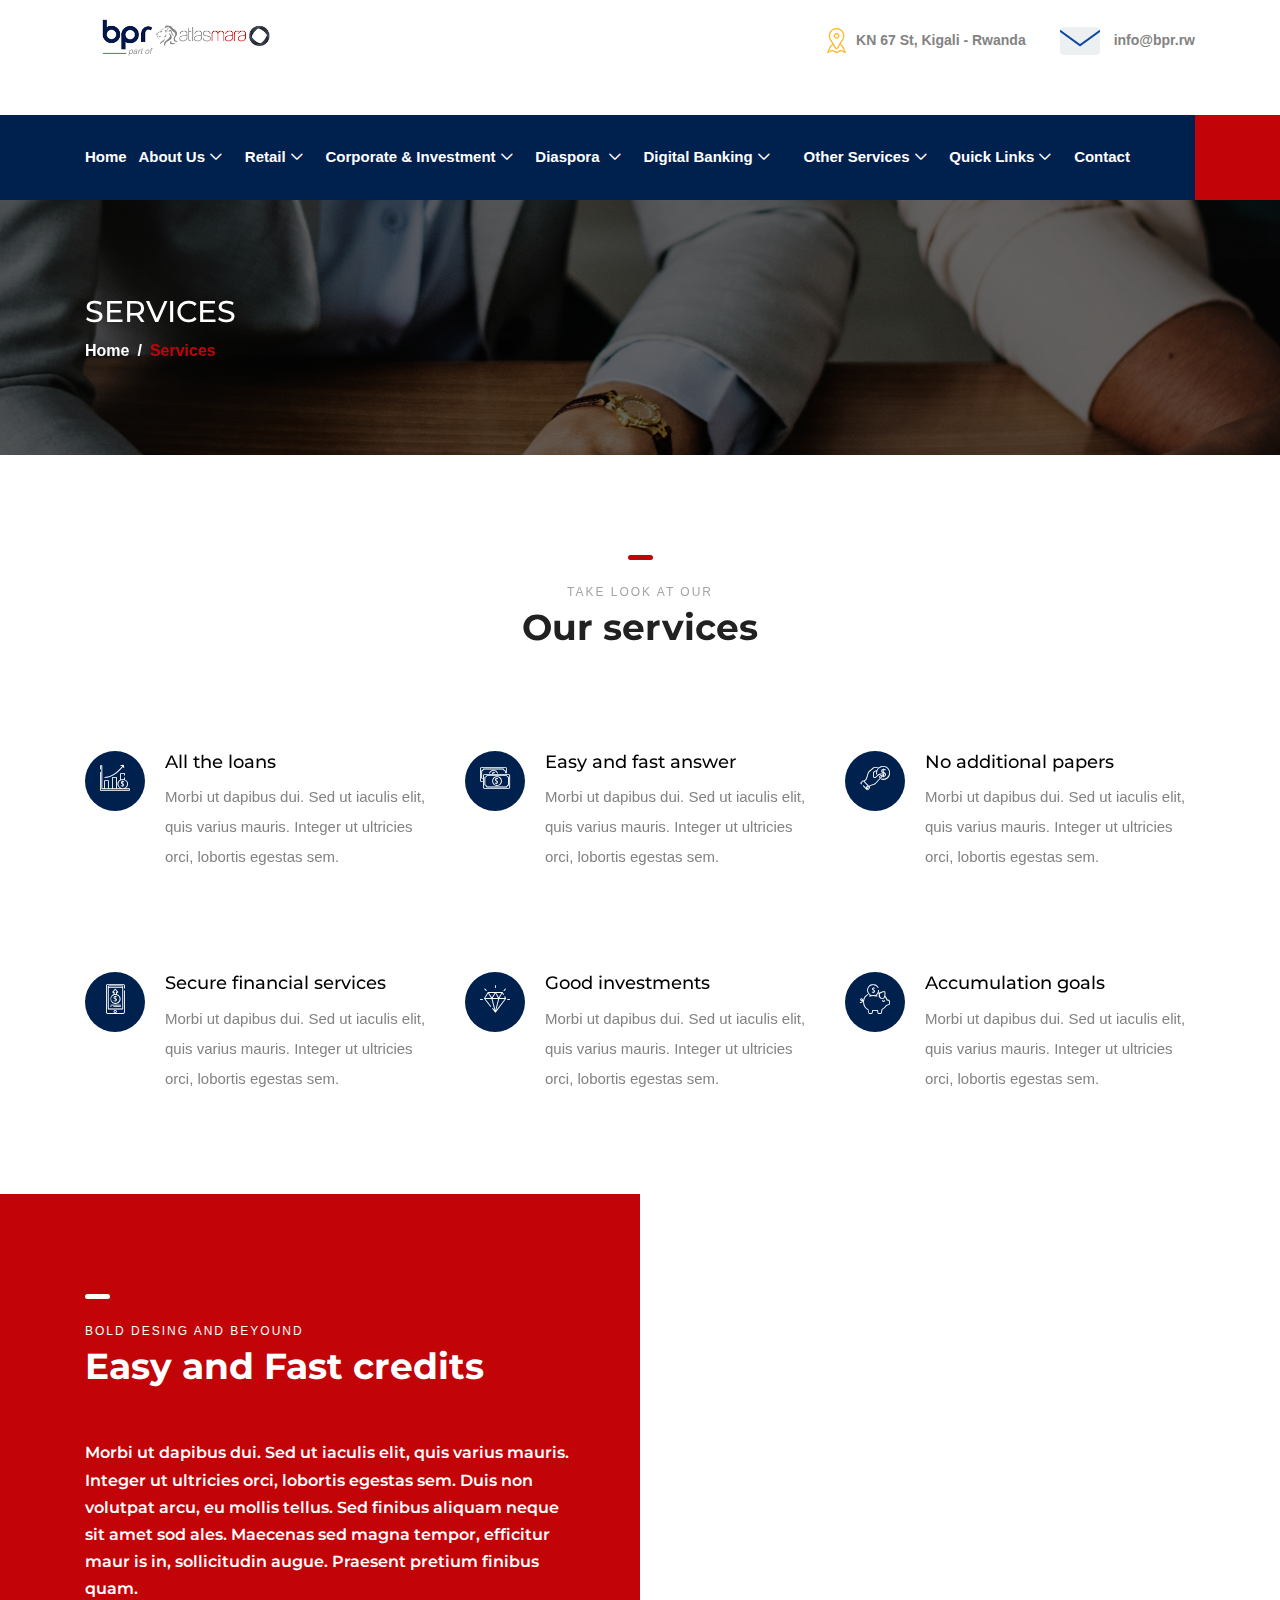
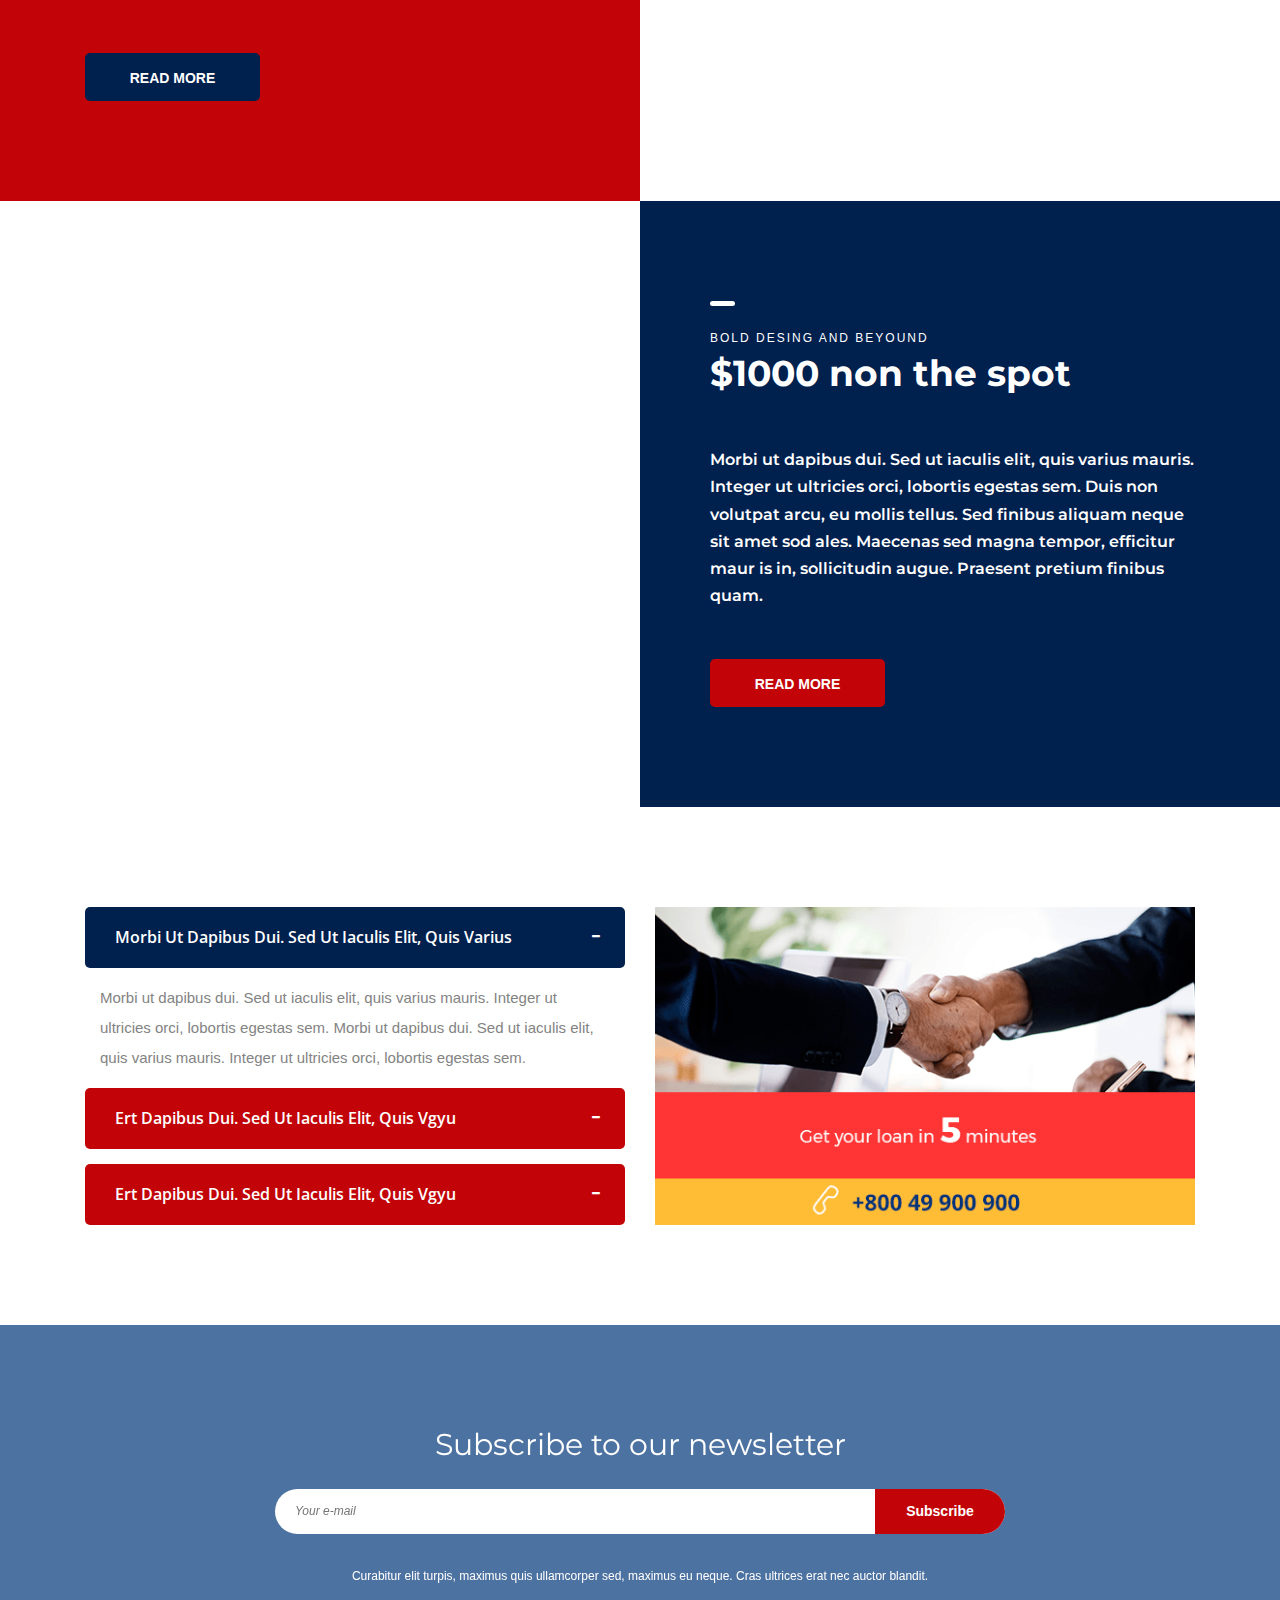
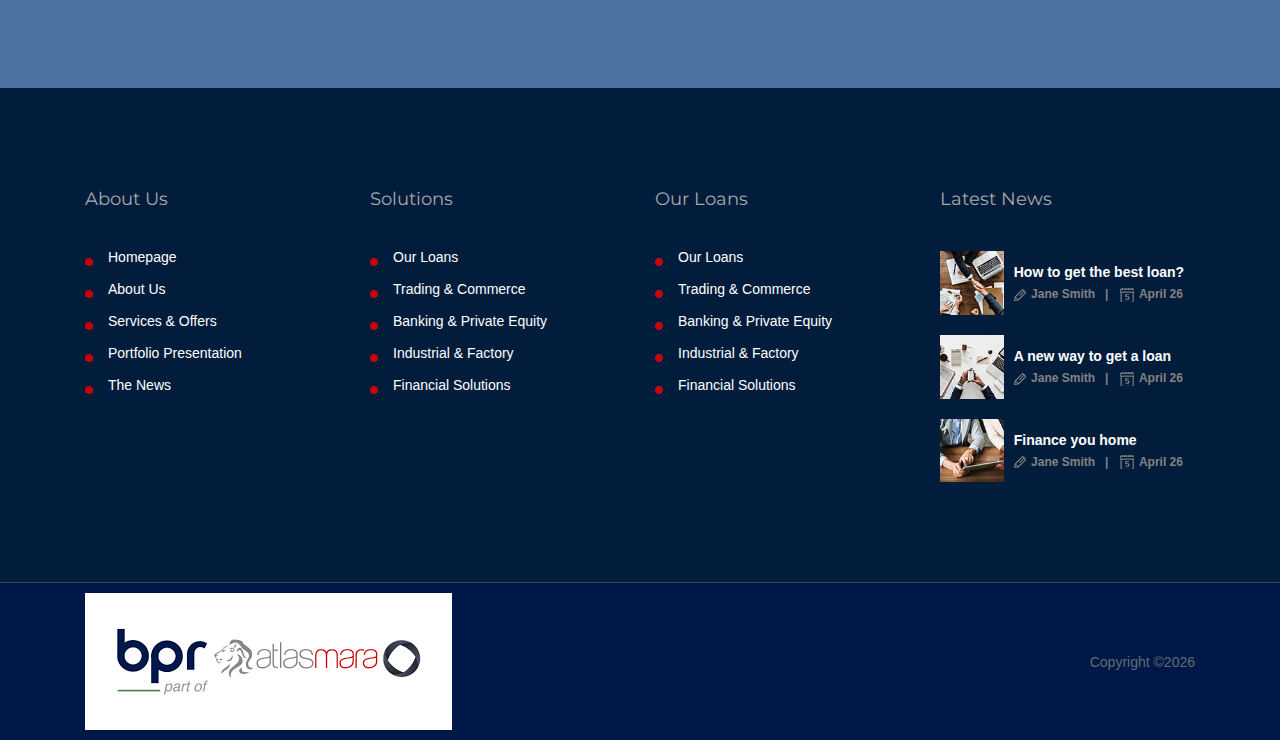
<file: services.html>
<!DOCTYPE html>
<html lang="en">

<head>
    <meta charset="UTF-8">
    <meta name="description" content="">
    <meta http-equiv="X-UA-Compatible" content="IE=edge">
    <meta name="viewport" content="width=device-width, initial-scale=1, shrink-to-fit=no">
    <!-- The above 4 meta tags *must* come first in the head; any other head content must come *after* these tags -->

    <!-- Title -->
    <title>BPR Atlasmara</title>

    <!-- Favicon -->
    <link rel="icon" href="img/core-img/favicon.png">

    <!-- Stylesheet -->
    <link rel="stylesheet" href="style.css">
    <link rel="stylesheet" href="css/classy-nav.css">

</head>

<body>

    <!-- Preloader -->
    <div class="preloader d-flex align-items-center justify-content-center">
        <div class="lds-ellipsis">
            <div></div>
            <div></div>
            <div></div>
            <div></div>
        </div>
    </div>

    <!-- ##### Header Area Start ##### -->
    <header class="header-area">
        <!-- Top Header Area -->
        <div class="top-header-area">
            <div class="container h-100">
                <div class="row h-100 align-items-center">
                    <div class="col-12 d-flex justify-content-between">
                        <!-- Logo Area -->
                        <div class="logo">
                            <a href="index.html"><img src="img/core-img/bpr.png" alt="" style="height: 55%;"></a>
                        </div>

                        <!-- Top Contact Info -->
                        <div class="top-contact-info d-flex align-items-center" style="margin-top: -5%;">
                            <a href="#" data-toggle="tooltip" data-placement="bottom" title="KN 67 St, Kigali - Rwanda"><img src="img/core-img/placeholder.png" alt=""> <span>KN 67 St, Kigali - Rwanda</span></a>
                            <a href="#" data-toggle="tooltip" data-placement="bottom" title=" info@bpr.rw"><img src="img/core-img/message.png" alt=""> <span> info@bpr.rw</span></a>
                        </div>
                    </div>
                </div>
            </div>
        </div>

        <!-- Navbar Area -->
        <div class="credit-main-menu" id="sticker">
            <div class="classy-nav-container breakpoint-off">
                <div class="container">
                    <!-- Menu -->
                    <nav class="classy-navbar justify-content-between" id="creditNav">

                        <!-- Navbar Toggler -->
                        <div class="classy-navbar-toggler">
                            <span class="navbarToggler"><span></span><span></span><span></span></span>
                        </div>

                        <!-- Menu -->
                        <div class="classy-menu">

                            <!-- Close Button -->
                            <div class="classycloseIcon">
                                <div class="cross-wrap"><span class="top"></span><span class="bottom"></span></div>
                            </div>

                            <!-- Nav Start -->
                            <div class="classynav">
                                <ul>
                                    <li><a href="index.html">Home</a></li>
                                    <li style="margin-left: -2%;"><a href="#">About Us</a>
                                        <ul class="dropdown" style="width: 200px;">
                                            <li><a href="index.html">Company information</a>
                                                <ul class="dropdown">
                                                    <li><a href="index.html">Our History</a></li>
                                                    <li><a href="index.html">Vision and Mission</a></li>
                                                    <li><a href="index.html">Our Values</a></li>
                                                    <li><a href="index.html">Our Awards</a></li>
                                                    <li><a href="index.html">Media</a></li>
                                                    <li><a href="index.html">Tenders</a></li>
                                                    <li><a href="index.html">Careers</a></li>
                                                  </ul>
                                            </li>
                                            <li><a href="index.html">Our Team</a>
                                                <ul class="dropdown">
                                                    <li><a href="index.html">Directors</a></li>
                                                    <li><a href="index.html">Management</a></li>
                                                  </ul>
                                            </li>
                                            <li><a href="index.html">Investor relations</a>
                                                <ul class="dropdown">
                                                    <li><a href="index.html">Investor information</a></li>
                                                    <li><a href="index.html">Financial information</a></li>
                                                  </ul>
                                            </li>
                                        </ul>
                                    </li>
                                    <li style="margin-left: -1%;"><a href="#">Retail</a>
                                        <ul class="dropdown">
                                            <li><a href="index.html">Personal banking</a>
                                                <ul class="dropdown" style="width: 200px;">
                                                    <li><a href="index.html">Transactional accounts</a>
                                                        <ul class="dropdown" style="width: 250px;">
                                                            <li><a href="index.html">Ordinary current account</a></li>
                                                            <li><a href="index.html">Premium current account</a></li>
                                                            <li><a href="index.html">Tuza current Account</a></li>
                                                          </ul>
                                                    </li>
                                                    <li><a href="index.html">saving accounts </a>
                                                        <ul class="dropdown" style="width: 220px;">
                                                            <li><a href="index.html">Hirwa saving account</a></li>
                                                            <li><a href="index.html">Gwiza saving account</a></li>
                                                            <li><a href="index.html">Abana saving account</a></li>
                                                            <li><a href="index.html">Giricumbi saving account</a></li>
                                                          </ul>
                                                    </li>
                                                    <li><a href="index.html">Loan products</a>
                                                        <ul class="dropdown" style="width: 180px;">
                                                            <li><a href="index.html">Car Loan</a></li>
                                                            <li><a href="index.html">Home Loan</a></li>
                                                            <li><a href="index.html">Home construction</a></li>
                                                            <li><a href="index.html">Home Equity</a></li>
                                                            <li><a href="index.html">Personal Loan</a></li>
                                                          </ul>
                                                    </li>
                                                </ul>
                                            </li>
                                            </li>
                                            <li><a href="about.html">SME banking</a>
                                                <ul class="dropdown" style="width: 180px;">
                                                    <li><a href="index.html">Overdrafts</a></li>
                                                    <li><a href="index.html">Business loans</a></li>
                                                    <li><a href="index.html">Asset finance</a></li>
                                                    <li><a href="index.html">Trade finance</a></li>
                                                  </ul>
                                            </li>
                                        </ul>
                                    </li>
                                    <li style="margin-left: -1%;"><a href="index.html">Corporate & Investment</a>
                                        <ul class="dropdown" style="width: 250px;">
                                            <li><a href="index.html">Lending products</a></li>
                                            <li><a href="index.html">Trade finance</a></li>
                                            <li><a href="index.html">Treasury</a></li>
                                            <li><a href="index.html">Transactional Banking</a></li>
                                          </ul>
                                    </li>
                                    <li style="margin-left: -1%;"><a href="#">Diaspora </a>
                                        <ul class="dropdown" style="width: 280px; height: 180px;">
                                            <li><a href="index.html">How to open an account</a></li>
                                            <li><a href="index.html">Make Money transfers</a></li>
                                            <li><a href="index.html">Access and manage your account</a></li>
                                            <li><a href="index.html">How to Invest back home</a></li>
                                            <li><a href="index.html">Apply for a loan</a></li>
                                          </ul>
                                        <!-- <div class="megamenu">
                                            <ul class="single-mega cn-col-4">
                                                <li><a href="#">Portfolio 1</a></li>
                                                <li><a href="#">Portfolio 2</a></li>
                                                
                                            </ul>
                                            <ul class="single-mega cn-col-4">
                                                <li><a href="#">Portfolio 8</a></li>
                                                <li><a href="#">Portfolio 9</a></li>
                                                
                                            </ul>
                                            <ul class="single-mega cn-col-4">
                                                <li><a href="#">Portfolio 15</a></li>
                                            </ul>
                                        </div> -->
                                    </li>
                                    <li style="margin-left: -1%;"><a href="#">Digital Banking</a>
                                        <ul class="dropdown" style="width: 250px;">
                                            <li><a href="index.html">Agency banking</a></li>
                                            <li><a href="index.html">Mobile banking</a></li>
                                            <li><a href="index.html">Internet banking</a></li>
                                            <li><a href="index.html">Card center</a></li>
                                            <li><a href="index.html">ATMs</a></li>
                                          </ul>
                                    </li>
                                    <li><a href="#">Other Services</a>
                                        <ul class="dropdown" style="width: 250px;">
                                            <li><a href="index.html">Remittances</a></li>
                                            <li><a href="index.html">Foreign Exchange</a></li>
                                          </ul>
                                    </li>
                                    <li style="margin-left: -1%;"><a href="#">Quick Links</a>
                                        <div class="megamenu">
                                            <ul class="single-mega cn-col-4">
                                                <li><a href="#">Customer Forms</a></li>
                                                <li><a href="#">Tariff Guide</a></li>
                                            </ul>
                                            <ul class="single-mega cn-col-4">
                                                <li><a href="#">Online customer forms</a></li>
                                                <li><a href="#">Online registration for mobile</a></li>
                                                <li><a href="#">Internet banking and online login</a></li>
                                            
                                            </ul>
                                            <ul class="single-mega cn-col-4">
                                                <li><a href="#">Online Loans requests </a></li>
                                                <li><a href="#">Branch , AGENT and ATM locator</a></li>
                                                <li><a href="#">Loan calculator</a></li>
                                            </ul>
                                        </div>
                                    </li>
                                    <li style="margin-left: -1%;"><a href="contact.html">Contact</a></li>
                                </ul>
                            </div>
                            <!-- Nav End -->
                        </div>
                          
                    </nav>
                </div>
            </div>
        </div>
    </header>
    <!-- ##### Header Area End ##### -->


    <!-- ##### Breadcrumb Area Start ##### -->
    <section class="breadcrumb-area bg-img bg-overlay jarallax" style="background-image: url(img/bg-img/13.jpg);">
        <div class="container h-100">
            <div class="row h-100 align-items-center">
                <div class="col-12">
                    <div class="breadcrumb-content">
                        <h2>Services</h2>
                        <nav aria-label="breadcrumb">
                            <ol class="breadcrumb">
                                <li class="breadcrumb-item"><a href="#">Home</a></li>
                                <li class="breadcrumb-item active" aria-current="page">Services</li>
                            </ol>
                        </nav>
                    </div>
                </div>
            </div>
        </div>
    </section>
    <!-- ##### Breadcrumb Area End ##### -->

    <!-- ##### Services Area Start ###### -->
    <section class="services-area section-padding-100-0">
        <div class="container">
            <div class="row">
                <div class="col-12">
                    <!-- Section Heading -->
                    <div class="section-heading text-center mb-100">
                        <div class="line"></div>
                        <p>Take look at our</p>
                        <h2>Our services</h2>
                    </div>
                </div>
            </div>

            <div class="row">
                <!-- Single Service Area -->
                <div class="col-12 col-md-6 col-lg-4">
                    <div class="single-service-area d-flex mb-100">
                        <div class="icon">
                            <i class="icon-profits"></i>
                        </div>
                        <div class="text">
                            <h5>All the loans</h5>
                            <p>Morbi ut dapibus dui. Sed ut iaculis elit, quis varius mauris. Integer ut ultricies orci, lobortis egestas sem.</p>
                        </div>
                    </div>
                </div>

                <!-- Single Service Area -->
                <div class="col-12 col-md-6 col-lg-4">
                    <div class="single-service-area d-flex mb-100">
                        <div class="icon">
                            <i class="icon-money-1"></i>
                        </div>
                        <div class="text">
                            <h5>Easy and fast answer</h5>
                            <p>Morbi ut dapibus dui. Sed ut iaculis elit, quis varius mauris. Integer ut ultricies orci, lobortis egestas sem.</p>
                        </div>
                    </div>
                </div>

                <!-- Single Service Area -->
                <div class="col-12 col-md-6 col-lg-4">
                    <div class="single-service-area d-flex mb-100">
                        <div class="icon">
                            <i class="icon-coin"></i>
                        </div>
                        <div class="text">
                            <h5>No additional papers</h5>
                            <p>Morbi ut dapibus dui. Sed ut iaculis elit, quis varius mauris. Integer ut ultricies orci, lobortis egestas sem.</p>
                        </div>
                    </div>
                </div>

                <!-- Single Service Area -->
                <div class="col-12 col-md-6 col-lg-4">
                    <div class="single-service-area d-flex mb-100">
                        <div class="icon">
                            <i class="icon-smartphone-1"></i>
                        </div>
                        <div class="text">
                            <h5>Secure financial services</h5>
                            <p>Morbi ut dapibus dui. Sed ut iaculis elit, quis varius mauris. Integer ut ultricies orci, lobortis egestas sem.</p>
                        </div>
                    </div>
                </div>

                <!-- Single Service Area -->
                <div class="col-12 col-md-6 col-lg-4">
                    <div class="single-service-area d-flex mb-100">
                        <div class="icon">
                            <i class="icon-diamond"></i>
                        </div>
                        <div class="text">
                            <h5>Good investments</h5>
                            <p>Morbi ut dapibus dui. Sed ut iaculis elit, quis varius mauris. Integer ut ultricies orci, lobortis egestas sem.</p>
                        </div>
                    </div>
                </div>

                <!-- Single Service Area -->
                <div class="col-12 col-md-6 col-lg-4">
                    <div class="single-service-area d-flex mb-100">
                        <div class="icon">
                            <i class="icon-piggy-bank"></i>
                        </div>
                        <div class="text">
                            <h5>Accumulation goals</h5>
                            <p>Morbi ut dapibus dui. Sed ut iaculis elit, quis varius mauris. Integer ut ultricies orci, lobortis egestas sem.</p>
                        </div>
                    </div>
                </div>
            </div>
        </div>
    </section>
    <!-- ##### Services Area End ###### -->

    <!-- ##### Special Feature Area Start ###### -->
    <section class="special-feature-area d-flex flex-wrap">
        <!-- Special Feature Content -->
        <div class="special-feature-content section-padding-100">
            <div class="feature-text">
                <!-- Section Heading -->
                <div class="section-heading white mb-50">
                    <div class="line"></div>
                    <p>Bold desing and beyound</p>
                    <h2>Easy and Fast credits</h2>
                </div>
                <h6>Morbi ut dapibus dui. Sed ut iaculis elit, quis varius mauris. Integer ut ultricies orci, lobortis egestas sem. Duis non volutpat arcu, eu mollis tellus. Sed finibus aliquam neque sit amet sod ales. Maecenas sed magna tempor, efficitur maur is in, sollicitudin augue. Praesent pretium finibus quam.</h6>
                <a href="#" class="btn credit-btn btn-2 box-shadow">Read More</a>
            </div>
        </div>
        <!-- Special Feature Thumbnail -->
        <div class="special-feature-thumbnail bg-img jarallax" style="background-image: url(img/bg-img/20.jpg);"></div>
    </section>
    <!-- ##### Special Feature Area End ###### -->

    <!-- ##### Special Feature Area Start ###### -->
    <section class="special-feature-area style-2 d-flex flex-wrap">
        <!-- Special Feature Thumbnail -->
        <div class="special-feature-thumbnail bg-img jarallax" style="background-image: url(img/bg-img/21.jpg);"></div>
        <!-- Special Feature Content -->
        <div class="special-feature-content section-padding-100">
            <div class="feature-text">
                <!-- Section Heading -->
                <div class="section-heading white mb-50">
                    <div class="line"></div>
                    <p>Bold desing and beyound</p>
                    <h2>$1000 non the spot</h2>
                </div>
                <h6>Morbi ut dapibus dui. Sed ut iaculis elit, quis varius mauris. Integer ut ultricies orci, lobortis egestas sem. Duis non volutpat arcu, eu mollis tellus. Sed finibus aliquam neque sit amet sod ales. Maecenas sed magna tempor, efficitur maur is in, sollicitudin augue. Praesent pretium finibus quam.</h6>
                <a href="#" class="btn credit-btn box-shadow">Read More</a>
            </div>
        </div>
    </section>
    <!-- ##### Special Feature Area End ###### -->

    <!-- ##### FAQ Area Start ###### -->
    <section class="credit-faq-area section-padding-100-0">
        <div class="container">
            <div class="row">
                <!-- FAQ Area -->
                <div class="col-12 col-lg-6">

                    <div class="accordions mb-100" id="accordion" role="tablist" aria-multiselectable="true">
                        <!-- single accordian area -->
                        <div class="panel single-accordion">
                            <h6><a role="button" class="" aria-expanded="true" aria-controls="collapseOne" data-toggle="collapse" data-parent="#accordion" href="#collapseOne">Morbi ut dapibus dui. Sed ut iaculis elit, quis varius
                                    <span class="accor-open"><i class="fa fa-plus" aria-hidden="true"></i></span>
                                    <span class="accor-close"><i class="fa fa-minus" aria-hidden="true"></i></span>
                                    </a></h6>
                            <div id="collapseOne" class="accordion-content collapse show">
                                <p>Morbi ut dapibus dui. Sed ut iaculis elit, quis varius mauris. Integer ut ultricies orci, lobortis egestas sem. Morbi ut dapibus dui. Sed ut iaculis elit, quis varius mauris. Integer ut ultricies orci, lobortis egestas sem. </p>
                            </div>
                        </div>
                        <!-- single accordian area -->
                        <div class="panel single-accordion">
                            <h6>
                                <a role="button" class="collapsed" aria-expanded="true" aria-controls="collapseTwo" data-parent="#accordion" data-toggle="collapse" href="#collapseTwo">Ert dapibus dui. Sed ut iaculis elit, quis vgyu
                                        <span class="accor-open"><i class="fa fa-plus" aria-hidden="true"></i></span>
                                        <span class="accor-close"><i class="fa fa-minus" aria-hidden="true"></i></span>
                                        </a>
                            </h6>
                            <div id="collapseTwo" class="accordion-content collapse">
                                <p>Morbi ut dapibus dui. Sed ut iaculis elit, quis varius mauris. Integer ut ultricies orci, lobortis egestas sem. Morbi ut dapibus dui. Sed ut iaculis elit, quis varius mauris. Integer ut ultricies orci, lobortis egestas sem. </p>
                            </div>
                        </div>
                        <!-- single accordian area -->
                        <div class="panel single-accordion">
                            <h6>
                                <a role="button" aria-expanded="true" aria-controls="collapseThree" class="collapsed" data-parent="#accordion" data-toggle="collapse" href="#collapseThree">Ert dapibus dui. Sed ut iaculis elit, quis vgyu
                                        <span class="accor-open"><i class="fa fa-plus" aria-hidden="true"></i></span>
                                        <span class="accor-close"><i class="fa fa-minus" aria-hidden="true"></i></span>
                                    </a>
                            </h6>
                            <div id="collapseThree" class="accordion-content collapse">
                                <p>Morbi ut dapibus dui. Sed ut iaculis elit, quis varius mauris. Integer ut ultricies orci, lobortis egestas sem. Morbi ut dapibus dui. Sed ut iaculis elit, quis varius mauris. Integer ut ultricies orci, lobortis egestas sem. </p>
                            </div>
                        </div>
                    </div>
                </div>

                <!-- Add Area -->
                <div class="col-12 col-md-6">
                    <div class="add-area mb-100">
                        <a href="#"><img src="img/bg-img/add2.png" alt=""></a>
                    </div>
                </div>
            </div>
        </div>
    </section>
    <!-- ##### FAQ Area End ###### -->

    <!-- ##### Newsletter Area Start ###### -->
    <section class="newsletter-area section-padding-100 bg-img jarallax" style="background-image: url(img/bg-img/6.jpg);">
        <div class="container">
            <div class="row justify-content-center">
                <div class="col-12 col-sm-10 col-lg-8">
                    <div class="nl-content text-center">
                        <h2>Subscribe to our newsletter</h2>
                        <form action="#" method="post">
                            <input type="email" name="nl-email" id="nlemail" placeholder="Your e-mail">
                            <button type="submit">Subscribe</button>
                        </form>
                        <p>Curabitur elit turpis, maximus quis ullamcorper sed, maximus eu neque. Cras ultrices erat nec auctor blandit.</p>
                    </div>
                </div>
            </div>
        </div>
    </section>
    <!-- ##### Newsletter Area End ###### -->

    <!-- ##### Footer Area Start ##### -->
    <footer class="footer-area section-padding-100-0">
        <div class="container">
            <div class="row">

                <!-- Single Footer Widget -->
                <div class="col-12 col-sm-6 col-lg-3">
                    <div class="single-footer-widget mb-100">
                        <h5 class="widget-title">About Us</h5>
                        <!-- Nav -->
                        <nav>
                            <ul>
                                <li><a href="#">Homepage</a></li>
                                <li><a href="#">About Us</a></li>
                                <li><a href="#">Services &amp; Offers</a></li>
                                <li><a href="#">Portfolio Presentation</a></li>
                                <li><a href="#">The News</a></li>
                            </ul>
                        </nav>
                    </div>
                </div>

                <!-- Single Footer Widget -->
                <div class="col-12 col-sm-6 col-lg-3">
                    <div class="single-footer-widget mb-100">
                        <h5 class="widget-title">Solutions</h5>
                        <!-- Nav -->
                        <nav>
                            <ul>
                                <li><a href="#">Our Loans</a></li>
                                <li><a href="#">Trading &amp; Commerce</a></li>
                                <li><a href="#">Banking &amp; Private Equity</a></li>
                                <li><a href="#">Industrial &amp; Factory</a></li>
                                <li><a href="#">Financial Solutions</a></li>
                            </ul>
                        </nav>
                    </div>
                </div>

                <!-- Single Footer Widget -->
                <div class="col-12 col-sm-6 col-lg-3">
                    <div class="single-footer-widget mb-100">
                        <h5 class="widget-title">Our Loans</h5>
                        <!-- Nav -->
                        <nav>
                            <ul>
                                <li><a href="#">Our Loans</a></li>
                                <li><a href="#">Trading &amp; Commerce</a></li>
                                <li><a href="#">Banking &amp; Private Equity</a></li>
                                <li><a href="#">Industrial &amp; Factory</a></li>
                                <li><a href="#">Financial Solutions</a></li>
                            </ul>
                        </nav>
                    </div>
                </div>

                <!-- Single Footer Widget -->
                <div class="col-12 col-sm-6 col-lg-3">
                    <div class="single-footer-widget mb-100">
                        <h5 class="widget-title">Latest News</h5>

                        <!-- Single News Area -->
                        <div class="single-latest-news-area d-flex align-items-center">
                            <div class="news-thumbnail">
                                <img src="img/bg-img/7.jpg" alt="">
                            </div>
                            <div class="news-content">
                                <a href="#">How to get the best loan?</a>
                                <div class="news-meta">
                                    <a href="#" class="post-author"><img src="img/core-img/pencil.png" alt=""> Jane Smith</a>
                                    <a href="#" class="post-date"><img src="img/core-img/calendar.png" alt=""> April 26</a>
                                </div>
                            </div>
                        </div>

                        <!-- Single News Area -->
                        <div class="single-latest-news-area d-flex align-items-center">
                            <div class="news-thumbnail">
                                <img src="img/bg-img/8.jpg" alt="">
                            </div>
                            <div class="news-content">
                                <a href="#">A new way to get a loan</a>
                                <div class="news-meta">
                                    <a href="#" class="post-author"><img src="img/core-img/pencil.png" alt=""> Jane Smith</a>
                                    <a href="#" class="post-date"><img src="img/core-img/calendar.png" alt=""> April 26</a>
                                </div>
                            </div>
                        </div>

                        <!-- Single News Area -->
                        <div class="single-latest-news-area d-flex align-items-center">
                            <div class="news-thumbnail">
                                <img src="img/bg-img/9.jpg" alt="">
                            </div>
                            <div class="news-content">
                                <a href="#">Finance you home</a>
                                <div class="news-meta">
                                    <a href="#" class="post-author"><img src="img/core-img/pencil.png" alt=""> Jane Smith</a>
                                    <a href="#" class="post-date"><img src="img/core-img/calendar.png" alt=""> April 26</a>
                                </div>
                            </div>
                        </div>

                    </div>
                </div>
            </div>
        </div>

        <!-- Copywrite Area -->
        <div class="copywrite-area">
            <div class="container">
                <div class="row">
                    <div class="col-12">
                        <div class="copywrite-content d-flex flex-wrap justify-content-between align-items-center">
                            <!-- Footer Logo -->
                            <a href="index.html" class="footer-logo"><img src="img/core-img/bpr.png" alt="" style="height: 20%;"></a>

                            <!-- Copywrite Text -->
                            <p class="copywrite-text"><a href="#">
Copyright &copy;<script>document.write(new Date().getFullYear());</script></a>
</p>
                        </div>
                    </div>
                </div>
            </div>
        </div>
    </footer>
    <!-- ##### Footer Area Start ##### -->

    <!-- ##### All Javascript Script ##### -->
    <!-- jQuery-2.2.4 js -->
    <script src="js/jquery/jquery-2.2.4.min.js"></script>
    <!-- Popper js -->
    <script src="js/bootstrap/popper.min.js"></script>
    <!-- Bootstrap js -->
    <script src="js/bootstrap/bootstrap.min.js"></script>
    <!-- All Plugins js -->
    <script src="js/plugins/plugins.js"></script>
    <!-- Active js -->
    <script src="js/active.js"></script>
</body>

</html>
</file>
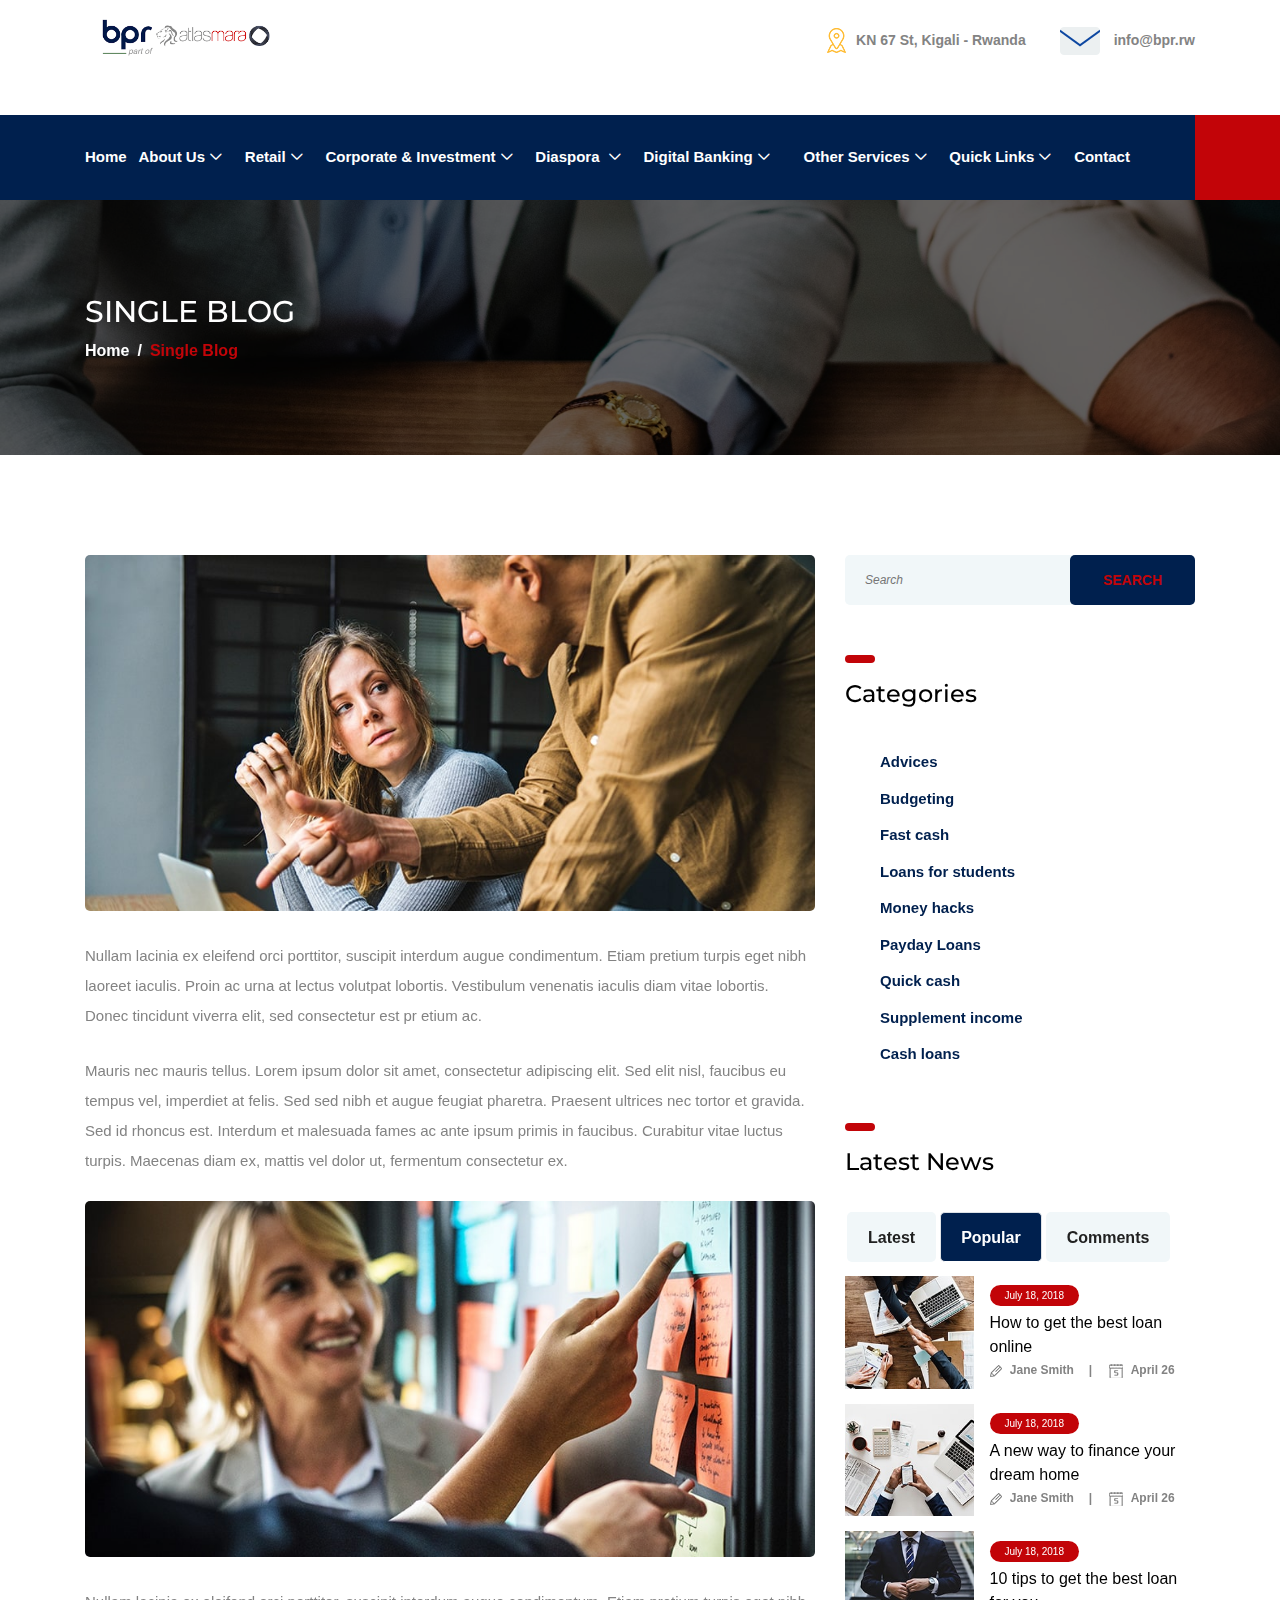
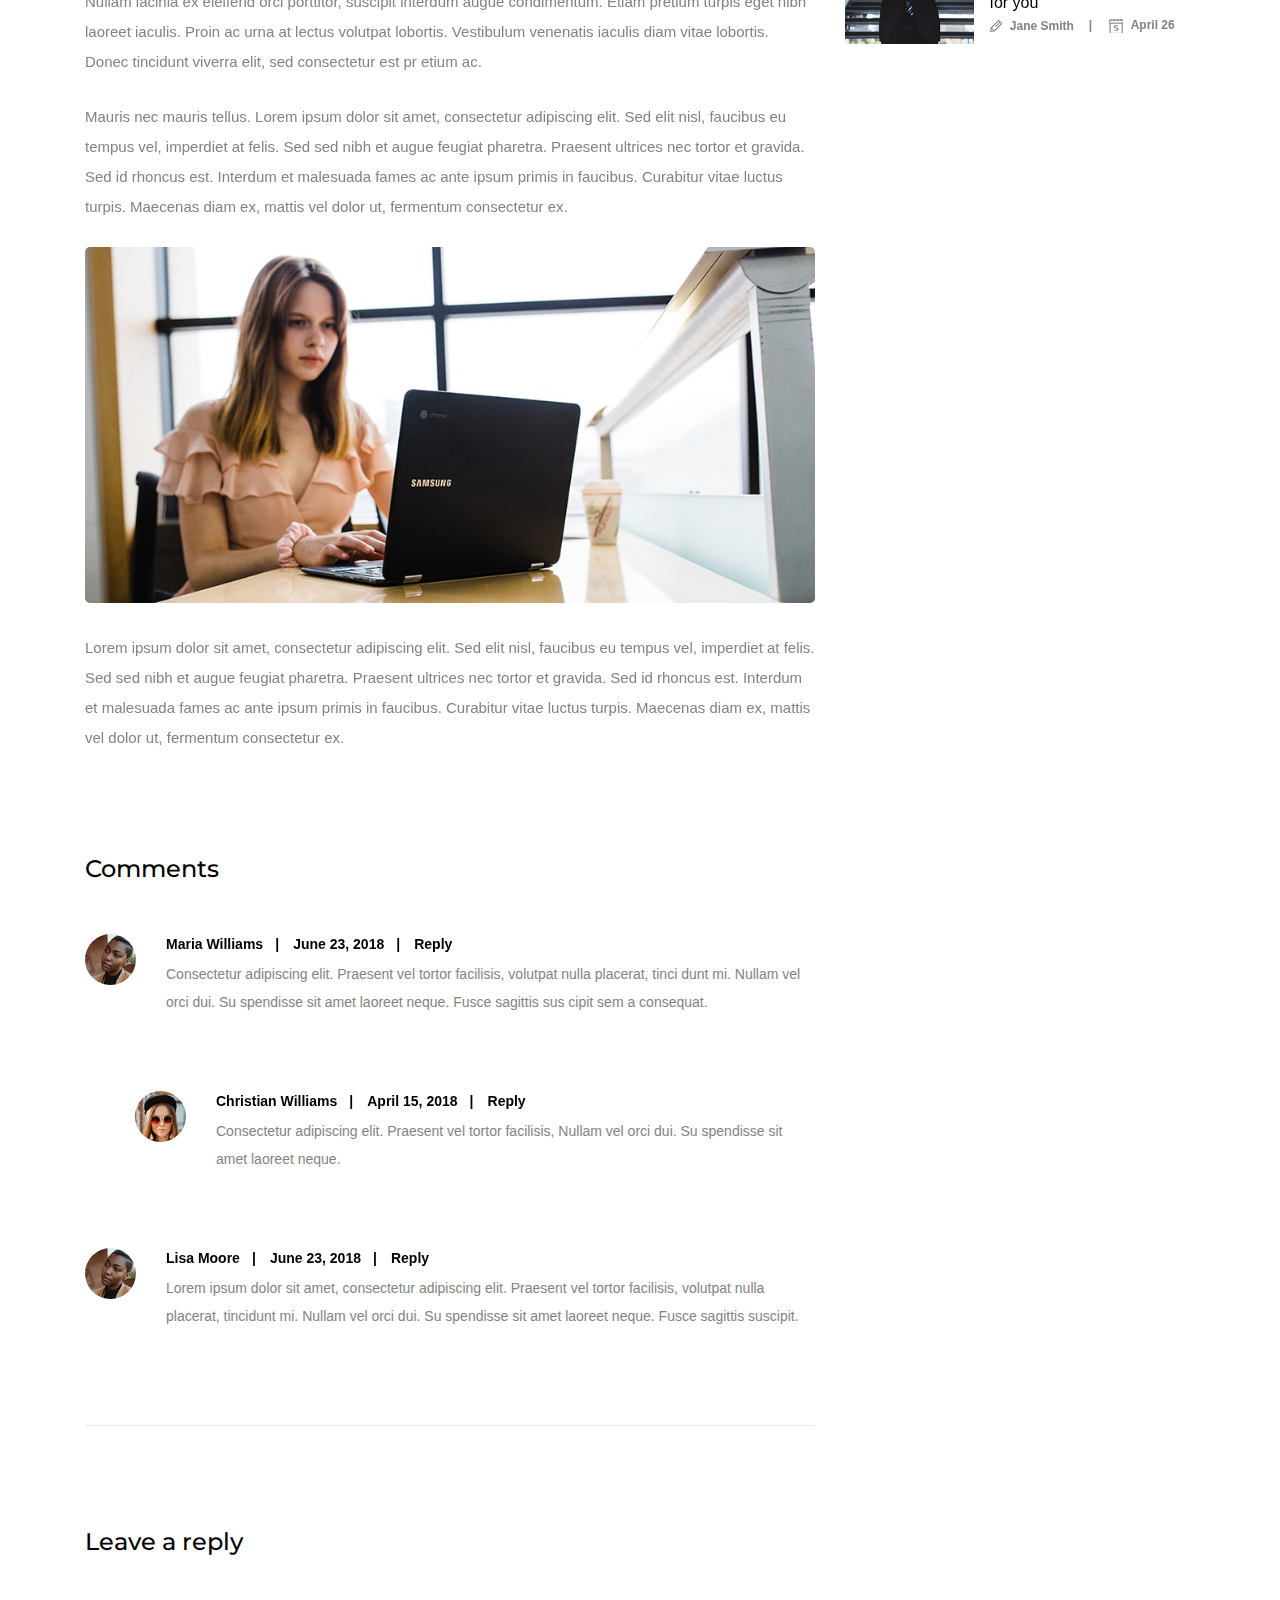
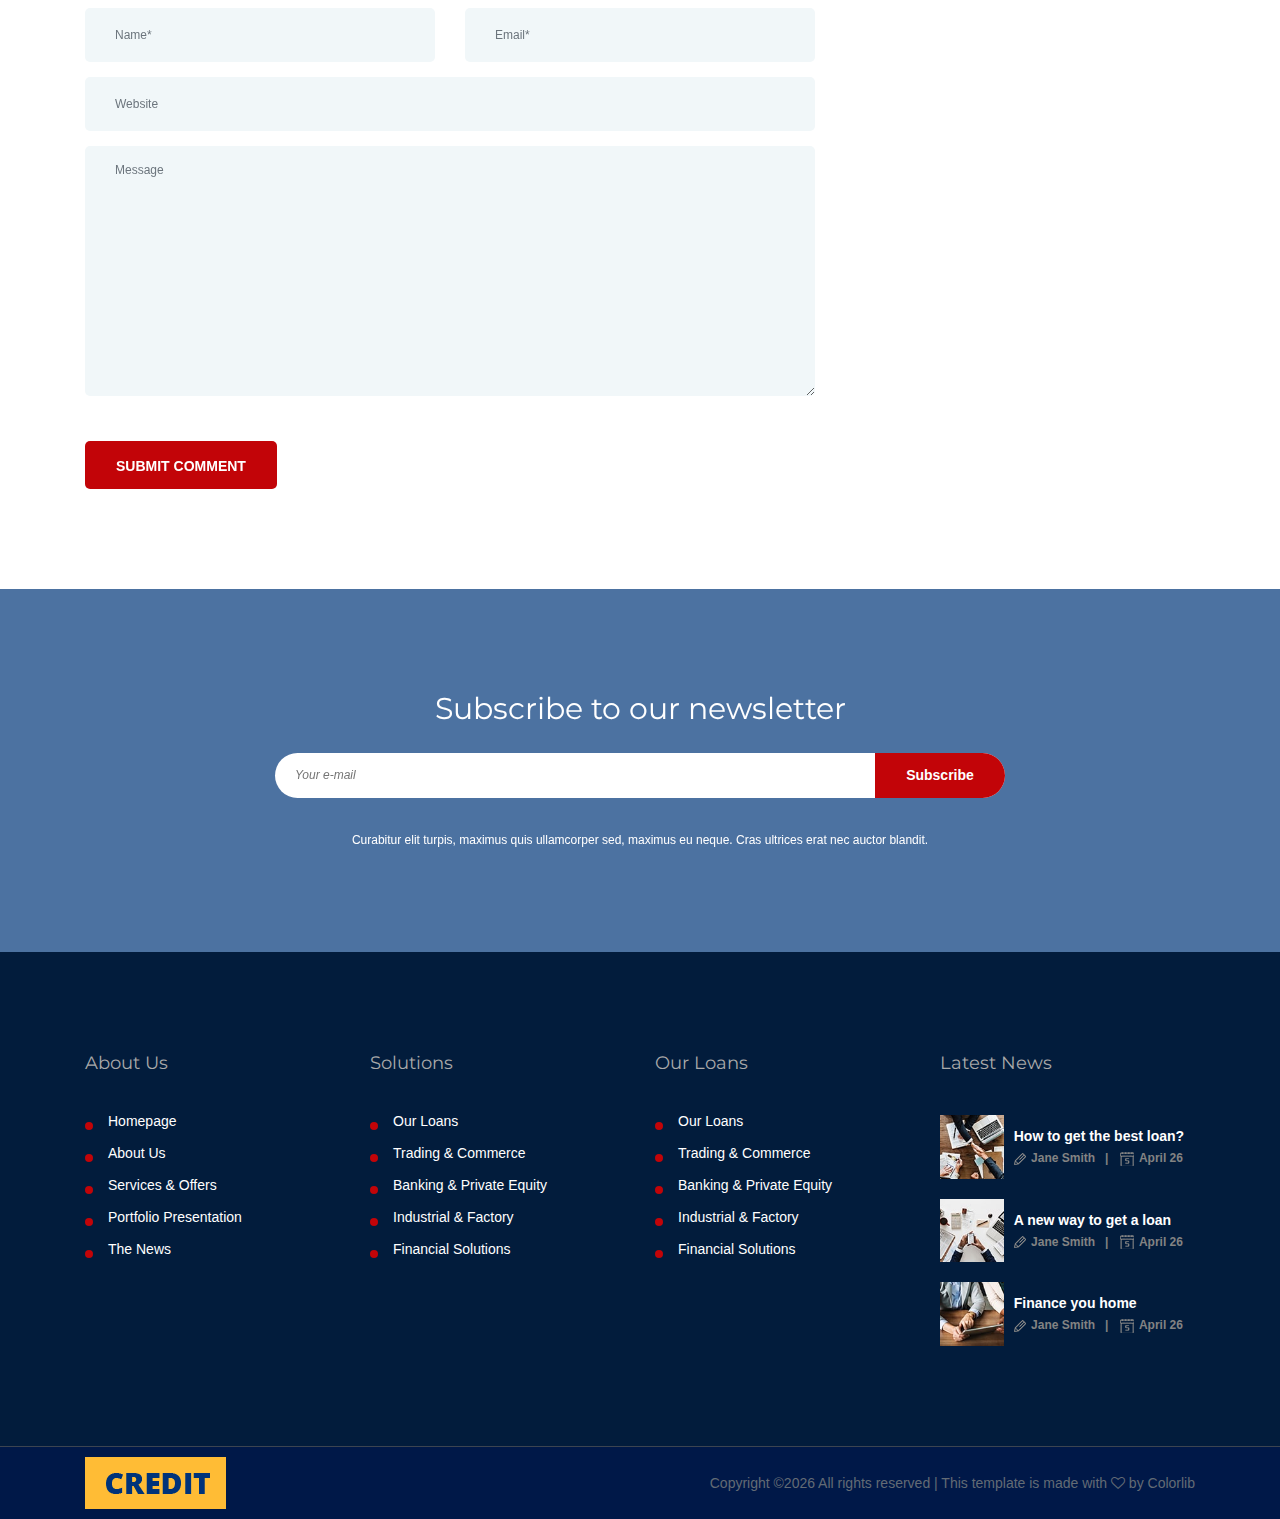
<file: single-post.html>
<!DOCTYPE html>
<html lang="en">

<head>
    <meta charset="UTF-8">
    <meta name="description" content="">
    <meta http-equiv="X-UA-Compatible" content="IE=edge">
    <meta name="viewport" content="width=device-width, initial-scale=1, shrink-to-fit=no">
    <!-- The above 4 meta tags *must* come first in the head; any other head content must come *after* these tags -->

    <!-- Title -->
    <title>BPR Atlasmara</title>

    <!-- Favicon -->
    <link rel="icon" href="img/core-img/favicon.png">

    <!-- Stylesheet -->
    <link rel="stylesheet" href="style.css">
    <link rel="stylesheet" href="css/classy-nav.css">

</head>

<body>

    <!-- Preloader -->
    <div class="preloader d-flex align-items-center justify-content-center">
        <div class="lds-ellipsis">
            <div></div>
            <div></div>
            <div></div>
            <div></div>
        </div>
    </div>

    <!-- ##### Header Area Start ##### -->
    <header class="header-area">
        <!-- Top Header Area -->
        <div class="top-header-area">
            <div class="container h-100">
                <div class="row h-100 align-items-center">
                    <div class="col-12 d-flex justify-content-between">
                        <!-- Logo Area -->
                        <div class="logo">
                            <a href="index.html"><img src="img/core-img/bpr.png" alt="" style="height: 55%;"></a>
                        </div>

                        <!-- Top Contact Info -->
                        <div class="top-contact-info d-flex align-items-center" style="margin-top: -5%;">
                            <a href="#" data-toggle="tooltip" data-placement="bottom" title="KN 67 St, Kigali - Rwanda"><img src="img/core-img/placeholder.png" alt=""> <span>KN 67 St, Kigali - Rwanda</span></a>
                            <a href="#" data-toggle="tooltip" data-placement="bottom" title=" info@bpr.rw"><img src="img/core-img/message.png" alt=""> <span> info@bpr.rw</span></a>
                        </div>
                    </div>
                </div>
            </div>
        </div>

        <!-- Navbar Area -->
        <div class="credit-main-menu" id="sticker">
            <div class="classy-nav-container breakpoint-off">
                <div class="container">
                    <!-- Menu -->
                    <nav class="classy-navbar justify-content-between" id="creditNav">

                        <!-- Navbar Toggler -->
                        <div class="classy-navbar-toggler">
                            <span class="navbarToggler"><span></span><span></span><span></span></span>
                        </div>

                        <!-- Menu -->
                        <div class="classy-menu">

                            <!-- Close Button -->
                            <div class="classycloseIcon">
                                <div class="cross-wrap"><span class="top"></span><span class="bottom"></span></div>
                            </div>

                            <!-- Nav Start -->
                            <div class="classynav">
                                <ul>
                                    <li><a href="index.html">Home</a></li>
                                    <li style="margin-left: -2%;"><a href="#">About Us</a>
                                        <ul class="dropdown" style="width: 200px;">
                                            <li><a href="index.html">Company information</a>
                                                <ul class="dropdown">
                                                    <li><a href="index.html">Our History</a></li>
                                                    <li><a href="index.html">Vision and Mission</a></li>
                                                    <li><a href="index.html">Our Values</a></li>
                                                    <li><a href="index.html">Our Awards</a></li>
                                                    <li><a href="index.html">Media</a></li>
                                                    <li><a href="index.html">Tenders</a></li>
                                                    <li><a href="index.html">Careers</a></li>
                                                  </ul>
                                            </li>
                                            <li><a href="index.html">Our Team</a>
                                                <ul class="dropdown">
                                                    <li><a href="index.html">Directors</a></li>
                                                    <li><a href="index.html">Management</a></li>
                                                  </ul>
                                            </li>
                                            <li><a href="index.html">Investor relations</a>
                                                <ul class="dropdown">
                                                    <li><a href="index.html">Investor information</a></li>
                                                    <li><a href="index.html">Financial information</a></li>
                                                  </ul>
                                            </li>
                                        </ul>
                                    </li>
                                    <li style="margin-left: -1%;"><a href="#">Retail</a>
                                        <ul class="dropdown">
                                            <li><a href="index.html">Personal banking</a>
                                                <ul class="dropdown" style="width: 200px;">
                                                    <li><a href="index.html">Transactional accounts</a>
                                                        <ul class="dropdown" style="width: 250px;">
                                                            <li><a href="index.html">Ordinary current account</a></li>
                                                            <li><a href="index.html">Premium current account</a></li>
                                                            <li><a href="index.html">Tuza current Account</a></li>
                                                          </ul>
                                                    </li>
                                                    <li><a href="index.html">saving accounts </a>
                                                        <ul class="dropdown" style="width: 220px;">
                                                            <li><a href="index.html">Hirwa saving account</a></li>
                                                            <li><a href="index.html">Gwiza saving account</a></li>
                                                            <li><a href="index.html">Abana saving account</a></li>
                                                            <li><a href="index.html">Giricumbi saving account</a></li>
                                                          </ul>
                                                    </li>
                                                    <li><a href="index.html">Loan products</a>
                                                        <ul class="dropdown" style="width: 180px;">
                                                            <li><a href="index.html">Car Loan</a></li>
                                                            <li><a href="index.html">Home Loan</a></li>
                                                            <li><a href="index.html">Home construction</a></li>
                                                            <li><a href="index.html">Home Equity</a></li>
                                                            <li><a href="index.html">Personal Loan</a></li>
                                                          </ul>
                                                    </li>
                                                </ul>
                                            </li>
                                            </li>
                                            <li><a href="about.html">SME banking</a>
                                                <ul class="dropdown" style="width: 180px;">
                                                    <li><a href="index.html">Overdrafts</a></li>
                                                    <li><a href="index.html">Business loans</a></li>
                                                    <li><a href="index.html">Asset finance</a></li>
                                                    <li><a href="index.html">Trade finance</a></li>
                                                  </ul>
                                            </li>
                                        </ul>
                                    </li>
                                    <li style="margin-left: -1%;"><a href="index.html">Corporate & Investment</a>
                                        <ul class="dropdown" style="width: 250px;">
                                            <li><a href="index.html">Lending products</a></li>
                                            <li><a href="index.html">Trade finance</a></li>
                                            <li><a href="index.html">Treasury</a></li>
                                            <li><a href="index.html">Transactional Banking</a></li>
                                          </ul>
                                    </li>
                                    <li style="margin-left: -1%;"><a href="#">Diaspora </a>
                                        <ul class="dropdown" style="width: 280px; height: 180px;">
                                            <li><a href="index.html">How to open an account</a></li>
                                            <li><a href="index.html">Make Money transfers</a></li>
                                            <li><a href="index.html">Access and manage your account</a></li>
                                            <li><a href="index.html">How to Invest back home</a></li>
                                            <li><a href="index.html">Apply for a loan</a></li>
                                          </ul>
                                        <!-- <div class="megamenu">
                                            <ul class="single-mega cn-col-4">
                                                <li><a href="#">Portfolio 1</a></li>
                                                <li><a href="#">Portfolio 2</a></li>
                                                
                                            </ul>
                                            <ul class="single-mega cn-col-4">
                                                <li><a href="#">Portfolio 8</a></li>
                                                <li><a href="#">Portfolio 9</a></li>
                                                
                                            </ul>
                                            <ul class="single-mega cn-col-4">
                                                <li><a href="#">Portfolio 15</a></li>
                                            </ul>
                                        </div> -->
                                    </li>
                                    <li style="margin-left: -1%;"><a href="#">Digital Banking</a>
                                        <ul class="dropdown" style="width: 250px;">
                                            <li><a href="index.html">Agency banking</a></li>
                                            <li><a href="index.html">Mobile banking</a></li>
                                            <li><a href="index.html">Internet banking</a></li>
                                            <li><a href="index.html">Card center</a></li>
                                            <li><a href="index.html">ATMs</a></li>
                                          </ul>
                                    </li>
                                    <li><a href="#">Other Services</a>
                                        <ul class="dropdown" style="width: 250px;">
                                            <li><a href="index.html">Remittances</a></li>
                                            <li><a href="index.html">Foreign Exchange</a></li>
                                          </ul>
                                    </li>
                                    <li style="margin-left: -1%;"><a href="#">Quick Links</a>
                                        <div class="megamenu">
                                            <ul class="single-mega cn-col-4">
                                                <li><a href="#">Customer Forms</a></li>
                                                <li><a href="#">Tariff Guide</a></li>
                                            </ul>
                                            <ul class="single-mega cn-col-4">
                                                <li><a href="#">Online customer forms</a></li>
                                                <li><a href="#">Online registration for mobile</a></li>
                                                <li><a href="#">Internet banking and online login</a></li>
                                            
                                            </ul>
                                            <ul class="single-mega cn-col-4">
                                                <li><a href="#">Online Loans requests </a></li>
                                                <li><a href="#">Branch , AGENT and ATM locator</a></li>
                                                <li><a href="#">Loan calculator</a></li>
                                            </ul>
                                        </div>
                                    </li>
                                    <li style="margin-left: -1%;"><a href="contact.html">Contact</a></li>
                                </ul>
                            </div>
                            <!-- Nav End -->
                        </div>
                          
                    </nav>
                </div>
            </div>
        </div>
    </header>
    <!-- ##### Header Area End ##### -->


    <!-- ##### Breadcrumb Area Start ##### -->
    <section class="breadcrumb-area bg-img bg-overlay jarallax" style="background-image: url(img/bg-img/13.jpg);">
        <div class="container h-100">
            <div class="row h-100 align-items-center">
                <div class="col-12">
                    <div class="breadcrumb-content">
                        <h2>Single Blog</h2>
                        <nav aria-label="breadcrumb">
                            <ol class="breadcrumb">
                                <li class="breadcrumb-item"><a href="#">Home</a></li>
                                <li class="breadcrumb-item active" aria-current="page">Single Blog</li>
                            </ol>
                        </nav>
                    </div>
                </div>
            </div>
        </div>
    </section>
    <!-- ##### Breadcrumb Area End ##### -->

    <!-- ##### Post Details Area Start ##### -->
    <section class="post-news-area section-padding-100-0">
        <div class="container">
            <div class="row">
                <!-- Post Details Content Area -->
                <div class="col-12 col-lg-8">
                    <div class="post-details-content mb-100">
                        <img src="img/bg-img/22.jpg" alt="">
                        <p>Nullam lacinia ex eleifend orci porttitor, suscipit interdum augue condimentum. Etiam pretium turpis eget nibh laoreet iaculis. Proin ac urna at lectus volutpat lobortis. Vestibulum venenatis iaculis diam vitae lobortis. Donec tincidunt viverra elit, sed consectetur est pr etium ac.</p>
                        <p>Mauris nec mauris tellus. Lorem ipsum dolor sit amet, consectetur adipiscing elit. Sed elit nisl, faucibus eu tempus vel, imperdiet at felis. Sed sed nibh et augue feugiat pharetra. Praesent ultrices nec tortor et gravida. Sed id rhoncus est. Interdum et malesuada fames ac ante ipsum primis in faucibus. Curabitur vitae luctus turpis. Maecenas diam ex, mattis vel dolor ut, fermentum consectetur ex.</p>
                        <img src="img/bg-img/23.jpg" alt="">
                        <p>Nullam lacinia ex eleifend orci porttitor, suscipit interdum augue condimentum. Etiam pretium turpis eget nibh laoreet iaculis. Proin ac urna at lectus volutpat lobortis. Vestibulum venenatis iaculis diam vitae lobortis. Donec tincidunt viverra elit, sed consectetur est pr etium ac.</p>
                        <p>Mauris nec mauris tellus. Lorem ipsum dolor sit amet, consectetur adipiscing elit. Sed elit nisl, faucibus eu tempus vel, imperdiet at felis. Sed sed nibh et augue feugiat pharetra. Praesent ultrices nec tortor et gravida. Sed id rhoncus est. Interdum et malesuada fames ac ante ipsum primis in faucibus. Curabitur vitae luctus turpis. Maecenas diam ex, mattis vel dolor ut, fermentum consectetur ex. </p>
                        <img src="img/bg-img/24.jpg" alt="">
                        <p>Lorem ipsum dolor sit amet, consectetur adipiscing elit. Sed elit nisl, faucibus eu tempus vel, imperdiet at felis. Sed sed nibh et augue feugiat pharetra. Praesent ultrices nec tortor et gravida. Sed id rhoncus est. Interdum et malesuada fames ac ante ipsum primis in faucibus. Curabitur vitae luctus turpis. Maecenas diam ex, mattis vel dolor ut, fermentum consectetur ex.</p>
                    </div>

                    <!-- Comment Area Start -->
                    <div class="comment_area clearfix mb-100">
                        <h4 class="mb-50">Comments</h4>

                        <ol>
                            <!-- Single Comment Area -->
                            <li class="single_comment_area">
                                <!-- Comment Content -->
                                <div class="comment-content d-flex">
                                    <!-- Comment Author -->
                                    <div class="comment-author">
                                        <img src="img/bg-img/32.jpg" alt="author">
                                    </div>
                                    <!-- Comment Meta -->
                                    <div class="comment-meta">
                                        <div class="d-flex">
                                            <a href="#" class="post-author">Maria Williams</a>
                                            <a href="#" class="post-date">June 23, 2018 </a>
                                            <a href="#" class="reply">Reply</a>
                                        </div>
                                        <p>Consectetur adipiscing elit. Praesent vel tortor facilisis, volutpat nulla placerat, tinci dunt mi. Nullam vel orci dui. Su spendisse sit amet laoreet neque. Fusce sagittis sus cipit sem a consequat.</p>
                                    </div>
                                </div>
                                <ol class="children">
                                    <li class="single_comment_area">
                                        <!-- Comment Content -->
                                        <div class="comment-content d-flex">
                                            <!-- Comment Author -->
                                            <div class="comment-author">
                                                <img src="img/bg-img/33.jpg" alt="author">
                                            </div>
                                            <!-- Comment Meta -->
                                            <div class="comment-meta">
                                                <div class="d-flex">
                                                    <a href="#" class="post-author">Christian Williams</a>
                                                    <a href="#" class="post-date">April 15, 2018</a>
                                                    <a href="#" class="reply">Reply</a>
                                                </div>
                                                <p>Consectetur adipiscing elit. Praesent vel tortor facilisis, Nullam vel orci dui. Su spendisse sit amet laoreet neque.</p>
                                            </div>
                                        </div>
                                    </li>
                                </ol>
                            </li>

                            <!-- Single Comment Area -->
                            <li class="single_comment_area">
                                <!-- Comment Content -->
                                <div class="comment-content d-flex">
                                    <!-- Comment Author -->
                                    <div class="comment-author">
                                        <img src="img/bg-img/32.jpg" alt="author">
                                    </div>
                                    <!-- Comment Meta -->
                                    <div class="comment-meta">
                                        <div class="d-flex">
                                            <a href="#" class="post-author">Lisa Moore</a>
                                            <a href="#" class="post-date">June 23, 2018</a>
                                            <a href="#" class="reply">Reply</a>
                                        </div>
                                        <p>Lorem ipsum dolor sit amet, consectetur adipiscing elit. Praesent vel tortor facilisis, volutpat nulla placerat, tincidunt mi. Nullam vel orci dui. Su spendisse sit amet laoreet neque. Fusce sagittis suscipit.</p>
                                    </div>
                                </div>
                            </li>
                        </ol>
                    </div>

                    <div class="post-a-comment-area mb-100 clearfix">
                        <h4 class="mb-50">Leave a reply</h4>

                        <!-- Reply Form -->
                        <div class="contact-form-area">
                            <form action="#" method="post">
                                <div class="row">
                                    <div class="col-12 col-lg-6">
                                        <input type="text" class="form-control" id="name" placeholder="Name*">
                                    </div>
                                    <div class="col-12 col-lg-6">
                                        <input type="email" class="form-control" id="email" placeholder="Email*">
                                    </div>
                                    <div class="col-12">
                                        <input type="text" class="form-control" id="subject" placeholder="Website">
                                    </div>
                                    <div class="col-12">
                                        <textarea name="message" class="form-control" id="message" cols="30" rows="10" placeholder="Message"></textarea>
                                    </div>
                                    <div class="col-12">
                                        <button class="btn credit-btn mt-30" type="submit">Submit Comment</button>
                                    </div>
                                </div>
                            </form>
                        </div>
                    </div>
                </div>

                <!-- Sidebar Widget -->
                <div class="col-12 col-sm-9 col-md-6 col-lg-4">
                    <div class="sidebar-area mb-100">

                        <!-- Single Sidebar Widget -->
                        <div class="single-widget-area search-widget">
                            <form action="#" method="post">
                                <input type="search" name="search" placeholder="Search">
                                <button type="submit">Search</button>
                            </form>
                        </div>

                        <!-- Single Sidebar Widget -->
                        <div class="single-widget-area cata-widget">
                            <div class="widget-heading">
                                <div class="line"></div>
                                <h4>Categories</h4>
                            </div>

                            <ul>
                                <li><a href="#">Advices</a></li>
                                <li><a href="#">Budgeting</a></li>
                                <li><a href="#">Fast cash</a></li>
                                <li><a href="#">Loans for students</a></li>
                                <li><a href="#">Money hacks</a></li>
                                <li><a href="#">Payday Loans</a></li>
                                <li><a href="#">Quick cash</a></li>
                                <li><a href="#">Supplement income</a></li>
                                <li><a href="#">Сash loans</a></li>
                            </ul>
                        </div>

                        <!-- Single Sidebar Widget -->
                        <div class="single-widget-area tabs-widget">
                            <div class="widget-heading">
                                <div class="line"></div>
                                <h4>Latest News</h4>
                            </div>

                            <div class="credit-tabs-content">
                                <ul class="nav nav-tabs" id="myTab" role="tablist">
                                    <li class="nav-item">
                                        <a class="nav-link" id="tab--1" data-toggle="tab" href="#tab1" role="tab" aria-controls="tab1" aria-selected="false">Latest</a>
                                    </li>
                                    <li class="nav-item">
                                        <a class="nav-link active" id="tab--2" data-toggle="tab" href="#tab2" role="tab" aria-controls="tab2" aria-selected="false">Popular</a>
                                    </li>
                                    <li class="nav-item">
                                        <a class="nav-link" id="tab--3" data-toggle="tab" href="#tab3" role="tab" aria-controls="tab3" aria-selected="true">Comments</a>
                                    </li>
                                </ul>

                                <div class="tab-content" id="myTabContent">
                                    <div class="tab-pane fade" id="tab1" role="tabpanel" aria-labelledby="tab--1">
                                        <div class="credit-tab-content">
                                            <!-- Single News Area -->
                                            <div class="single-news-area d-flex align-items-center">
                                                <div class="news-thumbnail">
                                                    <img src="img/bg-img/10.jpg" alt="">
                                                </div>
                                                <div class="news-content">
                                                    <span>July 18, 2018</span>
                                                    <a href="#">How to get the best loan online</a>
                                                    <div class="news-meta">
                                                        <a href="#" class="post-author"><img src="img/core-img/pencil.png" alt=""> Jane Smith</a>
                                                        <a href="#" class="post-date"><img src="img/core-img/calendar.png" alt=""> April 26</a>
                                                    </div>
                                                </div>
                                            </div>

                                            <!-- Single News Area -->
                                            <div class="single-news-area d-flex align-items-center">
                                                <div class="news-thumbnail">
                                                    <img src="img/bg-img/11.jpg" alt="">
                                                </div>
                                                <div class="news-content">
                                                    <span>July 18, 2018</span>
                                                    <a href="#">A new way to finance your dream home</a>
                                                    <div class="news-meta">
                                                        <a href="#" class="post-author"><img src="img/core-img/pencil.png" alt=""> Jane Smith</a>
                                                        <a href="#" class="post-date"><img src="img/core-img/calendar.png" alt=""> April 26</a>
                                                    </div>
                                                </div>
                                            </div>

                                            <!-- Single News Area -->
                                            <div class="single-news-area d-flex align-items-center">
                                                <div class="news-thumbnail">
                                                    <img src="img/bg-img/12.jpg" alt="">
                                                </div>
                                                <div class="news-content">
                                                    <span>July 18, 2018</span>
                                                    <a href="#">10 tips to get the best loan for you</a>
                                                    <div class="news-meta">
                                                        <a href="#" class="post-author"><img src="img/core-img/pencil.png" alt=""> Jane Smith</a>
                                                        <a href="#" class="post-date"><img src="img/core-img/calendar.png" alt=""> April 26</a>
                                                    </div>
                                                </div>
                                            </div>
                                        </div>
                                    </div>

                                    <div class="tab-pane fade show active" id="tab2" role="tabpanel" aria-labelledby="tab--2">
                                        <div class="credit-tab-content">
                                            <!-- Single News Area -->
                                            <div class="single-news-area d-flex align-items-center">
                                                <div class="news-thumbnail">
                                                    <img src="img/bg-img/10.jpg" alt="">
                                                </div>
                                                <div class="news-content">
                                                    <span>July 18, 2018</span>
                                                    <a href="#">How to get the best loan online</a>
                                                    <div class="news-meta">
                                                        <a href="#" class="post-author"><img src="img/core-img/pencil.png" alt=""> Jane Smith</a>
                                                        <a href="#" class="post-date"><img src="img/core-img/calendar.png" alt=""> April 26</a>
                                                    </div>
                                                </div>
                                            </div>

                                            <!-- Single News Area -->
                                            <div class="single-news-area d-flex align-items-center">
                                                <div class="news-thumbnail">
                                                    <img src="img/bg-img/11.jpg" alt="">
                                                </div>
                                                <div class="news-content">
                                                    <span>July 18, 2018</span>
                                                    <a href="#">A new way to finance your dream home</a>
                                                    <div class="news-meta">
                                                        <a href="#" class="post-author"><img src="img/core-img/pencil.png" alt=""> Jane Smith</a>
                                                        <a href="#" class="post-date"><img src="img/core-img/calendar.png" alt=""> April 26</a>
                                                    </div>
                                                </div>
                                            </div>

                                            <!-- Single News Area -->
                                            <div class="single-news-area d-flex align-items-center">
                                                <div class="news-thumbnail">
                                                    <img src="img/bg-img/12.jpg" alt="">
                                                </div>
                                                <div class="news-content">
                                                    <span>July 18, 2018</span>
                                                    <a href="#">10 tips to get the best loan for you</a>
                                                    <div class="news-meta">
                                                        <a href="#" class="post-author"><img src="img/core-img/pencil.png" alt=""> Jane Smith</a>
                                                        <a href="#" class="post-date"><img src="img/core-img/calendar.png" alt=""> April 26</a>
                                                    </div>
                                                </div>
                                            </div>
                                        </div>
                                    </div>
                                    <div class="tab-pane fade" id="tab3" role="tabpanel" aria-labelledby="tab--3">
                                        <div class="credit-tab-content">
                                            <!-- Single News Area -->
                                            <div class="single-news-area d-flex align-items-center">
                                                <div class="news-thumbnail">
                                                    <img src="img/bg-img/10.jpg" alt="">
                                                </div>
                                                <div class="news-content">
                                                    <span>July 18, 2018</span>
                                                    <a href="#">How to get the best loan online</a>
                                                    <div class="news-meta">
                                                        <a href="#" class="post-author"><img src="img/core-img/pencil.png" alt=""> Jane Smith</a>
                                                        <a href="#" class="post-date"><img src="img/core-img/calendar.png" alt=""> April 26</a>
                                                    </div>
                                                </div>
                                            </div>

                                            <!-- Single News Area -->
                                            <div class="single-news-area d-flex align-items-center">
                                                <div class="news-thumbnail">
                                                    <img src="img/bg-img/11.jpg" alt="">
                                                </div>
                                                <div class="news-content">
                                                    <span>July 18, 2018</span>
                                                    <a href="#">A new way to finance your dream home</a>
                                                    <div class="news-meta">
                                                        <a href="#" class="post-author"><img src="img/core-img/pencil.png" alt=""> Jane Smith</a>
                                                        <a href="#" class="post-date"><img src="img/core-img/calendar.png" alt=""> April 26</a>
                                                    </div>
                                                </div>
                                            </div>

                                            <!-- Single News Area -->
                                            <div class="single-news-area d-flex align-items-center">
                                                <div class="news-thumbnail">
                                                    <img src="img/bg-img/12.jpg" alt="">
                                                </div>
                                                <div class="news-content">
                                                    <span>July 18, 2018</span>
                                                    <a href="#">10 tips to get the best loan for you</a>
                                                    <div class="news-meta">
                                                        <a href="#" class="post-author"><img src="img/core-img/pencil.png" alt=""> Jane Smith</a>
                                                        <a href="#" class="post-date"><img src="img/core-img/calendar.png" alt=""> April 26</a>
                                                    </div>
                                                </div>
                                            </div>
                                        </div>
                                    </div>
                                </div>
                            </div>
                        </div>

                    </div>
                </div>
            </div>
        </div>
    </section>
    <!-- ##### Post Details Area End ##### -->

    <!-- ##### Newsletter Area Start ###### -->
    <section class="newsletter-area section-padding-100 bg-img jarallax" style="background-image: url(img/bg-img/6.jpg);">
        <div class="container">
            <div class="row justify-content-center">
                <div class="col-12 col-sm-10 col-lg-8">
                    <div class="nl-content text-center">
                        <h2>Subscribe to our newsletter</h2>
                        <form action="#" method="post">
                            <input type="email" name="nl-email" id="nlemail" placeholder="Your e-mail">
                            <button type="submit">Subscribe</button>
                        </form>
                        <p>Curabitur elit turpis, maximus quis ullamcorper sed, maximus eu neque. Cras ultrices erat nec auctor blandit.</p>
                    </div>
                </div>
            </div>
        </div>
    </section>
    <!-- ##### Newsletter Area End ###### -->

    <!-- ##### Footer Area Start ##### -->
    <footer class="footer-area section-padding-100-0">
        <div class="container">
            <div class="row">

                <!-- Single Footer Widget -->
                <div class="col-12 col-sm-6 col-lg-3">
                    <div class="single-footer-widget mb-100">
                        <h5 class="widget-title">About Us</h5>
                        <!-- Nav -->
                        <nav>
                            <ul>
                                <li><a href="#">Homepage</a></li>
                                <li><a href="#">About Us</a></li>
                                <li><a href="#">Services &amp; Offers</a></li>
                                <li><a href="#">Portfolio Presentation</a></li>
                                <li><a href="#">The News</a></li>
                            </ul>
                        </nav>
                    </div>
                </div>

                <!-- Single Footer Widget -->
                <div class="col-12 col-sm-6 col-lg-3">
                    <div class="single-footer-widget mb-100">
                        <h5 class="widget-title">Solutions</h5>
                        <!-- Nav -->
                        <nav>
                            <ul>
                                <li><a href="#">Our Loans</a></li>
                                <li><a href="#">Trading &amp; Commerce</a></li>
                                <li><a href="#">Banking &amp; Private Equity</a></li>
                                <li><a href="#">Industrial &amp; Factory</a></li>
                                <li><a href="#">Financial Solutions</a></li>
                            </ul>
                        </nav>
                    </div>
                </div>

                <!-- Single Footer Widget -->
                <div class="col-12 col-sm-6 col-lg-3">
                    <div class="single-footer-widget mb-100">
                        <h5 class="widget-title">Our Loans</h5>
                        <!-- Nav -->
                        <nav>
                            <ul>
                                <li><a href="#">Our Loans</a></li>
                                <li><a href="#">Trading &amp; Commerce</a></li>
                                <li><a href="#">Banking &amp; Private Equity</a></li>
                                <li><a href="#">Industrial &amp; Factory</a></li>
                                <li><a href="#">Financial Solutions</a></li>
                            </ul>
                        </nav>
                    </div>
                </div>

                <!-- Single Footer Widget -->
                <div class="col-12 col-sm-6 col-lg-3">
                    <div class="single-footer-widget mb-100">
                        <h5 class="widget-title">Latest News</h5>

                        <!-- Single News Area -->
                        <div class="single-latest-news-area d-flex align-items-center">
                            <div class="news-thumbnail">
                                <img src="img/bg-img/7.jpg" alt="">
                            </div>
                            <div class="news-content">
                                <a href="#">How to get the best loan?</a>
                                <div class="news-meta">
                                    <a href="#" class="post-author"><img src="img/core-img/pencil.png" alt=""> Jane Smith</a>
                                    <a href="#" class="post-date"><img src="img/core-img/calendar.png" alt=""> April 26</a>
                                </div>
                            </div>
                        </div>

                        <!-- Single News Area -->
                        <div class="single-latest-news-area d-flex align-items-center">
                            <div class="news-thumbnail">
                                <img src="img/bg-img/8.jpg" alt="">
                            </div>
                            <div class="news-content">
                                <a href="#">A new way to get a loan</a>
                                <div class="news-meta">
                                    <a href="#" class="post-author"><img src="img/core-img/pencil.png" alt=""> Jane Smith</a>
                                    <a href="#" class="post-date"><img src="img/core-img/calendar.png" alt=""> April 26</a>
                                </div>
                            </div>
                        </div>

                        <!-- Single News Area -->
                        <div class="single-latest-news-area d-flex align-items-center">
                            <div class="news-thumbnail">
                                <img src="img/bg-img/9.jpg" alt="">
                            </div>
                            <div class="news-content">
                                <a href="#">Finance you home</a>
                                <div class="news-meta">
                                    <a href="#" class="post-author"><img src="img/core-img/pencil.png" alt=""> Jane Smith</a>
                                    <a href="#" class="post-date"><img src="img/core-img/calendar.png" alt=""> April 26</a>
                                </div>
                            </div>
                        </div>

                    </div>
                </div>
            </div>
        </div>

        <!-- Copywrite Area -->
        <div class="copywrite-area">
            <div class="container">
                <div class="row">
                    <div class="col-12">
                        <div class="copywrite-content d-flex flex-wrap justify-content-between align-items-center">
                            <!-- Footer Logo -->
                            <a href="index.html" class="footer-logo"><img src="img/core-img/logo.png" alt=""></a>

                            <!-- Copywrite Text -->
                            <p class="copywrite-text"><a href="#"><!-- Link back to Colorlib can't be removed. Template is licensed under CC BY 3.0. -->
Copyright &copy;<script>document.write(new Date().getFullYear());</script> All rights reserved | This template is made with <i class="fa fa-heart-o" aria-hidden="true"></i> by <a href="https://colorlib.com" target="_blank">Colorlib</a>
<!-- Link back to Colorlib can't be removed. Template is licensed under CC BY 3.0. --></p>
                        </div>
                    </div>
                </div>
            </div>
        </div>
    </footer>
    <!-- ##### Footer Area Start ##### -->

    <!-- ##### All Javascript Script ##### -->
    <!-- jQuery-2.2.4 js -->
    <script src="js/jquery/jquery-2.2.4.min.js"></script>
    <!-- Popper js -->
    <script src="js/bootstrap/popper.min.js"></script>
    <!-- Bootstrap js -->
    <script src="js/bootstrap/bootstrap.min.js"></script>
    <!-- All Plugins js -->
    <script src="js/plugins/plugins.js"></script>
    <!-- Active js -->
    <script src="js/active.js"></script>
</body>

</html>
</file>
<file: style.css>
/* [Core Stylesheet - 1.0] */
/* :: 1.0 Import Fonts */
@import url("https://fonts.googleapis.com/css?family=Montserrat:300,400,500,600,700|Open+Sans:300,400,600,700");
/* :: 2.0 Import All CSS */
@import url(css/bootstrap.min.css);
@import url(css/classy-nav.css);
@import url(css/owl.carousel.min.css);
@import url(css/animate.css);
@import url(css/font-awesome.min.css);
@import url(css/credit-icon.css);
/* :: 3.0 Base CSS */
* {
  margin: 0;
  padding: 0; }

body {
  font-family: "Open Sans", sans-serif;
  font-size: 14px; }

h1,
h2,
h3,
h4,
h5,
h6 {
  font-family: "Montserrat", sans-serif;
  color: #000000;
  line-height: 1.3;
  font-weight: 500; }

p {
  color: #838383;
  font-size: 15px;
  line-height: 2;
  font-weight: 400; }

a,
a:hover,
a:focus {
  -webkit-transition-duration: 500ms;
  transition-duration: 500ms;
  text-decoration: none;
  outline: 0 solid transparent;
  color: #000000;
  font-weight: 700;
  font-size: 16px; }

ul,
ol {
  margin: 0; }
  ul li,
  ol li {
    list-style: none; }

img {
  height: auto;
  max-width: 100%; }

/* :: 3.1.0 Spacing */
.mt-15 {
  margin-top: 15px !important; }

.mt-30 {
  margin-top: 30px !important; }

.mt-50 {
  margin-top: 50px !important; }

.mt-70 {
  margin-top: 70px !important; }

.mt-100 {
  margin-top: 100px !important; }

.mb-15 {
  margin-bottom: 15px !important; }

.mb-30 {
  margin-bottom: 30px !important; }

.mb-50 {
  margin-bottom: 50px !important; }

.mb-70 {
  margin-bottom: 70px !important; }

.mb-100 {
  margin-bottom: 100px !important; }

.ml-15 {
  margin-left: 15px !important; }

.ml-30 {
  margin-left: 30px !important; }

.ml-50 {
  margin-left: 50px !important; }

.mr-15 {
  margin-right: 15px !important; }

.mr-30 {
  margin-right: 30px !important; }

.mr-50 {
  margin-right: 50px !important; }

/* :: 3.2.0 Height */
.height-400 {
  height: 400px !important; }

.height-500 {
  height: 500px !important; }

.height-600 {
  height: 600px !important; }

.height-700 {
  height: 700px !important; }

.height-800 {
  height: 800px !important; }

/* :: 3.3.0 Section Padding */
.section-padding-100 {
  padding-top: 100px;
  padding-bottom: 100px; }

.section-padding-100-0 {
  padding-top: 100px;
  padding-bottom: 0; }

.section-padding-0-100 {
  padding-top: 0;
  padding-bottom: 100px; }

.section-padding-100-70 {
  padding-top: 100px;
  padding-bottom: 70px; }

/* :: 3.4.0 Preloader */
.preloader {
  background-color: #00204E;
  width: 100%;
  height: 100%;
  position: fixed;
  top: 0;
  left: 0;
  right: 0;
  z-index: 99999; }
  .preloader .lds-ellipsis {
    display: inline-block;
    position: relative;
    width: 64px;
    height: 64px; }
    .preloader .lds-ellipsis div {
      position: absolute;
      top: 27px;
      width: 11px;
      height: 11px;
      border-radius: 50%;
      background: rgb(194, 4, 8);
      animation-timing-function: cubic-bezier(0, 1, 1, 0); }
      .preloader .lds-ellipsis div:nth-child(1) {
        left: 6px;
        -webkit-animation: lds-ellipsis1 0.6s infinite;
        animation: lds-ellipsis1 0.6s infinite; }
      .preloader .lds-ellipsis div:nth-child(2) {
        left: 6px;
        -webkit-animation: lds-ellipsis2 0.6s infinite;
        animation: lds-ellipsis2 0.6s infinite; }
      .preloader .lds-ellipsis div:nth-child(3) {
        left: 26px;
        -webkit-animation: lds-ellipsis2 0.6s infinite;
        animation: lds-ellipsis2 0.6s infinite; }
      .preloader .lds-ellipsis div:nth-child(4) {
        left: 45px;
        -webkit-animation: lds-ellipsis3 0.6s infinite;
        animation: lds-ellipsis3 0.6s infinite; }

@-webkit-keyframes lds-ellipsis1 {
  0% {
    -webkit-transform: scale(0);
    transform: scale(0); }
  100% {
    -webkit-transform: scale(1);
    transform: scale(1); } }
@keyframes lds-ellipsis1 {
  0% {
    -webkit-transform: scale(0);
    transform: scale(0); }
  100% {
    -webkit-transform: scale(1);
    transform: scale(1); } }
@-webkit-keyframes lds-ellipsis3 {
  0% {
    -webkit-transform: scale(1);
    transform: scale(1); }
  100% {
    -webkit-transform: scale(0);
    transform: scale(0); } }
@keyframes lds-ellipsis3 {
  0% {
    -webkit-transform: scale(1);
    transform: scale(1); }
  100% {
    -webkit-transform: scale(0);
    transform: scale(0); } }
@-webkit-keyframes lds-ellipsis2 {
  0% {
    -webkit-transform: translate(0, 0);
    transform: translate(0, 0); }
  100% {
    -webkit-transform: translate(19px, 0);
    transform: translate(19px, 0); } }
@keyframes lds-ellipsis2 {
  0% {
    -webkit-transform: translate(0, 0);
    transform: translate(0, 0); }
  100% {
    -webkit-transform: translate(19px, 0);
    transform: translate(19px, 0); } }
/* :: 3.5.0 Miscellaneous */
.jarallax {
  position: relative;
  z-index: 0; }

.jarallax > .jarallax-img {
  position: absolute;
  object-fit: cover;
  font-family: 'object-fit: cover;';
  top: 0;
  left: 0;
  width: 100%;
  height: 100%;
  z-index: -1; }

.section-heading {
  position: relative;
  z-index: 1;
  margin-bottom: 30px; }
  .section-heading .line {
    width: 25px;
    height: 5px;
    border-radius: 3px;
    background-color: rgb(194, 4, 8);
    margin-bottom: 20px; }
  .section-heading p {
    font-size: 12px;
    margin-bottom: 0;
    letter-spacing: 2px;
    color: #a5a5a5;
    text-transform: uppercase; }
  .section-heading h2 {
    font-size: 36px;
    color: #212121;
    font-weight: 700;
    margin-bottom: 0; }
    @media only screen and (min-width: 992px) and (max-width: 1199px) {
      .section-heading h2 {
        font-size: 28px; } }
    @media only screen and (min-width: 768px) and (max-width: 991px) {
      .section-heading h2 {
        font-size: 24px; } }
    @media only screen and (max-width: 767px) {
      .section-heading h2 {
        font-size: 24px; } }
  .section-heading.white .line {
    background-color: #ffffff; }
  .section-heading.white p,
  .section-heading.white h2 {
    color: #ffffff; }
  .section-heading.text-center .line {
    margin-left: auto;
    margin-right: auto; }

.box-shadow {
  position: relative;
  z-index: 1; }
  .box-shadow:hover {
    box-shadow: 0 0 24px rgba(0, 0, 0, 0.2); }

.tooltip-inner {
  background-color: rgb(194, 4, 8);
  box-shadow: 0 0 24px rgba(0, 0, 0, 0.2); }

.tooltip .arrow::before {
  border-bottom-color: rgb(194, 4, 8); }

.bg-img {
  background-position: center center;
  background-size: cover;
  background-repeat: no-repeat; }

.bg-white {
  background-color: #ffffff !important; }

.bg-dark {
  background-color: #000000 !important; }

.bg-transparent {
  background-color: transparent !important; }

.bg-gray {
  background-color: #f1f7f9; }

.font-bold {
  font-weight: 700; }

.font-light {
  font-weight: 300; }

.bg-overlay {
  position: relative;
  z-index: 2;
  background-position: center center;
  background-size: cover; }
  .bg-overlay::after {
    background-color: rgba(0, 0, 0, 0.61);
    position: absolute;
    z-index: -1;
    top: 0;
    left: 0;
    width: 100%;
    height: 100%;
    content: ""; }

.bg-fixed {
  background-attachment: fixed !important; }

/* :: 3.6.0 ScrollUp */
#scrollUp {
  background-color: #00204E;
  border-radius: 5px 0 0 5px;
  bottom: 70px;
  color: #ffffff;
  font-size: 10px;
  padding: 12px 0;
  height: 60px;
  line-height: 1.5;
  right: 0;
  text-align: center;
  width: 35px;
  -webkit-transition-duration: 500ms;
  transition-duration: 500ms;
  font-weight: 700;
  box-shadow: 0 1px 5px 2px rgba(0, 0, 0, 0.15);
  text-transform: uppercase; }
  #scrollUp i {
    font-size: 18px;
    display: block; }
  #scrollUp:hover {
    background-color: rgb(194, 4, 8);
    color: #ffffff; }

/* :: 3.7.0 Credit Button */
.credit-btn {
  -webkit-transition-duration: 500ms;
  transition-duration: 500ms;
  background-color: rgb(194, 4, 8);
  position: relative;
  z-index: 1;
  display: inline-block;
  min-width: 175px;
  height: 48px;
  color: #ffffff;
  border-radius: 5px;
  padding: 0 30px;
  font-size: 14px;
  line-height: 48px;
  font-weight: 700;
  text-transform: uppercase; }
  .credit-btn:hover, .credit-btn:focus {
    font-size: 14px;
    font-weight: 700;
    background-color: #00204E;
    color: #ffffff; }
  .credit-btn.btn-2 {
    background-color: #00204E;
    color: #ffffff; }
    .credit-btn.btn-2:hover, .credit-btn.btn-2:focus {
      background-color: rgb(194, 4, 8);
      color: #ffffff; }
  .credit-btn.btn-3 {
    background-color: transparent;
    color: #00204E;
    border: 2px solid #00204E;
    line-height: 44px; }
    .credit-btn.btn-3:hover, .credit-btn.btn-3:focus {
      border: 2px solid #00204E;
      background-color: #00204E;
      color: #ffffff; }

/* :: 4.0 Header Area CSS */
.header-area {
  position: relative;
  z-index: 1000;
  width: 100%; }
  .header-area .top-header-area {
    position: relative;
    z-index: 1;
    width: 100%;
    height: 80px;
    background-color: #f2f4f6; }
    .header-area .top-header-area .top-contact-info {
      position: relative;
      z-index: 1; }
      .header-area .top-header-area .top-contact-info a {
        display: inline-block;
        color: #838383;
        font-size: 14px;
        margin-bottom: 0;
        display: -webkit-box;
        display: -ms-flexbox;
        display: flex;
        -webkit-box-align: center;
        -ms-flex-align: center;
        -ms-grid-row-align: center;
        align-items: center;
        font-weight: 600; }
        .header-area .top-header-area .top-contact-info a img {
          margin-right: 10px; }
        @media only screen and (max-width: 767px) {
          .header-area .top-header-area .top-contact-info a span {
            display: none; } }
        .header-area .top-header-area .top-contact-info a:first-child {
          margin-right: 30px; }
        .header-area .top-header-area .top-contact-info a:hover, .header-area .top-header-area .top-contact-info a:focus {
          color: #00204E; }
        @media only screen and (min-width: 768px) and (max-width: 991px) {
          .header-area .top-header-area .top-contact-info a {
            font-size: 13px; } }
  .header-area .credit-main-menu {
    position: relative;
    width: 100%;
    z-index: 1;
    background-color: rgb(194, 4, 8); }
    .header-area .credit-main-menu::after {
      width: 50%;
      height: 100%;
      background-color: #00204E;
      position: absolute;
      top: 0;
      left: 0;
      content: '';
      z-index: 1; }
    .header-area .credit-main-menu .classy-nav-container {
      background-color: transparent; }
    .header-area .credit-main-menu .classy-navbar {
      height: 85px;
      padding: 0;
      background-color: #00204E; }
      @media only screen and (max-width: 767px) {
        .header-area .credit-main-menu .classy-navbar {
          height: 70px; } }
      .header-area .credit-main-menu .classy-navbar .classynav ul li a {
        font-weight: 600;
        text-transform: capitalize;
        font-size: 15px;
        padding: 0 15px;
        color: #ffffff; }
        .header-area .credit-main-menu .classy-navbar .classynav ul li a:hover, .header-area .credit-main-menu .classy-navbar .classynav ul li a:focus {
          color: rgb(194, 4, 8); }
        @media only screen and (min-width: 992px) and (max-width: 1199px) {
          .header-area .credit-main-menu .classy-navbar .classynav ul li a {
            font-size: 14px; } }
        @media only screen and (min-width: 768px) and (max-width: 991px) {
          .header-area .credit-main-menu .classy-navbar .classynav ul li a {
            color: #00204E; } }
        @media only screen and (max-width: 767px) {
          .header-area .credit-main-menu .classy-navbar .classynav ul li a {
            color: #00204E; } }
      .header-area .credit-main-menu .classy-navbar .classynav > ul > li:first-child a {
        padding-left: 0; }
        @media only screen and (min-width: 768px) and (max-width: 991px) {
          .header-area .credit-main-menu .classy-navbar .classynav > ul > li:first-child a {
            padding-left: 15px; } }
        @media only screen and (max-width: 767px) {
          .header-area .credit-main-menu .classy-navbar .classynav > ul > li:first-child a {
            padding-left: 15px; } }
      .header-area .credit-main-menu .classy-navbar .classynav ul li.megamenu-item > a::after,
      .header-area .credit-main-menu .classy-navbar .classynav ul li.has-down > a::after {
        color: #ffffff; }
        @media only screen and (min-width: 768px) and (max-width: 991px) {
          .header-area .credit-main-menu .classy-navbar .classynav ul li.megamenu-item > a::after,
          .header-area .credit-main-menu .classy-navbar .classynav ul li.has-down > a::after {
            color: #00204E; } }
        @media only screen and (max-width: 767px) {
          .header-area .credit-main-menu .classy-navbar .classynav ul li.megamenu-item > a::after,
          .header-area .credit-main-menu .classy-navbar .classynav ul li.has-down > a::after {
            color: #00204E; } }
      .header-area .credit-main-menu .classy-navbar .classynav ul li ul li a {
        color: #00204E;
        font-size: 14px; }
      .header-area .credit-main-menu .classy-navbar .contact {
        position: relative;
        z-index: 1;
        padding-left: 50px;
        height: 100%;
        overflow-y: hidden;
        overflow-x: hidden; }
		    .top-header-area {
        position: relative;
        z-index: 1;
        width: 100%;
        height: 115px !important;
        background-color: #FFF !important;}
        .header-area .credit-main-menu .classy-navbar .contact::before {
          width: 100%;
          height: 200%;
          content: '';
          position: absolute;
          top: 42%;
          left: 0;
          z-index: -1;
          background-color:#ffffff;
          -webkit-transform: rotate(30deg);
          transform: rotate(30deg); }
        .header-area .credit-main-menu .classy-navbar .contact::after {
          width: 1000%;
          height: 100%;
          content: '';
          position: absolute;
          top: 0;
          left: 62px;
          z-index: -1;
          background-color: rgb(194, 4, 8); }
        .header-area .credit-main-menu .classy-navbar .contact a {
          display: inline-block;
          font-size: 24px;
          color: #00204E;
          font-weight: 700;
          line-height: 85px; }
          .header-area .credit-main-menu .classy-navbar .contact a:hover {
            color: #ffffff; }
          @media only screen and (min-width: 992px) and (max-width: 1199px) {
            .header-area .credit-main-menu .classy-navbar .contact a {
              font-size: 20px; } }
          @media only screen and (min-width: 768px) and (max-width: 991px) {
            .header-area .credit-main-menu .classy-navbar .contact a {
              font-size: 18px; } }
          @media only screen and (max-width: 767px) {
            .header-area .credit-main-menu .classy-navbar .contact a {
              font-size: 14px;
              line-height: 70px; } }
  .header-area .is-sticky .credit-main-menu {
    box-shadow: 0 7px 40px 0 rgba(0, 0, 0, 0.3); }

/* :: 5.0 Hero Area CSS */
.hero-area {
  position: relative;
  z-index: 1; }
  .hero-area .owl-dots {
    display: -webkit-box;
    display: -ms-flexbox;
    display: flex;
    -webkit-box-pack: center;
    -ms-flex-pack: center;
    justify-content: center;
    position: absolute;
    width: 100%;
    z-index: 100;
    bottom: 30px;
    left: 0;
    right: 0; }
    .hero-area .owl-dots .owl-dot {
      width: 8px;
      height: 8px;
      background-color: #d2d2d2;
      border-radius: 50%;
      margin: 0 6px; }
      .hero-area .owl-dots .owl-dot.active {
        background-color: rgb(194, 4, 8); }
  .hero-area .owl-prev,
  .hero-area .owl-next {
    position: absolute;
    width: 46px;
    height: 46px;
    border-radius: 50%;
    top: 50%;
    margin-top: -23px;
    font-size: 18px;
    color: #ffffff;
    background-color: #00204E;
    left: 20px;
    text-align: center;
    -webkit-transition-duration: 500ms;
    transition-duration: 500ms;
    line-height: 46px;
    opacity: 0;
    visibility: hidden; }
    @media only screen and (max-width: 767px) {
      .hero-area .owl-prev,
      .hero-area .owl-next {
        left: 10px; } }
    .hero-area .owl-prev:hover,
    .hero-area .owl-next:hover {
      background-color: rgb(194, 4, 8);
      color: #ffffff; }
  .hero-area .owl-next {
    left: auto;
    right: 20px; }
    @media only screen and (max-width: 767px) {
      .hero-area .owl-next {
        right: 10px; } }
  .hero-area:hover .owl-next,
  .hero-area:hover .owl-prev {
    opacity: 1;
    visibility: visible; }

.single-slide {
  position: relative;
  z-index: 99;
  width: 100%;
  height: 600px;
  background-color: #ffffff;
  overflow: hidden; }
  @media only screen and (min-width: 992px) and (max-width: 1199px) {
    .single-slide {
      height: 600px; } }
  @media only screen and (min-width: 768px) and (max-width: 991px) {
    .single-slide {
      height: 600px; } }
  @media only screen and (max-width: 767px) {
    .single-slide {
      height: 600px; } }
  .single-slide .slide-bg-img {
    position: absolute;
    width: 100%;
    height: 100%;
    z-index: -12;
    top: 0;
    left: 0;
    right: 0;
    bottom: 0;
    -webkit-animation: slide-bg linear 10000ms infinite;
    animation: slide-bg linear 10000ms infinite; }
  .single-slide .slide-du-indicator {
    position: absolute;
    z-index: 10;
    width: 0;
    height: 2px;
    background-color: rgb(194, 4, 8);
    left: 0;
    bottom: 0;
    -webkit-animation: slide-du-indicator linear 10000ms infinite;
    animation: slide-du-indicator linear 10000ms infinite; }
  .single-slide .welcome-text {
    position: relative;
    z-index: 1; }
    .single-slide .welcome-text h4 {
      font-size: 18px;
      font-weight: 400;
      color: #ffffff;
      margin-bottom: 15px; }
    .single-slide .welcome-text h2 {
      font-size: 40px;
      color: #ffffff;
      font-weight: 600;
      margin-bottom: 10px;
      margin-top: -10%;
      text-transform: uppercase; }
      .single-slide .welcome-text h2 span {
        color: rgb(194, 4, 8); }
      @media only screen and (min-width: 992px) and (max-width: 1199px) {
        .single-slide .welcome-text h2 {
          font-size: 48px; } }
      @media only screen and (min-width: 768px) and (max-width: 991px) {
        .single-slide .welcome-text h2 {
          font-size: 42px; } }
      @media only screen and (max-width: 767px) {
        .single-slide .welcome-text h2 {
          font-size: 24px; } }
    .single-slide .welcome-text p {
      font-size: 25px;
      margin-top: 60px;
      color: #ffffff; }

@-webkit-keyframes slide-du-indicator {
  0% {
    width: 0; }
  100% {
    width: 100%; } }
@keyframes slide-du-indicator {
  0% {
    width: 0; }
  100% {
    width: 100%; } }
@-webkit-keyframes slide-bg {
  0% {
    -webkit-transform: scale(1.3);
    transform: scale(1.3); }
  100% {
    -webkit-transform: scale(1);
    transform: scale(1); } }
@keyframes slide-bg {
  0% {
    -webkit-transform: scale(1.3);
    transform: scale(1.3); }
  100% {
    -webkit-transform: scale(1);
    transform: scale(1); } }
/* :: 6.0 Features Area CSS */
.single-features-area {
  position: relative;
  z-index: 1; }
  .single-features-area h6 {
    font-size: 18px;
    color: #6e6e6e;
    margin-bottom: 0;
    font-family: "Open Sans", sans-serif;
    font-weight: 600;
    line-height: 1.8; }
  .single-features-area img {
    margin-bottom: 15px; }
  .single-features-area h5 {
    font-size: 18px;
    margin-bottom: 0;
    -webkit-transition-duration: 500ms;
    transition-duration: 500ms; }
    @media only screen and (min-width: 992px) and (max-width: 1199px) {
      .single-features-area h5 {
        font-size: 15px; } }
  .single-features-area:hover h5 {
    color: rgb(194, 4, 8); }

/* :: 7.0 Special Feature CSS */
.special-feature-area {
  position: relative;
  z-index: 1; }
  .special-feature-area .special-feature-content {
    -webkit-box-flex: 0;
    -ms-flex: 0 0 50%;
    flex: 0 0 50%;
    max-width: 50%;
    width: 50%;
    background-color: rgb(194, 4, 8); }
    @media only screen and (max-width: 767px) {
      .special-feature-area .special-feature-content {
        -webkit-box-flex: 0;
        -ms-flex: 0 0 100%;
        flex: 0 0 100%;
        max-width: 100%;
        width: 100%; } }
    .special-feature-area .special-feature-content .feature-text {
      position: relative;
      z-index: 1;
      max-width: 555px;
      margin-left: auto;
      padding-right: 70px; }
      .special-feature-area .special-feature-content .feature-text h6 {
        color: #ffffff;
        line-height: 1.7;
        margin-bottom: 50px;
        font-weight: 600; }
        @media only screen and (min-width: 768px) and (max-width: 991px) {
          .special-feature-area .special-feature-content .feature-text h6 {
            font-size: 14px; } }
        @media only screen and (max-width: 767px) {
          .special-feature-area .special-feature-content .feature-text h6 {
            font-size: 14px; } }
      @media only screen and (min-width: 992px) and (max-width: 1199px) {
        .special-feature-area .special-feature-content .feature-text {
          max-width: 465px;
          padding-right: 40px; } }
      @media only screen and (min-width: 768px) and (max-width: 991px) {
        .special-feature-area .special-feature-content .feature-text {
          max-width: 350px;
          padding-right: 20px; } }
      @media only screen and (max-width: 767px) {
        .special-feature-area .special-feature-content .feature-text {
          max-width: 100%;
          padding-right: 15px;
          padding-left: 15px; } }
  .special-feature-area .special-feature-thumbnail {
    -webkit-box-flex: 0;
    -ms-flex: 0 0 50%;
    flex: 0 0 50%;
    max-width: 50%;
    width: 50%; }
    @media only screen and (max-width: 767px) {
      .special-feature-area .special-feature-thumbnail {
        -webkit-box-flex: 0;
        -ms-flex: 0 0 100%;
        flex: 0 0 100%;
        max-width: 100%;
        width: 100%;
        height: 250px; } }
  .special-feature-area.style-2 .special-feature-content {
    background-color: #00204E; }
    .special-feature-area.style-2 .special-feature-content .feature-text {
      margin-left: 0;
      margin-right: auto;
      padding-right: 0;
      padding-left: 70px; }
      @media only screen and (min-width: 992px) and (max-width: 1199px) {
        .special-feature-area.style-2 .special-feature-content .feature-text {
          padding-left: 40px; } }
      @media only screen and (min-width: 768px) and (max-width: 991px) {
        .special-feature-area.style-2 .special-feature-content .feature-text {
          padding-left: 20px; } }
      @media only screen and (max-width: 767px) {
        .special-feature-area.style-2 .special-feature-content .feature-text {
          padding-left: 15px;
          padding-right: 15px; } }

/* :: 8.0 CTA Area CSS */
.cta-area {
  position: relative;
  z-index: 1; }
  .cta-area .cta-thumbnail {
    -webkit-box-flex: 0;
    -ms-flex: 0 0 50%;
    flex: 0 0 50%;
    max-width: 50%;
    width: 50%; }
    @media only screen and (min-width: 768px) and (max-width: 991px) {
      .cta-area .cta-thumbnail {
        -webkit-box-flex: 0;
        -ms-flex: 0 0 100%;
        flex: 0 0 100%;
        max-width: 100%;
        width: 100%;
        height: 400px; } }
    @media only screen and (max-width: 767px) {
      .cta-area .cta-thumbnail {
        -webkit-box-flex: 0;
        -ms-flex: 0 0 100%;
        flex: 0 0 100%;
        max-width: 100%;
        width: 100%;
        height: 280px; } }
  .cta-area .cta-content {
    position: relative;
    z-index: 1;
    padding: 100px 5%;
    -webkit-box-flex: 0;
    -ms-flex: 0 0 50%;
    flex: 0 0 50%;
    max-width: 50%;
    width: 50%;
    background-color:#C20430; }
    @media only screen and (min-width: 768px) and (max-width: 991px) {
      .cta-area .cta-content {
        -webkit-box-flex: 0;
        -ms-flex: 0 0 100%;
        flex: 0 0 100%;
        max-width: 100%;
        width: 100%; } }
    @media only screen and (max-width: 767px) {
      .cta-area .cta-content {
        -webkit-box-flex: 0;
        -ms-flex: 0 0 100%;
        flex: 0 0 100%;
        max-width: 100%;
        width: 100%; } }
    .cta-area .cta-content h6 {
      color: #ffffff;
      font-weight: 600;
      font-family: "Open Sans", sans-serif;
      line-height: 1.8; }
    .cta-area .cta-content .single-skils-area .skills-text span {
      color: #ffffff;
      font-size: 18px;
      font-weight: 700; }
    .cta-area .cta-content .single-skils-area p {
      margin-bottom: 0;
      font-family: "Open Sans", sans-serif;
      letter-spacing: 2px;
      color: #ffffff;
      text-transform: uppercase; }

.cta-2-area {
  position: relative;
  z-index: 1;
  background-color: #00204E;
  padding-top: 50px; }
  .cta-2-area .cta-content .cta-text {
    position: relative;
    z-index: 1;
    margin-bottom: 50px; }
    .cta-2-area .cta-content .cta-text h4 {
      color: #ffffff;
      font-family: "Open Sans", sans-serif;
      margin-bottom: 0;
      font-weight: 600; }
      @media only screen and (min-width: 768px) and (max-width: 991px) {
        .cta-2-area .cta-content .cta-text h4 {
          font-size: 18px; } }
    .cta-2-area .cta-content .cta-text p {
      color: #ffffff;
      font-size: 14px;
      margin-bottom: 0; }
    @media only screen and (max-width: 767px) {
      .cta-2-area .cta-content .cta-text {
        -webkit-box-flex: 0;
        -ms-flex: 0 0 100%;
        flex: 0 0 100%;
        max-width: 100%;
        width: 100%; } }
  .cta-2-area .cta-content .cta-btn {
    position: relative;
    z-index: 1;
    margin-bottom: 50px; }
    @media only screen and (max-width: 767px) {
      .cta-2-area .cta-content .cta-btn {
        -webkit-box-flex: 0;
        -ms-flex: 0 0 100%;
        flex: 0 0 100%;
        max-width: 100%;
        width: 100%; } }

.contact--area .section-heading h2,
.news--area .section-heading h2 {
  font-size: 24px; }

.news--area {
  position: relative;
  z-index: 1; }

.single-news-area {
  position: relative;
  z-index: 1;
  margin-bottom: 15px; }
  .single-news-area:last-child {
    margin-bottom: 0; }
  .single-news-area .news-thumbnail {
    -webkit-box-flex: 0;
    -ms-flex: 0 0 37%;
    flex: 0 0 37%;
    max-width: 37%;
    width: 37%; }
  .single-news-area .news-content {
    -webkit-box-flex: 0;
    -ms-flex: 0 0 63%;
    flex: 0 0 63%;
    max-width: 63%;
    width: 63%;
    padding-left: 15px; }
    .single-news-area .news-content span {
      font-size: 10px;
      color: #ffffff;
      background-color: rgb(194, 4, 8);
      padding: 3px 15px;
      border-radius: 30px;
      display: inline-block;
      margin-bottom: 5px; }
    .single-news-area .news-content a {
      display: block;
      font-weight: 400;
      font-size: 16px;
      margin-bottom: 0; }
      .single-news-area .news-content a:hover, .single-news-area .news-content a:focus {
        color: rgb(194, 4, 8); }
    .single-news-area .news-content .news-meta a {
      position: relative;
      z-index: 1;
      display: inline-block;
      font-size: 12px;
      color: #838383;
      font-weight: 600;
      margin-bottom: 0;
      line-height: 1; }
      .single-news-area .news-content .news-meta a img {
        margin-right: 5px; }
      .single-news-area .news-content .news-meta a:last-child {
        margin-left: 31px; }
        .single-news-area .news-content .news-meta a:last-child::after {
          content: '|';
          position: absolute;
          top: 0;
          left: -20px;
          z-index: 1; }
      .single-news-area .news-content .news-meta a:hover, .single-news-area .news-content .news-meta a:focus {
        color: rgb(194, 4, 8); }
      @media only screen and (min-width: 992px) and (max-width: 1199px) {
        .single-news-area .news-content .news-meta a {
          font-size: 10px; } }
      @media only screen and (max-width: 767px) {
        .single-news-area .news-content .news-meta a {
          font-size: 10px; } }

.contact--area {
  position: relative;
  z-index: 1; }
  .contact--area .contact-content {
    padding: 55px 45px;
    background-color: #ffffff;
    border: 1px solid #afbace; }
    @media only screen and (min-width: 992px) and (max-width: 1199px) {
      .contact--area .contact-content {
        padding: 30px; } }
    @media only screen and (max-width: 767px) {
      .contact--area .contact-content {
        padding: 20px; } }
    .contact--area .contact-content .single-contact-content {
      position: relative;
      z-index: 1;
      margin-bottom: 45px; }
      .contact--area .contact-content .single-contact-content:last-child {
        margin-bottom: 0; }
      .contact--area .contact-content .single-contact-content .icon {
        -webkit-box-flex: 0;
        -ms-flex: 0 0 48px;
        flex: 0 0 48px;
        max-width: 48px;
        width: 48px;
        height: 48px;
        line-height: 48px;
        color: #ffffff;
        text-align: center;
        margin-right: 15px;
        background-color: rgb(194, 4, 8); }
      .contact--area .contact-content .single-contact-content .text p {
        font-weight: 600;
        color: #212121;
        margin-bottom: 0; }
        @media only screen and (min-width: 992px) and (max-width: 1199px) {
          .contact--area .contact-content .single-contact-content .text p {
            font-size: 12px; } }
        @media only screen and (max-width: 767px) {
          .contact--area .contact-content .single-contact-content .text p {
            font-size: 12px; } }
      .contact--area .contact-content .single-contact-content .text span {
        font-size: 11px;
        text-transform: uppercase;
        letter-spacing: 2px;
        color: #838383; }
  .contact--area.contact-page .contact-content {
    padding: 35px;
    border: none;
    background-color: #00204E; }
    .contact--area.contact-page .contact-content h5 {
      color: #ffffff;
      font-weight: 600;
      font-size: 18px;
      margin-bottom: 35px; }
    .contact--area.contact-page .contact-content .single-contact-content .text p,
    .contact--area.contact-page .contact-content .single-contact-content .text span {
      color: #ffffff; }

/* :: 9.0 Newsletter Area CSS */
.newsletter-area {
  position: relative;
  z-index: 3; }
  .newsletter-area::after {
    content: '';
    position: absolute;
    width: 100%;
    height: 100%;
    top: 0;
    left: 0;
    background-color: rgba(0, 54, 121, 0.7);
    z-index: -1; }
  .newsletter-area .nl-content {
    position: relative;
    z-index: 1; }
    .newsletter-area .nl-content h2 {
      color: #ffffff;
      margin-bottom: 25px;
      display: block;
      font-weight: 400;
      font-size: 30px; }
      @media only screen and (max-width: 767px) {
        .newsletter-area .nl-content h2 {
          font-size: 18px; } }
    .newsletter-area .nl-content form {
      width: 100%;
      position: relative;
      z-index: 1;
      margin-bottom: 30px; }
      .newsletter-area .nl-content form input {
        width: 100%;
        height: 45px;
        background-color: #ffffff;
        border-radius: 30px;
        border: none;
        font-size: 12px;
        font-style: italic;
        padding: 0 20px; }
      .newsletter-area .nl-content form button {
        -webkit-transition-duration: 500ms;
        transition-duration: 500ms;
        position: absolute;
        width: 130px;
        height: 45px;
        background-color: rgb(194, 4, 8);
        border: none;
        border-radius: 0 30px 30px 0;
        top: 0;
        right: 0;
        font-weight: 700;
        font-size: 14px;
        color: #ffffff;
        text-align: center;
        cursor: pointer;
        z-index: 20; }
        .newsletter-area .nl-content form button:hover {
          background-color: #00204E; }
        .newsletter-area .nl-content form button:focus {
          outline: none;
          box-shadow: none; }
        @media only screen and (max-width: 767px) {
          .newsletter-area .nl-content form button {
            width: 100px; } }
    .newsletter-area .nl-content p {
      font-size: 12px;
      color: #ffffff;
      margin-bottom: 0; }

/* :: 10.0 Team Member Area CSS */
.single-team-member-area {
  position: relative;
  z-index: 1;
  text-align: center; }
  .single-team-member-area .team-thumb {
    -webkit-transition-duration: 500ms;
    transition-duration: 500ms;
    position: relative;
    z-index: 1;
    width: 180px;
    border-radius: 50%;
    margin: 0 auto 40px;
    height: 180px; }
    .single-team-member-area .team-thumb::after {
      -webkit-transition-duration: 500ms;
      transition-duration: 500ms;
      content: '';
      width: 100%;
      height: 100%;
      background-color: transparent;
      border: 8px solid #00204E;
      top: 0;
      left: 0;
      position: absolute;
      z-index: 100;
      border-radius: 50%;
      opacity: 0;
      visibility: hidden; }
    .single-team-member-area .team-thumb img {
      border-radius: 50%; }
    .single-team-member-area .team-thumb .view-more a {
      position: absolute;
      width: 62px;
      height: 62px;
      border-radius: 15px;
      background-color: rgb(194, 4, 8);
      text-align: center;
      bottom: -10px;
      right: 0;
      z-index: 300;
      color: #ffffff;
      line-height: 62px;
      font-size: 18px; }
      .single-team-member-area .team-thumb .view-more a:hover {
        background-color: #00204E; }
    .single-team-member-area .team-thumb:hover {
      box-shadow: 0 0 50px 0 rgba(0, 0, 0, 0.2); }
      .single-team-member-area .team-thumb:hover::after {
        opacity: 1;
        visibility: visible; }
  .single-team-member-area .team-info {
    position: relative;
    z-index: 1; }
    .single-team-member-area .team-info h5 {
      -webkit-transition-duration: 500ms;
      transition-duration: 500ms;
      font-size: 18px;
      margin-bottom: 5px; }
    .single-team-member-area .team-info h6 {
      font-size: 14px;
      font-weight: 600;
      margin-bottom: 0;
      color: #6e6e6e; }
  .single-team-member-area:hover .team-info h5 {
    color: rgb(194, 4, 8); }

/* :: 11.0 Footer Area CSS */
.footer-area {
  position: relative;
  z-index: 1;
  background-color: #021c3c; }
  .footer-area .single-footer-widget {
    position: relative;
    z-index: 1; }
    .footer-area .single-footer-widget .widget-title {
      font-size: 18px;
      color: darkgray;
      margin-bottom: 40px;
      font-weight: 400; }
    .footer-area .single-footer-widget ul li a {
      display: block;
      color: #ffffff;
      font-size: 14px;
      font-weight: 400;
      margin-bottom: 20px;
      position: relative;
      z-index: 1;
      padding-left: 23px;
	  line-height:12px;}
      .footer-area .single-footer-widget ul li a::before {
        content: '';
        width: 8px;
        height: 8px;
        top: 7px;
        left: 0;
        border-radius: 50%;
        background-color: rgb(194, 4, 8);
        position: absolute;
        z-index: 1; }
      .footer-area .single-footer-widget ul li a:hover, .footer-area .single-footer-widget ul li a:focus {
        color: rgb(194, 4, 8); }
    .footer-area .single-footer-widget ul li:last-child a {
      margin-bottom: 0; }
  .footer-area .copywrite-area {
  background:#001848 !important;
    position: relative;
    z-index: 1;
    border-top: 1px solid #3c4450;
    padding: 10px 0; }
    .footer-area .copywrite-area .copywrite-text {
      font-size: 14px;
      margin-bottom: 0;
      color: #636b75;
      font-weight: 400; }
      @media only screen and (max-width: 767px) {
        .footer-area .copywrite-area .copywrite-text {
          margin-top: 30px; } }
      @media only screen and (min-width: 480px) and (max-width: 767px) {
        .footer-area .copywrite-area .copywrite-text {
          margin-top: 0; } }
      .footer-area .copywrite-area .copywrite-text a {
        color: #636b75;
        font-size: 14px;
        font-weight: 400; }
        .footer-area .copywrite-area .copywrite-text a:hover, .footer-area .copywrite-area .copywrite-text a:focus {
          color: rgb(194, 4, 8); }

/* :: 12.0 Blog Area CSS */
.breadcrumb-area {
  position: relative;
  z-index: 1;
  width: 100%;
  height: 255px; }
  @media only screen and (max-width: 767px) {
    .breadcrumb-area {
      height: 180px; } }
  .breadcrumb-area .breadcrumb-content h2 {
    color: #ffffff;
    font-size: 30px;
    text-transform: uppercase;
    display: block; }
    @media only screen and (max-width: 767px) {
      .breadcrumb-area .breadcrumb-content h2 {
        font-size: 24px; } }
  .breadcrumb-area .breadcrumb-content .breadcrumb {
    background-color: transparent;
    padding: 0;
    margin-bottom: 0; }
    .breadcrumb-area .breadcrumb-content .breadcrumb .breadcrumb-item::before {
      color: #ffffff; }
    .breadcrumb-area .breadcrumb-content .breadcrumb .breadcrumb-item.active {
      color: rgb(194, 4, 8);
      font-size: 16px;
      font-weight: 600; }
    .breadcrumb-area .breadcrumb-content .breadcrumb .breadcrumb-item a {
      font-size: 16px;
      color: #ffffff;
      font-weight: 600; }
      .breadcrumb-area .breadcrumb-content .breadcrumb .breadcrumb-item a:hover {
        color: rgb(194, 4, 8); }

.single-latest-news-area {
  position: relative;
  z-index: 1;
  margin-bottom: 20px; }
  .single-latest-news-area:last-child {
    margin-bottom: 0; }
  .single-latest-news-area .news-thumbnail {
    -webkit-box-flex: 0;
    -ms-flex: 0 0 25%;
    flex: 0 0 25%;
    max-width: 25%;
    width: 25%; }
  .single-latest-news-area .news-content {
    -webkit-box-flex: 0;
    -ms-flex: 0 0 75%;
    flex: 0 0 75%;
    max-width: 75%;
    width: 75%;
    padding-left: 10px; }
    .single-latest-news-area .news-content a {
      display: block;
      font-weight: 600;
      font-size: 14px;
      margin-bottom: 0;
      color: #ffffff; }
      .single-latest-news-area .news-content a:hover, .single-latest-news-area .news-content a:focus {
        color: rgb(194, 4, 8); }
    .single-latest-news-area .news-content .news-meta a {
      position: relative;
      z-index: 1;
      display: inline-block;
      font-size: 12px;
      color: #838383;
      font-weight: 600;
      margin-bottom: 0; }
      @media only screen and (min-width: 992px) and (max-width: 1199px) {
        .single-latest-news-area .news-content .news-meta a {
          font-size: 9px; } }
      .single-latest-news-area .news-content .news-meta a img {
        margin-right: 2px; }
      .single-latest-news-area .news-content .news-meta a:last-child {
        margin-left: 21px; }
        .single-latest-news-area .news-content .news-meta a:last-child::after {
          content: '|';
          position: absolute;
          top: 0;
          left: -15px;
          z-index: 1; }
      .single-latest-news-area .news-content .news-meta a:hover, .single-latest-news-area .news-content .news-meta a:focus {
        color: rgb(194, 4, 8); }

.single-blog-area {
  position: relative;
  z-index: 1; }
  .single-blog-area .blog-thumbnail {
    position: relative;
    z-index: 1;
    margin-bottom: 35px; }
    .single-blog-area .blog-thumbnail a {
      display: block; }
      .single-blog-area .blog-thumbnail a img {
        border-radius: 5px; }
  .single-blog-area .blog-content {
    position: relative;
    z-index: 1; }
    .single-blog-area .blog-content span {
      font-size: 10px;
      color: #ffffff;
      background-color: rgb(194, 4, 8);
      padding: 3px 15px;
      border-radius: 30px;
      display: inline-block;
      margin-bottom: 5px; }
    .single-blog-area .blog-content .post-title {
      display: block;
      font-weight: 600;
      font-size: 24px;
      margin-bottom: 0;
      color: #212121; }
      .single-blog-area .blog-content .post-title:hover, .single-blog-area .blog-content .post-title:focus {
        color: rgb(194, 4, 8); }
    .single-blog-area .blog-content .blog-meta {
      margin-bottom: 30px; }
      .single-blog-area .blog-content .blog-meta a {
        position: relative;
        z-index: 1;
        display: inline-block;
        font-size: 12px;
        color: #838383;
        font-weight: 600;
        margin-bottom: 0; }
        @media only screen and (min-width: 992px) and (max-width: 1199px) {
          .single-blog-area .blog-content .blog-meta a {
            font-size: 9px; } }
        .single-blog-area .blog-content .blog-meta a img {
          margin-right: 2px; }
        .single-blog-area .blog-content .blog-meta a:last-child {
          margin-left: 21px; }
          .single-blog-area .blog-content .blog-meta a:last-child::after {
            content: '|';
            position: absolute;
            top: 0;
            left: -15px;
            z-index: 1; }
        .single-blog-area .blog-content .blog-meta a:hover, .single-blog-area .blog-content .blog-meta a:focus {
          color: rgb(194, 4, 8); }
    .single-blog-area .blog-content p {
      margin-bottom: 0; }

.post-details-content {
  position: relative;
  z-index: 1; }
  .post-details-content img {
    border-radius: 5px;
    margin-bottom: 30px; }
  .post-details-content p {
    margin-bottom: 25px; }

.pagination {
  position: relative;
  z-index: 1; }
  .pagination .page-item .page-link {
    width: 40px;
    height: 40px;
    background-color: #ffffff;
    border-radius: 5px;
    line-height: 40px;
    font-weight: 600;
    font-size: 16px;
    color: #212121;
    padding: 0;
    border: none;
    text-align: center;
    margin-right: 2px; }
    .pagination .page-item .page-link:hover, .pagination .page-item .page-link:focus {
      color: #ffffff;
      background-color: rgb(194, 4, 8); }
  .pagination .page-item.active .page-link {
    color: #ffffff;
    background-color: rgb(194, 4, 8); }

.sidebar-area {
  position: relative;
  z-index: 1; }
  @media only screen and (min-width: 768px) and (max-width: 991px) {
    .sidebar-area {
      margin-top: 100px; } }
  @media only screen and (max-width: 767px) {
    .sidebar-area {
      margin-top: 100px; } }

.single-widget-area {
  position: relative;
  z-index: 1;
  margin-bottom: 50px; }
  .single-widget-area:last-child {
    margin-bottom: 0; }
  .single-widget-area .widget-heading {
    position: relative;
    z-index: 1;
    margin-bottom: 35px; }
    .single-widget-area .widget-heading .line {
      width: 30px;
      height: 8px;
      background-color: rgb(194, 4, 8);
      border-radius: 5px;
      display: block;
      margin-bottom: 15px; }
  .single-widget-area.search-widget {
    position: relative;
    z-index: 1; }
    .single-widget-area.search-widget form {
      position: relative;
      z-index: 1; }
      .single-widget-area.search-widget form input {
        width: 100%;
        height: 50px;
        border-radius: 5px;
        border: none;
        background-color: #f1f7f9;
        padding: 0 20px;
        font-size: 12px;
        font-style: italic; }
      .single-widget-area.search-widget form button {
        -webkit-transition-duration: 500ms;
        transition-duration: 500ms;
        position: absolute;
        width: 125px;
        height: 50px;
        border: none;
        top: 0;
        right: 0;
        z-index: 99;
        background-color: #00204E;
        color: rgb(194, 4, 8);
        font-weight: 600;
        font-size: 14px;
        text-transform: uppercase;
        border-radius: 5px;
        cursor: pointer; }
        .single-widget-area.search-widget form button:hover {
          background-color: rgb(194, 4, 8);
          color: #00204E; }
  .single-widget-area.cata-widget ul {
    padding-left: 35px; }
    .single-widget-area.cata-widget ul li a {
      display: block;
      font-size: 15px;
      padding: 7px 0;
      font-weight: 600;
      color: #00204E; }
      .single-widget-area.cata-widget ul li a:hover, .single-widget-area.cata-widget ul li a:focus {
        color: rgb(194, 4, 8); }

.comment_area {
  border-bottom: 1px solid #eaeaea;
  padding-bottom: 50px; }
  .comment_area .comment-content .comment-author {
    -webkit-box-flex: 0;
    -ms-flex: 0 0 51px;
    flex: 0 0 51px;
    min-width: 51px;
    margin-right: 30px;
    height: 51px;
    border-radius: 50%; }
    @media only screen and (max-width: 767px) {
      .comment_area .comment-content .comment-author {
        margin-right: 15px; } }
    .comment_area .comment-content .comment-author img {
      border-radius: 50%; }
  .comment_area .comment-content .comment-meta {
    margin-bottom: 30px; }
    .comment_area .comment-content .comment-meta .post-author,
    .comment_area .comment-content .comment-meta .post-date,
    .comment_area .comment-content .comment-meta .reply {
      position: relative;
      z-index: 1;
      margin-bottom: 5px;
      display: inline-block;
      font-size: 14px;
      color: black;
      margin-right: 30px; }
      @media only screen and (max-width: 767px) {
        .comment_area .comment-content .comment-meta .post-author,
        .comment_area .comment-content .comment-meta .post-date,
        .comment_area .comment-content .comment-meta .reply {
          font-size: 12px;
          margin-right: 15px; } }
      .comment_area .comment-content .comment-meta .post-author::after,
      .comment_area .comment-content .comment-meta .post-date::after,
      .comment_area .comment-content .comment-meta .reply::after {
        position: absolute;
        top: 0;
        right: -16px;
        content: '|';
        z-index: 1; }
        @media only screen and (max-width: 767px) {
          .comment_area .comment-content .comment-meta .post-author::after,
          .comment_area .comment-content .comment-meta .post-date::after,
          .comment_area .comment-content .comment-meta .reply::after {
            right: -8px; } }
      .comment_area .comment-content .comment-meta .post-author:hover,
      .comment_area .comment-content .comment-meta .post-date:hover,
      .comment_area .comment-content .comment-meta .reply:hover {
        color: #00204E; }
    .comment_area .comment-content .comment-meta .reply {
      margin-right: 0; }
      .comment_area .comment-content .comment-meta .reply::after {
        display: none; }
    .comment_area .comment-content .comment-meta p {
      margin-bottom: 15px;
      font-size: 14px;
      line-height: 2;
      font-weight: 500; }
  .comment_area .single_comment_area {
    margin-bottom: 30px; }
    .comment_area .single_comment_area:last-of-type {
      margin-bottom: 0; }
  .comment_area .children .single_comment_area {
    margin-left: 50px;
    margin-top: 30px; }

/* :: 13.0 Contact Area CSS */
.contact-advisor {
  position: relative;
  z-index: 1;
  background-color: rgb(194, 4, 8);
  padding: 35px; }
  .contact-advisor h5 {
    font-size: 18px;
    color: #ffffff;
    font-weight: 600;
    margin-bottom: 40px; }
  .contact-advisor .single-advisor {
    position: relative;
    z-index: 1;
    margin-bottom: 60px; }
    .contact-advisor .single-advisor:last-child {
      margin-bottom: 0; }
    .contact-advisor .single-advisor .advisor-img {
      -webkit-box-flex: 0;
      -ms-flex: 0 0 80px;
      flex: 0 0 80px;
      max-width: 80px;
      width: 80px;
      margin-right: 30px; }
    .contact-advisor .single-advisor .advisor-info h6 {
      color: #ffffff;
      margin-bottom: 5px;
      font-weight: 600; }
    .contact-advisor .single-advisor .advisor-info span {
      font-size: 12px;
      text-transform: capitalize;
      margin-bottom: 15px;
      display: block;
      color: #ffffff; }
    .contact-advisor .single-advisor .advisor-info p {
      font-size: 14px;
      margin-bottom: 0;
      line-height: 1;
      font-weight: 700;
      color: #ffffff; }

.contact-form-area .form-control {
  position: relative;
  z-index: 2;
  height: 54px;
  width: 100%;
  background-color: #f1f7f9;
  font-size: 12px;
  margin-bottom: 15px;
  border: none;
  border-radius: 5px;
  padding: 15px 30px;
  font-weight: 500;
  color: #aeaeae;
  -webkit-transition-duration: 500ms;
  transition-duration: 500ms; }
  .contact-form-area .form-control:focus {
    box-shadow: none; }
.contact-form-area textarea.form-control {
  height: 250px; }

.map-area {
  position: relative;
  z-index: 2;
  height: 960px; }
  @media only screen and (min-width: 768px) and (max-width: 991px) {
    .map-area {
      height: 1200px; } }
  @media only screen and (max-width: 767px) {
    .map-area {
      height: 1200px; } }
  .map-area iframe {
    width: 100%;
    height: 100%;
    border: none;
    margin-bottom: 0; }
  .map-area .contact---area {
    position: absolute;
    top: 50%;
    left: 0;
    width: 100%;
    -webkit-transform: translateY(-50%);
    transform: translateY(-50%); }
    .map-area .contact---area .contact-page {
      background-color: #00204E;
      padding: 70px 45px; }
      @media only screen and (max-width: 767px) {
        .map-area .contact---area .contact-page {
          padding: 40px 30px; } }
      .map-area .contact---area .contact-page h4 {
        color: #ffffff;
        font-weight: 600; }

/* :: 14.0 Elements Area CSS */
.elements-title {
  position: relative;
  z-index: 1; }
  .elements-title .line {
    width: 30px;
    height: 8px;
    background-color: rgb(194, 4, 8);
    border-radius: 5px;
    display: block;
    margin-bottom: 15px; }
  .elements-title h2 {
    font-size: 24px;
    margin-bottom: 0; }

.single-service-area {
  position: relative;
  z-index: 1; }
  .single-service-area .icon {
    -webkit-transition-duration: 500ms;
    transition-duration: 500ms;
    -webkit-box-flex: 0;
    -ms-flex: 0 0 60px;
    flex: 0 0 60px;
    max-width: 60px;
    width: 60px;
    height: 60px;
    border-radius: 50%;
    background-color: #00204E;
    text-align: center;
    margin-right: 20px;
    line-height: 60px;
    color: #ffffff;
    font-size: 30px; }
  .single-service-area .text h5 {
    -webkit-transition-duration: 500ms;
    transition-duration: 500ms;
    font-size: 18px; }
  .single-service-area .text p {
    margin-bottom: 0; }
  .single-service-area:hover .icon, .single-service-area:focus .icon {
    background-color: rgb(194, 4, 8); }
  .single-service-area:hover .text h5, .single-service-area:focus .text h5 {
    color: rgb(194, 4, 8); }

.single-cool-fact {
  position: relative;
  z-index: 1; }
  .single-cool-fact .scf-icon {
    position: relative;
    z-index: 1;
    -webkit-box-flex: 0;
    -ms-flex: 0 0 70px;
    flex: 0 0 70px;
    max-width: 70px;
    width: 70px; }
    .single-cool-fact .scf-icon i {
      color: rgb(194, 4, 8);
      font-size: 65px; }
    @media only screen and (min-width: 992px) and (max-width: 1199px) {
      .single-cool-fact .scf-icon {
        -webkit-box-flex: 0;
        -ms-flex: 0 0 40px;
        flex: 0 0 40px;
        max-width: 40px;
        width: 40px; }
        .single-cool-fact .scf-icon i {
          font-size: 40px; } }
  .single-cool-fact .scf-text h2 {
    font-size: 48px;
    margin-bottom: 10px;
    color: #212121;
    font-weight: 600; }
    @media only screen and (min-width: 992px) and (max-width: 1199px) {
      .single-cool-fact .scf-text h2 {
        font-size: 36px; } }
    @media only screen and (min-width: 768px) and (max-width: 991px) {
      .single-cool-fact .scf-text h2 {
        font-size: 30px; } }
    @media only screen and (max-width: 767px) {
      .single-cool-fact .scf-text h2 {
        font-size: 24px; } }
  .single-cool-fact .scf-text p {
    font-size: 12px;
    text-transform: uppercase;
    letter-spacing: 2px;
    margin-bottom: 0;
    color: #212121;
    line-height: 1; }
  .single-cool-fact.white .scf-icon i,
  .single-cool-fact.white .scf-text h2,
  .single-cool-fact.white .scf-text p {
    color: #ffffff; }

.single-accordion.panel {
  background-color: #ffffff;
  border: 0 solid transparent;
  border-radius: 4px;
  box-shadow: 0 0 0 transparent;
  margin-bottom: 15px; }
.single-accordion:last-of-type {
  margin-bottom: 0; }
.single-accordion h6 {
  margin-bottom: 0; }
  .single-accordion h6 a {
    font-family: "Open Sans", sans-serif;
    background-color: #00204E;
    border-radius: 5px;
    color: #ffffff;
    display: block;
    margin: 0;
    padding: 20px 70px 20px 30px;
    position: relative;
    font-size: 16px;
    text-transform: capitalize;
    font-weight: 600; }
    .single-accordion h6 a span {
      background: transparent;
      -webkit-transition-duration: 500ms;
      transition-duration: 500ms;
      font-size: 10px;
      position: absolute;
      right: 0;
      text-align: center;
      top: 0;
      width: 58px;
      height: 100%;
      color: #ffffff;
      line-height: 58px; }
      .single-accordion h6 a span.accor-open {
        opacity: 0; }
    .single-accordion h6 a.collapsed {
      -webkit-transition-duration: 500ms;
      transition-duration: 500ms;
      background-color: rgb(194, 4, 8);
      color: #ffffff; }
.single-accordion .accordion-content {
  border-top: 0 solid transparent;
  box-shadow: none; }
  .single-accordion .accordion-content p {
    padding: 15px 15px 0;
    margin-bottom: 0; }

.single-skils-area {
  position: relative;
  z-index: 1;
  text-align: center; }
  .single-skils-area .circle {
    position: relative;
    z-index: 10;
    margin-bottom: 15px; }
  .single-skils-area .skills-text {
    position: absolute;
    top: 50%;
    left: 50%;
    text-align: center;
    -webkit-transform: translate(-50%, -50%);
    transform: translate(-50%, -50%); }
    .single-skils-area .skills-text span {
      font-size: 18px;
      color: #212121;
      font-weight: 600; }
  .single-skils-area p {
    margin-bottom: 0;
    font-family: "Open Sans", sans-serif;
    letter-spacing: 2px;
    color: #212121;
    text-transform: uppercase; }

.credit-tabs-content {
  position: relative;
  z-index: 1; }
  .credit-tabs-content .nav-tabs {
    border-bottom: none;
    margin-bottom: 15px; }
    .credit-tabs-content .nav-tabs .nav-link {
      background-color: #f1f7f9;
      padding: 0 20px;
      height: 50px;
      line-height: 50px;
      color: #212121;
      margin: 0 2px;
      border-radius: 5px;
      font-size: 16px;
      font-weight: 600; }
      @media only screen and (min-width: 992px) and (max-width: 1199px) {
        .credit-tabs-content .nav-tabs .nav-link {
          padding: 0 15px;
          font-size: 14px; } }
      @media only screen and (min-width: 768px) and (max-width: 991px) {
        .credit-tabs-content .nav-tabs .nav-link {
          padding: 0 15px;
          font-size: 14px; } }
      @media only screen and (max-width: 767px) {
        .credit-tabs-content .nav-tabs .nav-link {
          padding: 0 15px;
          font-size: 14px; } }
      .credit-tabs-content .nav-tabs .nav-link.active {
        background-color: #00204E;
        color: #ffffff; }
  .credit-tabs-content .credit-tab-text {
    position: relative;
    z-index: 1;
    padding-top: 10px; }
    .credit-tabs-content .credit-tab-text p {
      margin-bottom: 0; }
  .credit-tabs-content .tab-content h6 {
    font-size: 18px; }

.single-icons {
  position: relative;
  z-index: 1;
  background-color: #00204E;
  border-radius: 5px;
  text-align: center;
  padding: 50px 20px; }
  .single-icons i {
    font-size: 50px;
    margin-bottom: 30px;
    display: block;
    color: #fff; }
  .single-icons span {
    display: block;
    color: #fff; }

    [data-component="slideshow"] .slide {
      display: none;
      text-align: center;
    }
    
    [data-component="slideshow"] .slide.active {
      display: block;
    }

/* ====== The End ====== */

/*# sourceMappingURL=style.css.map */
</file>
<file: css/classy-nav.css>
/* [ -- Master Stylesheet -- ] */
/* ----------------------------------------------------------
:: Template Name: ClassyNav - Responsive Mega Menu Plugins
:: Author: Designing World
:: Author URL: https://themeforest.net/user/designing-world/portfolio
:: Version: 1.0.0
:: Created: May 16, 2018
:: Last Updated: May 16, 2018
---------------------------------------------------------- */
/* Base CSS */
* {
  margin: 0;
  padding: 0; }

body {
  font-family: "Roboto", sans-serif; }

ul,
ol {
  margin: 0; }
  ul li,
  ol li {
    list-style: none; }

img {
  height: auto;
  max-width: 100%; }

.bg-img {
  background-position: center center;
  background-size: cover;
  background-repeat: no-repeat; }

.bg-transparent {
  background-color: transparent !important; }

.classy-nav-container {
  position: relative;
  z-index: 100;
  background-color: #ffffff;
  /* sticky */ }
  .classy-nav-container * {
    box-sizing: border-box; }
  .classy-nav-container a {
    -webkit-transition-duration: 500ms;
    transition-duration: 500ms;
    text-decoration: none;
    outline: none;
    font-size: 14px;
    font-weight: 400;
    color: #232323;
    display: inline-block; }
    .classy-nav-container a:hover, .classy-nav-container a:focus {
      -webkit-transition-duration: 500ms;
      transition-duration: 500ms;
      text-decoration: none;
      outline: none;
      font-size: 14px;
      font-weight: 400;
      color: #1abc9c; }
  .classy-nav-container.classy-sticky {
    position: fixed;
    z-index: 1010;
    width: 100%;
    top: 0;
    right: 0;
    left: 0; }
  .classy-nav-container.box-skins .classynav > ul > li {
    background-color: #1abc9c; }
    .classy-nav-container.box-skins .classynav > ul > li > a {
      color: #fff; }

.justify-content-between {
  -webkit-box-pack: justify;
  -ms-flex-pack: justify;
  justify-content: space-between; }

.justify-content-center {
  -webkit-box-pack: center;
  -ms-flex-pack: center;
  justify-content: center; }

.classy-navbar {
  width: 100%;
  height: 70px;
  padding: 0.5em 2em;
  display: -webkit-box;
  display: -ms-flexbox;
  display: flex;
  -webkit-box-align: center;
  -ms-flex-align: center;
  -ms-grid-row-align: center;
  align-items: center; }
  .classy-navbar .nav-brand {
    font-size: 26px;
    font-weight: 500;
    color: #565656;
    display: inline-block;
    margin-right: 30px; }
    .classy-navbar .nav-brand:focus, .classy-navbar .nav-brand:hover {
      font-size: 26px;
      font-weight: 500; }

.classynav ul li {
  display: inline-block;
  clear: both;
  position: inherit;
  z-index: 10; }
  .classynav ul li.cn-dropdown-item {
    position: relative;
    z-index: 10; }
    .classynav ul li.cn-dropdown-item ul li {
      position: relative;
      z-index: 10; }
  .classynav ul li ul li {
    display: block; }
    .classynav ul li ul li a {
      padding: 0 20px; }
  .classynav ul li a {
    padding: 0 12px;
    display: block;
    height: 35px;
    font-size: 14px;
    line-height: 34px; }
  .classynav ul li .megamenu li a {
    padding: 0 12px; }
  .classynav ul li div.single-mega a {
    height: auto;
    line-height: 1; }

/* Down Arrow Icon for Megamenu */
@font-face {
  font-family: 'classyfonts';
  src: url("../fonts/classy.eot?fftrrv");
  src: url("../fonts/classy.eot?fftrrv#iefix") format("embedded-opentype"), url("../fonts/classy.ttf?fftrrv") format("truetype"), url("../fonts/classy.woff?fftrrv") format("woff"), url("../fonts/classy.svg?fftrrv#classyfonts") format("svg");
  font-weight: normal;
  font-style: normal; }
.icon-classy-nav-down-arrow {
  font-family: 'classyfonts';
  speak: none;
  font-style: normal;
  font-weight: normal;
  font-variant: normal;
  text-transform: none;
  line-height: 1;
  -webkit-font-smoothing: antialiased;
  -moz-osx-font-smoothing: grayscale; }

.icon-classy-nav-down-arrow:before {
  content: "\e900"; }

.classynav ul li.megamenu-item > a:after,
.classynav ul li.has-down > a:after {
  font-family: 'classyfonts';
  content: "\e900";
  font-size: 12px;
  color: #000000;
  padding-left: 5px;
  -webkit-transition-duration: 500ms;
  transition-duration: 500ms; }

.classynav ul li ul li.has-down > a::after {
  -webkit-transform: rotate(-90deg);
  transform: rotate(-90deg);
  position: absolute;
  top: 0;
  right: 10px;
  z-index: 3; }

/* button css */
.classy-btn {
  position: relative;
  z-index: 1;
  min-width: 120px;
  padding: 0 25px;
  line-height: 42px;
  height: 42px;
  background-color: #1abc9c;
  border-radius: 50px;
  color: #fff !important;
  margin-left: 30px;
  text-align: center; }
  .classy-btn:hover, .classy-btn:focus {
    box-shadow: 0 0 10px rgba(0, 0, 0, 0.2); }

/* Dropdown Toggle */
.dd-trigger {
  position: absolute;
  width: 100%;
  height: 100%;
  top: 0;
  left: 0;
  background-color: transparent;
  cursor: pointer;
  z-index: 500;
  border-radius: 0;
  display: none; }

/* Close Icon */
.classycloseIcon {
  position: absolute;
  top: 20px;
  right: 20px;
  z-index: 12;
  display: none; }
  .classycloseIcon .cross-wrap {
    width: 26px;
    height: 26px;
    cursor: pointer;
    position: relative; }
    .classycloseIcon .cross-wrap span {
      position: absolute;
      display: block;
      width: 100%;
      height: 2px;
      border-radius: 6px;
      background: #232323; }
      .classycloseIcon .cross-wrap span.top {
        top: 12px;
        left: 0;
        -webkit-transform: rotate(45deg);
        transform: rotate(45deg); }
      .classycloseIcon .cross-wrap span.bottom {
        bottom: 12px;
        left: 0;
        -webkit-transform: rotate(-45deg);
        transform: rotate(-45deg); }

/* navbarToggler */
.classy-navbar-toggler {
  border: none;
  background-color: transparent;
  cursor: pointer;
  display: none; }
  .classy-navbar-toggler .navbarToggler {
    display: inline-block;
    cursor: pointer; }
    .classy-navbar-toggler .navbarToggler span {
      position: relative;
      background-color: #858585;
      border-radius: 3px;
      display: block;
      height: 3px;
      margin-top: 5px;
      padding: 0;
      -webkit-transition-duration: 300ms;
      transition-duration: 300ms;
      width: 30px;
      cursor: pointer; }
    .classy-navbar-toggler .navbarToggler.active span:nth-of-type(1) {
      -webkit-transform: rotate3d(0, 0, 1, 45deg);
      transform: rotate3d(0, 0, 1, 45deg);
      top: 8px; }
    .classy-navbar-toggler .navbarToggler.active span:nth-of-type(2) {
      opacity: 0; }
    .classy-navbar-toggler .navbarToggler.active span:nth-of-type(3) {
      -webkit-transform: rotate3d(0, 0, 1, -45deg);
      transform: rotate3d(0, 0, 1, -45deg);
      top: -8px; }

.classynav ul li .megamenu {
  position: absolute;
  width: 100%;
  left: 0;
  top: 100%;
  background-color: #ffffff;
  z-index: 200;
  box-shadow: 0 1px 4px rgba(0, 0, 0, 0.15); }
  .classynav ul li .megamenu .single-mega.cn-col-5 {
    width: 20%;
    float: left;
    padding: 15px;
    border-right: 1px solid #f2f4f8; }
    .classynav ul li .megamenu .single-mega.cn-col-5:last-of-type {
      border-right: none; }
  .classynav ul li .megamenu .single-mega.cn-col-4 {
    width: 25%;
    float: left;
    padding: 15px;
    border-right: 1px solid #f2f4f8; }
    .classynav ul li .megamenu .single-mega.cn-col-4:last-of-type {
      border-right: none; }
  .classynav ul li .megamenu .single-mega.cn-col-3 {
    width: 33.3333334%;
    float: left;
    padding: 15px;
    border-right: 1px solid #f2f4f8; }
    .classynav ul li .megamenu .single-mega.cn-col-3:last-of-type {
      border-right: none; }
  .classynav ul li .megamenu .single-mega .title {
    font-size: 14px;
    border-bottom: 1px solid #f2f4f8;
    padding: 8px 12px; }
.classynav ul li .dropdown li a {
  border-bottom: 1px solid rgba(242, 244, 248, 0.7); }
.classynav ul li .dropdown li:last-child a {
  border-bottom: none; }
.classynav ul li .dropdown li .dropdown li a {
  border-bottom: 1px solid rgba(242, 244, 248, 0.7); }
.classynav ul li .dropdown li .dropdown li:last-child a {
  border-bottom: none; }
.classynav ul li .dropdown li .dropdown li .dropdown li a {
  border-bottom: 1px solid rgba(242, 244, 248, 0.7); }
.classynav ul li .dropdown li .dropdown li .dropdown li:last-child a {
  border-bottom: none; }
.classynav ul li .dropdown li .dropdown li .dropdown li .dropdown li a {
  border-bottom: 1px solid rgba(242, 244, 248, 0.7); }
.classynav ul li .dropdown li .dropdown li .dropdown li .dropdown li:last-child a {
  border-bottom: none; }
.classynav ul li .dropdown li .dropdown li .dropdown li .dropdown li .dropdown li a {
  border-bottom: 1px solid rgba(242, 244, 248, 0.7); }
.classynav ul li .dropdown li .dropdown li .dropdown li .dropdown li .dropdown li:last-child a {
  border-bottom: none; }
.classynav ul li .dropdown li .dropdown li .dropdown li .dropdown li .dropdown li .dropdown li a {
  border-bottom: 1px solid rgba(242, 244, 248, 0.7); }
.classynav ul li .dropdown li .dropdown li .dropdown li .dropdown li .dropdown li .dropdown li:last-child a {
  border-bottom: none; }
.classynav ul li .dropdown li .dropdown li .dropdown li .dropdown li .dropdown li .dropdown li .dropdown li a {
  border-bottom: 1px solid rgba(242, 244, 248, 0.7); }
.classynav ul li .dropdown li .dropdown li .dropdown li .dropdown li .dropdown li .dropdown li .dropdown li:last-child a {
  border-bottom: none; }
.classynav ul li .dropdown li .dropdown li .dropdown li .dropdown li .dropdown li .dropdown li .dropdown li .dropdown li a {
  border-bottom: 1px solid rgba(242, 244, 248, 0.7); }
.classynav ul li .dropdown li .dropdown li .dropdown li .dropdown li .dropdown li .dropdown li .dropdown li .dropdown li:last-child a {
  border-bottom: none; }

/* Desktop Area CSS */
.breakpoint-off .classynav {
  display: -webkit-box;
  display: -ms-flexbox;
  display: flex;
  -webkit-box-align: center;
  -ms-flex-align: center;
  -ms-grid-row-align: center;
  align-items: center; }
.breakpoint-off .classynav ul li .dropdown {
  width: 180px;
  position: absolute;
  background-color: #ffffff;
  top: 120%;
  left: 0;
  z-index: 100;
  height: auto;
  box-shadow: 0 1px 5px rgba(0, 0, 0, 0.1);
  -webkit-transition-duration: 300ms;
  transition-duration: 300ms;
  opacity: 0;
  visibility: hidden;
  padding: 10px 0; }
  .breakpoint-off .classynav ul li .dropdown li .dropdown {
    top: 10px;
    left: 180px;
    z-index: 200;
    opacity: 0;
    visibility: hidden; }
.breakpoint-off .classynav ul li .dropdown li .dropdown li .dropdown,
.breakpoint-off .classynav ul li .dropdown li .dropdown li .dropdown li .dropdown,
.breakpoint-off .classynav ul li .dropdown li .dropdown li .dropdown li .dropdown li .dropdown,
.breakpoint-off .classynav ul li .dropdown li .dropdown li .dropdown li .dropdown li .dropdown li .dropdown,
.breakpoint-off .classynav ul li .dropdown li .dropdown li .dropdown li .dropdown li .dropdown li .dropdown li .dropdown,
.breakpoint-off .classynav ul li .dropdown li .dropdown li .dropdown li .dropdown li .dropdown li .dropdown li .dropdown li .dropdown,
.breakpoint-off .classynav ul li .dropdown li .dropdown li .dropdown li .dropdown li .dropdown li .dropdown li .dropdown li .dropdown li .dropdown,
.breakpoint-off .classynav ul li .dropdown li .dropdown li .dropdown li .dropdown li .dropdown li .dropdown li .dropdown li .dropdown li .dropdown li .dropdown {
  opacity: 0;
  visibility: hidden;
  top: 120%; }
.breakpoint-off .classynav ul li:hover .dropdown {
  opacity: 1;
  visibility: visible;
  top: 100%; }
.breakpoint-off .classynav ul li .dropdown li:hover .dropdown,
.breakpoint-off .classynav ul li .dropdown li .dropdown li:hover .dropdown,
.breakpoint-off .classynav ul li .dropdown li .dropdown li .dropdown li:hover .dropdown,
.breakpoint-off .classynav ul li .dropdown li .dropdown li .dropdown li .dropdown li:hover .dropdown,
.breakpoint-off .classynav ul li .dropdown li .dropdown li .dropdown li .dropdown li .dropdown li:hover .dropdown,
.breakpoint-off .classynav ul li .dropdown li .dropdown li .dropdown li .dropdown li .dropdown li .dropdown li:hover .dropdown,
.breakpoint-off .classynav ul li .dropdown li .dropdown li .dropdown li .dropdown li .dropdown li .dropdown li .dropdown li:hover .dropdown,
.breakpoint-off .classynav ul li .dropdown li .dropdown li .dropdown li .dropdown li .dropdown li .dropdown li .dropdown li .dropdown li:hover .dropdown,
.breakpoint-off .classynav ul li .dropdown li .dropdown li .dropdown li .dropdown li .dropdown li .dropdown li .dropdown li .dropdown li .dropdown li:hover .dropdown {
  opacity: 1;
  visibility: visible;
  top: -10px; }
.breakpoint-off .classynav ul li .megamenu {
  opacity: 0;
  visibility: hidden;
  position: absolute;
  width: 100%;
  left: 0;
  top: 120%;
  background-color: #ffffff;
  z-index: 200;
  box-shadow: 0 1px 4px rgba(0, 0, 0, 0.15);
  -webkit-transition-duration: 300ms;
  transition-duration: 300ms; }
.breakpoint-off .classynav ul li.megamenu-item:hover .megamenu, .breakpoint-off .classynav ul li.megamenu-item:focus .megamenu {
  top: 100%;
  visibility: visible;
  opacity: 1; }

/* Mobile/Tablet Nav CSS */
.breakpoint-on .classycloseIcon {
  display: block; }
.breakpoint-on .classy-navbar-toggler {
  display: block; }
.breakpoint-on .classy-navbar .classy-menu {
  background-color: #ffffff;
  position: fixed;
  top: 0;
  left: -310px;
  z-index: 1000;
  width: 300px;
  height: 100%;
  -webkit-transition-duration: 500ms;
  transition-duration: 500ms;
  padding: 0;
  box-shadow: 0 5px 20px rgba(0, 0, 0, 0.1);
  display: block;
  overflow-x: hidden;
  overflow-y: scroll; }
  .breakpoint-on .classy-navbar .classy-menu.menu-on {
    left: 0; }
.breakpoint-on .classynav ul li {
  display: block;
  position: relative;
  clear: both;
  z-index: 10; }
  .breakpoint-on .classynav ul li a {
    padding: 0 10px;
    height: 38px;
    line-height: 38px; }
  .breakpoint-on .classynav ul li .dropdown {
    width: 100%;
    position: relative;
    top: 0;
    left: 0;
    box-shadow: none; }
    .breakpoint-on .classynav ul li .dropdown li .dropdown {
      width: 100%;
      position: relative;
      top: 0;
      left: 0; }
  .breakpoint-on .classynav ul li.megamenu-item {
    position: relative;
    z-index: 10; }
.breakpoint-on .dd-trigger {
  height: 38px;
  top: 0;
  left: 0;
  right: 0;
  bottom: 0;
  display: block; }
.breakpoint-on .classynav ul li .dropdown,
.breakpoint-on .classynav ul li .megamenu {
  display: none; }
.breakpoint-on .classynav {
  padding-top: 70px; }
  .breakpoint-on .classynav ul li .megamenu {
    position: relative;
    width: 100%;
    left: 0;
    top: 0;
    z-index: 200;
    box-shadow: none; }
    .breakpoint-on .classynav ul li .megamenu .single-mega.cn-col-5,
    .breakpoint-on .classynav ul li .megamenu .single-mega.cn-col-4,
    .breakpoint-on .classynav ul li .megamenu .single-mega.cn-col-3 {
      width: 100%;
      border-right: none;
      border-bottom: 1px solid #f2f4f8; }
.breakpoint-on .classynav > ul > li > a {
  background-color: #f2f4f8;
  border-bottom: 1px solid rgba(255, 255, 255, 0.5); }
.breakpoint-on .classynav ul li ul.dropdown li ul li {
  margin-left: 15px; }
.breakpoint-on .classy-btn {
  width: calc(100% - 30px);
  margin: 30px 15px; }
.breakpoint-on .classynav ul li.megamenu-item > a::after,
.breakpoint-on .classynav ul li.has-down > a::after {
  position: absolute;
  top: 0;
  right: 20px;
  z-index: 5; }
.breakpoint-on .classynav ul li.has-down.active > a:after,
.breakpoint-on .classynav ul li.megamenu-item.active > a:after {
  color: #2ecc71; }

/* Dark Theme CSS */
.dark.classy-nav-container {
  background-color: darkblue; }
  .dark.classy-nav-container a {
    color: rgba(255, 255, 255, 0.7); }
    .dark.classy-nav-container a:hover, .dark.classy-nav-container a:focus {
      color: #ffffff; }
.dark .classynav ul li .dropdown {
  background-color: darkblue; }
.dark .classynav ul li .megamenu {
  background-color: darkblue; }
.dark .classynav ul li .megamenu .single-mega.cn-col-5,
.dark .classynav ul li .megamenu .single-mega.cn-col-4,
.dark .classynav ul li .megamenu .single-mega.cn-col-3 {
  border-right: 1px solid rgba(255, 255, 255, 0.05); }
.dark .classynav ul li.megamenu-item ul li a {
  border-bottom: none; }
.dark .classynav ul li .megamenu .single-mega .title {
  color: #ffffff;
  border-bottom: 1px solid rgba(255, 255, 255, 0.05); }
.dark .classy-navbar-toggler .navbarToggler span {
  background-color: #ffffff; }
.dark.breakpoint-on .classy-navbar .classy-menu {
  background-color: darkblue; }
.dark .classycloseIcon .cross-wrap span {
  background-color: #ffffff; }
.dark.breakpoint-on .classynav > ul > li > a {
  background-color: darkblue;
  border-bottom: 1px solid rgba(255, 255, 255, 0.05); }
.dark.breakpoint-on .classynav ul li .megamenu .single-mega.cn-col-5, .dark.breakpoint-on .classynav ul li .megamenu .single-mega.cn-col-4, .dark.breakpoint-on .classynav ul li .megamenu .single-mega.cn-col-3 {
  border-bottom: 1px solid rgba(255, 255, 255, 0.05);
  border-right: none; }
.dark .classynav ul li.megamenu-item > a:after {
  color: #ffffff; }
.dark .classynav ul li .dropdown li a {
  border-bottom: 1px solid rgba(242, 244, 248, 0.1); }
.dark .classynav ul li .dropdown li:last-child a {
  border-bottom: none; }
.dark .classynav ul li .dropdown li .dropdown li a {
  border-bottom: 1px solid rgba(242, 244, 248, 0.1); }
.dark .classynav ul li .dropdown li .dropdown li:last-child a {
  border-bottom: none; }
.dark .classynav ul li .dropdown li .dropdown li .dropdown li a {
  border-bottom: 1px solid rgba(242, 244, 248, 0.1); }
.dark .classynav ul li .dropdown li .dropdown li .dropdown li:last-child a {
  border-bottom: none; }
.dark .classynav ul li .dropdown li .dropdown li .dropdown li .dropdown li a {
  border-bottom: 1px solid rgba(242, 244, 248, 0.1); }
.dark .classynav ul li .dropdown li .dropdown li .dropdown li .dropdown li:last-child a {
  border-bottom: none; }
.dark .classynav ul li .dropdown li .dropdown li .dropdown li .dropdown li .dropdown li a {
  border-bottom: 1px solid rgba(242, 244, 248, 0.1); }
.dark .classynav ul li .dropdown li .dropdown li .dropdown li .dropdown li .dropdown li:last-child a {
  border-bottom: none; }
.dark .classynav ul li .dropdown li .dropdown li .dropdown li .dropdown li .dropdown li .dropdown li a {
  border-bottom: 1px solid rgba(242, 244, 248, 0.1); }
.dark .classynav ul li .dropdown li .dropdown li .dropdown li .dropdown li .dropdown li .dropdown li:last-child a {
  border-bottom: none; }
.dark .classynav ul li .dropdown li .dropdown li .dropdown li .dropdown li .dropdown li .dropdown li .dropdown li a {
  border-bottom: 1px solid rgba(242, 244, 248, 0.1); }
.dark .classynav ul li .dropdown li .dropdown li .dropdown li .dropdown li .dropdown li .dropdown li .dropdown li:last-child a {
  border-bottom: none; }
.dark .classynav ul li .dropdown li .dropdown li .dropdown li .dropdown li .dropdown li .dropdown li .dropdown li .dropdown li a {
  border-bottom: 1px solid rgba(242, 244, 248, 0.1); }
.dark .classynav ul li .dropdown li .dropdown li .dropdown li .dropdown li .dropdown li .dropdown li .dropdown li .dropdown li:last-child a {
  border-bottom: none; }

/* Right Side Menu Open CSS */
.right.breakpoint-on .classy-navbar .classy-menu {
  left: auto;
  right: -310px; }
.right.breakpoint-on .classy-navbar .classy-menu.menu-on {
  left: auto;
  right: 0; }

/* Dropdown RTL CSS */
.dropdown-rtl.breakpoint-off .classynav ul li .dropdown {
  left: auto;
  right: 0; }
.dropdown-rtl .classynav ul li a,
.dropdown-rtl .classynav ul li .megamenu .single-mega .title {
  text-align: right; }
.dropdown-rtl.breakpoint-off .classynav ul li .dropdown li .dropdown, .dropdown-rtl.breakpoint-off .classynav ul li .dropdown li .dropdown li .dropdown, .dropdown-rtl.breakpoint-off .classynav ul li .dropdown li .dropdown li .dropdown li .dropdown, .dropdown-rtl.breakpoint-off .classynav ul li .dropdown li .dropdown li .dropdown li .dropdown li .dropdown, .dropdown-rtl.breakpoint-off .classynav ul li .dropdown li .dropdown li .dropdown li .dropdown li .dropdown li .dropdown, .dropdown-rtl.breakpoint-off .classynav ul li .dropdown li .dropdown li .dropdown li .dropdown li .dropdown li .dropdown li .dropdown, .dropdown-rtl.breakpoint-off .classynav ul li .dropdown li .dropdown li .dropdown li .dropdown li .dropdown li .dropdown li .dropdown li .dropdown, .dropdown-rtl.breakpoint-off .classynav ul li .dropdown li .dropdown li .dropdown li .dropdown li .dropdown li .dropdown li .dropdown li .dropdown li .dropdown, .dropdown-rtl.breakpoint-off .classynav ul li .dropdown li .dropdown li .dropdown li .dropdown li .dropdown li .dropdown li .dropdown li .dropdown li .dropdown li .dropdown {
  right: 180px;
  left: auto;
  opacity: 0;
  visibility: hidden;
  top: 10px; }
.dropdown-rtl.breakpoint-off .classynav ul li:hover .dropdown {
  opacity: 1;
  visibility: visible;
  top: 90%; }
.dropdown-rtl.breakpoint-off .classynav ul li .dropdown li:hover .dropdown, .dropdown-rtl.breakpoint-off .classynav ul li .dropdown li .dropdown li:hover .dropdown, .dropdown-rtl.breakpoint-off .classynav ul li .dropdown li .dropdown li .dropdown li:hover .dropdown, .dropdown-rtl.breakpoint-off .classynav ul li .dropdown li .dropdown li .dropdown li .dropdown li:hover .dropdown, .dropdown-rtl.breakpoint-off .classynav ul li .dropdown li .dropdown li .dropdown li .dropdown li .dropdown li:hover .dropdown, .dropdown-rtl.breakpoint-off .classynav ul li .dropdown li .dropdown li .dropdown li .dropdown li .dropdown li .dropdown li:hover .dropdown, .dropdown-rtl.breakpoint-off .classynav ul li .dropdown li .dropdown li .dropdown li .dropdown li .dropdown li .dropdown li .dropdown li:hover .dropdown, .dropdown-rtl.breakpoint-off .classynav ul li .dropdown li .dropdown li .dropdown li .dropdown li .dropdown li .dropdown li .dropdown li .dropdown li:hover .dropdown, .dropdown-rtl.breakpoint-off .classynav ul li .dropdown li .dropdown li .dropdown li .dropdown li .dropdown li .dropdown li .dropdown li .dropdown li .dropdown li:hover .dropdown {
  opacity: 1;
  visibility: visible;
  top: 0; }
.dropdown-rtl.breakpoint-on .classynav ul li ul.dropdown li ul li {
  margin-left: 0;
  margin-right: 15px; }

/* Fallback Responsive CSS */

/*# sourceMappingURL=classy-nav.css.map */
</file>
